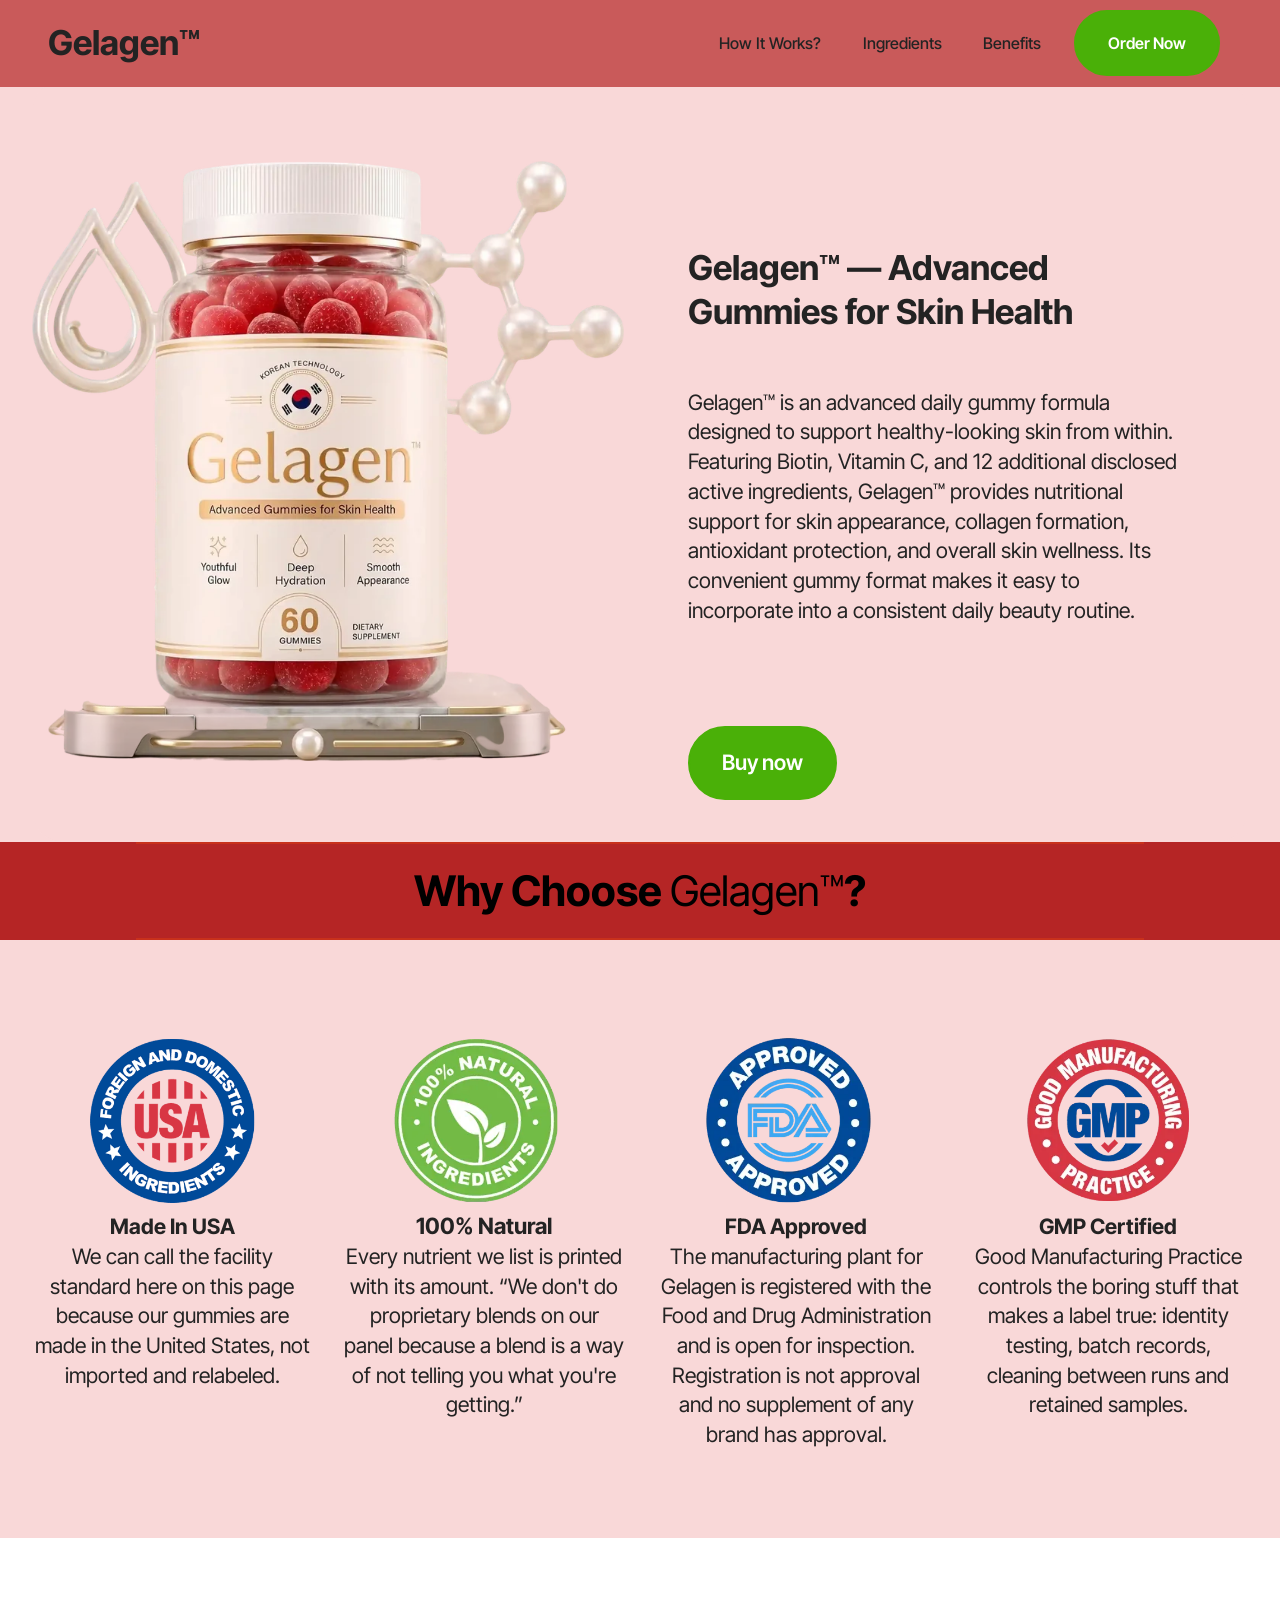
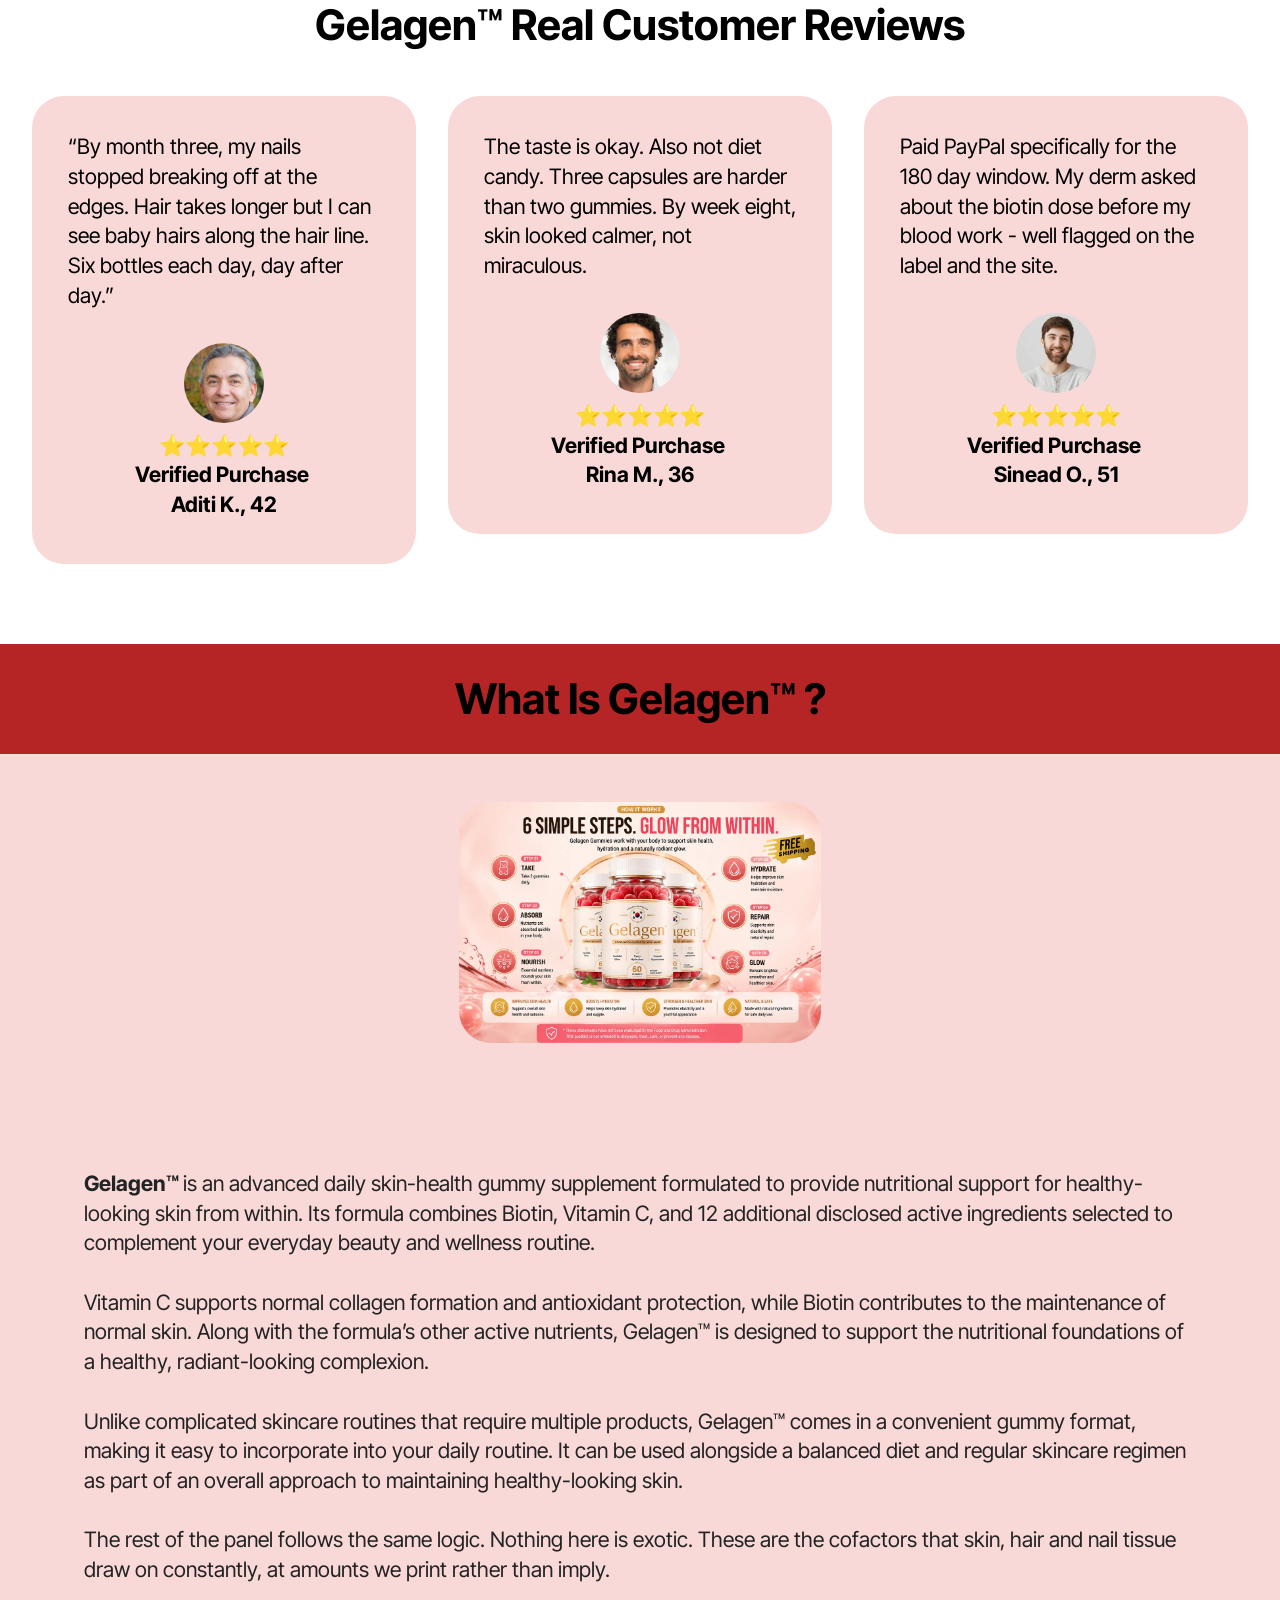
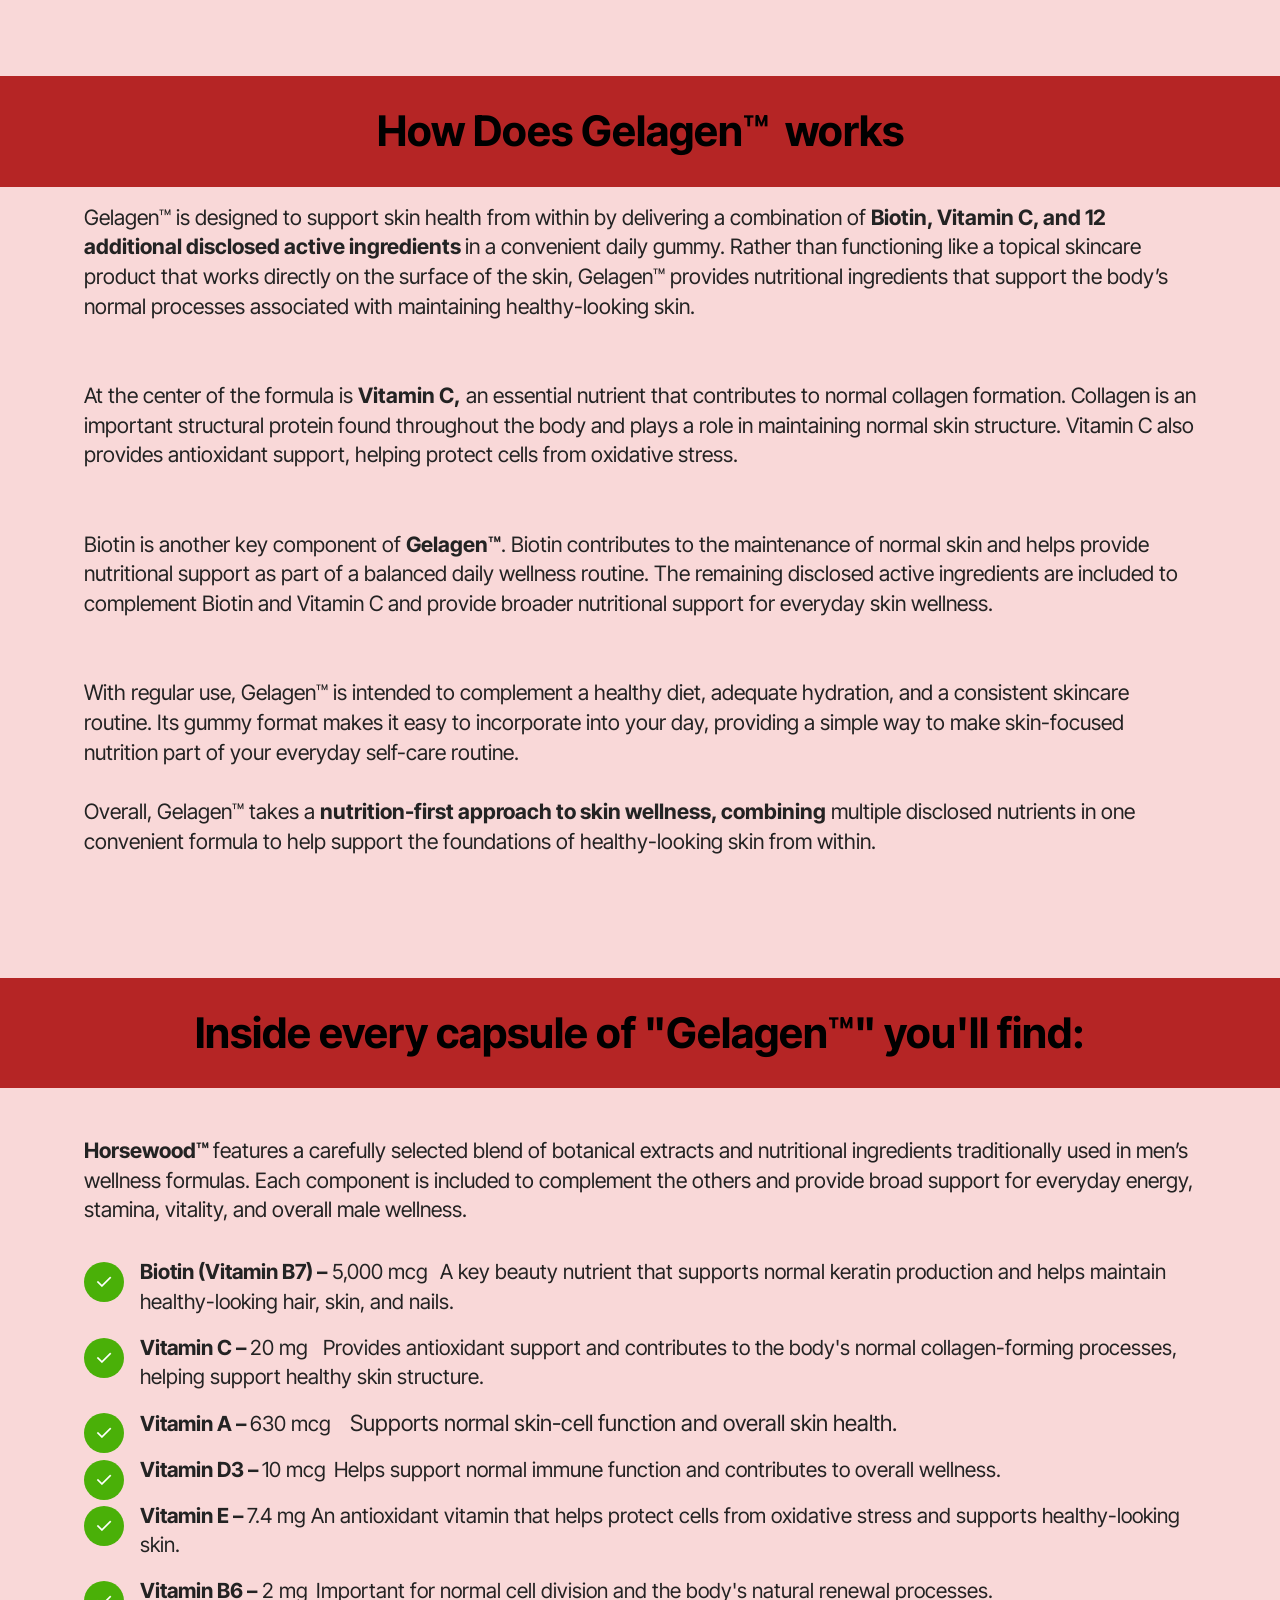
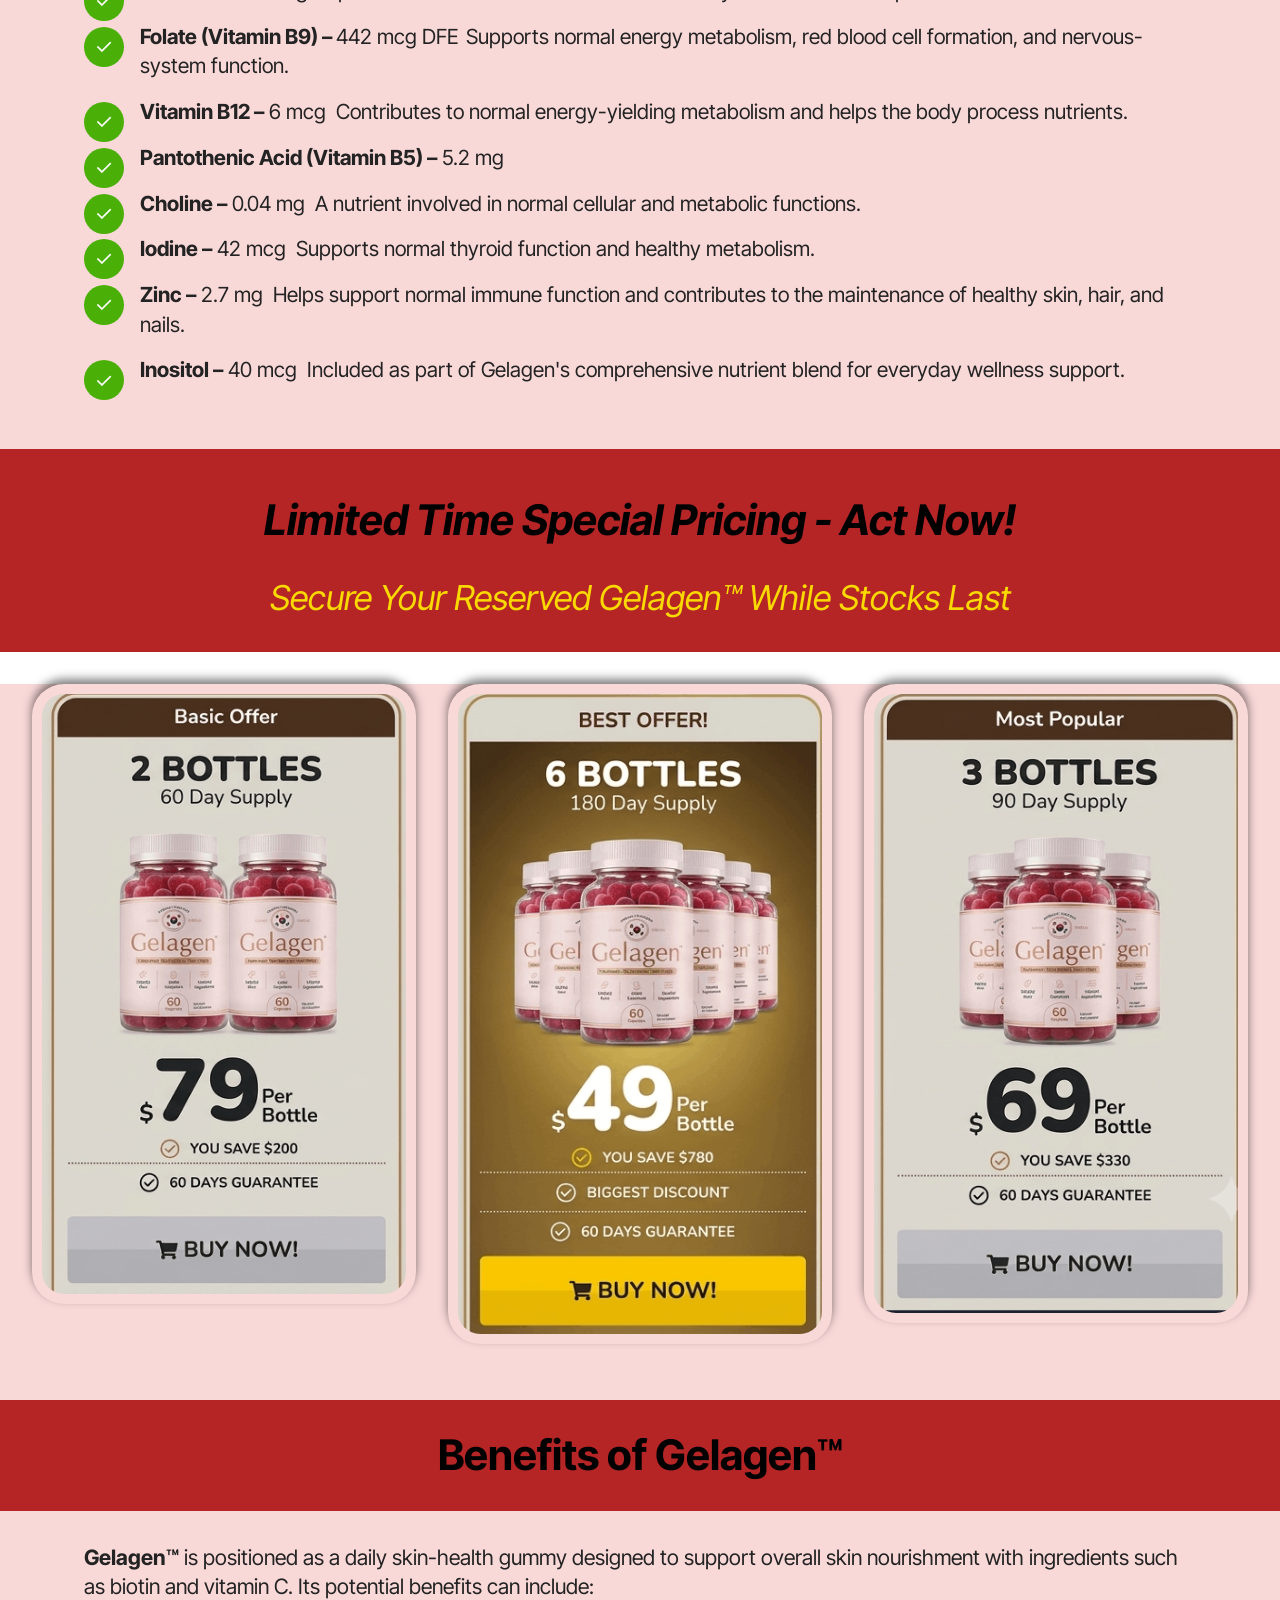
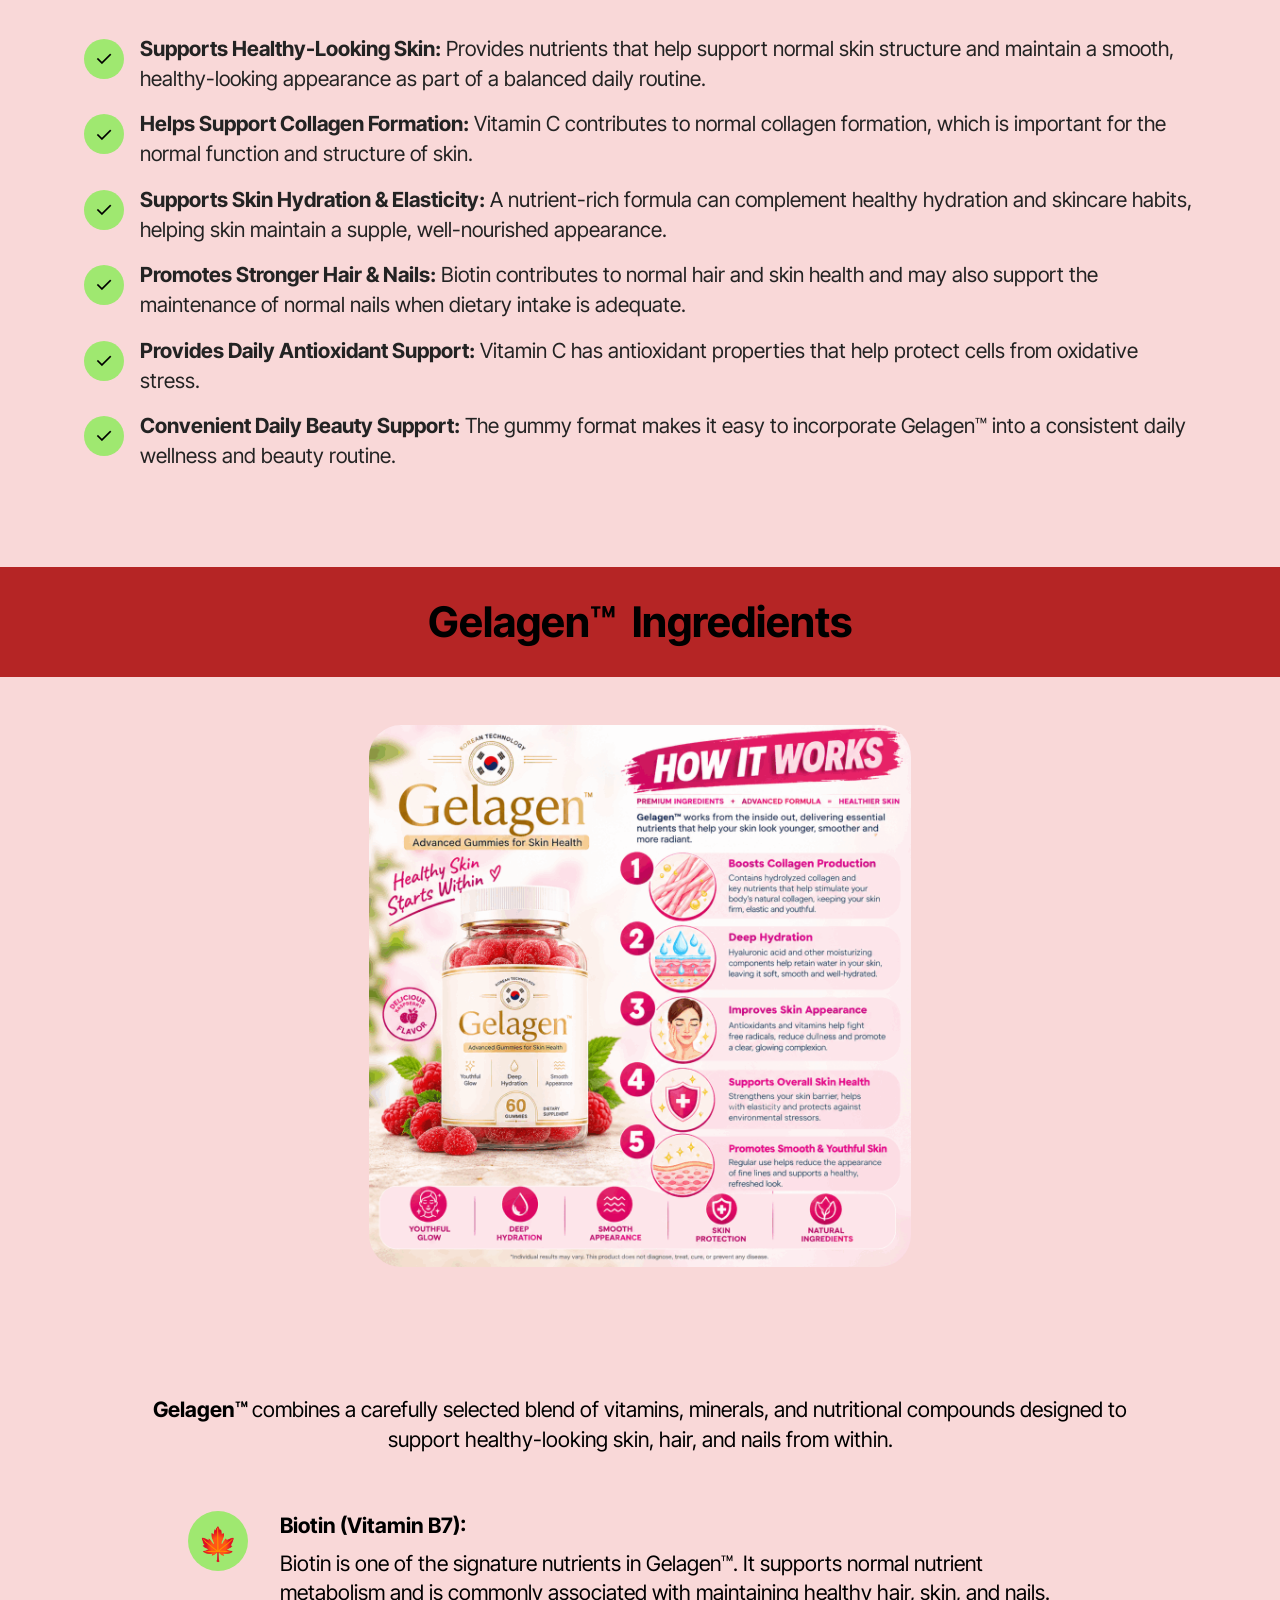
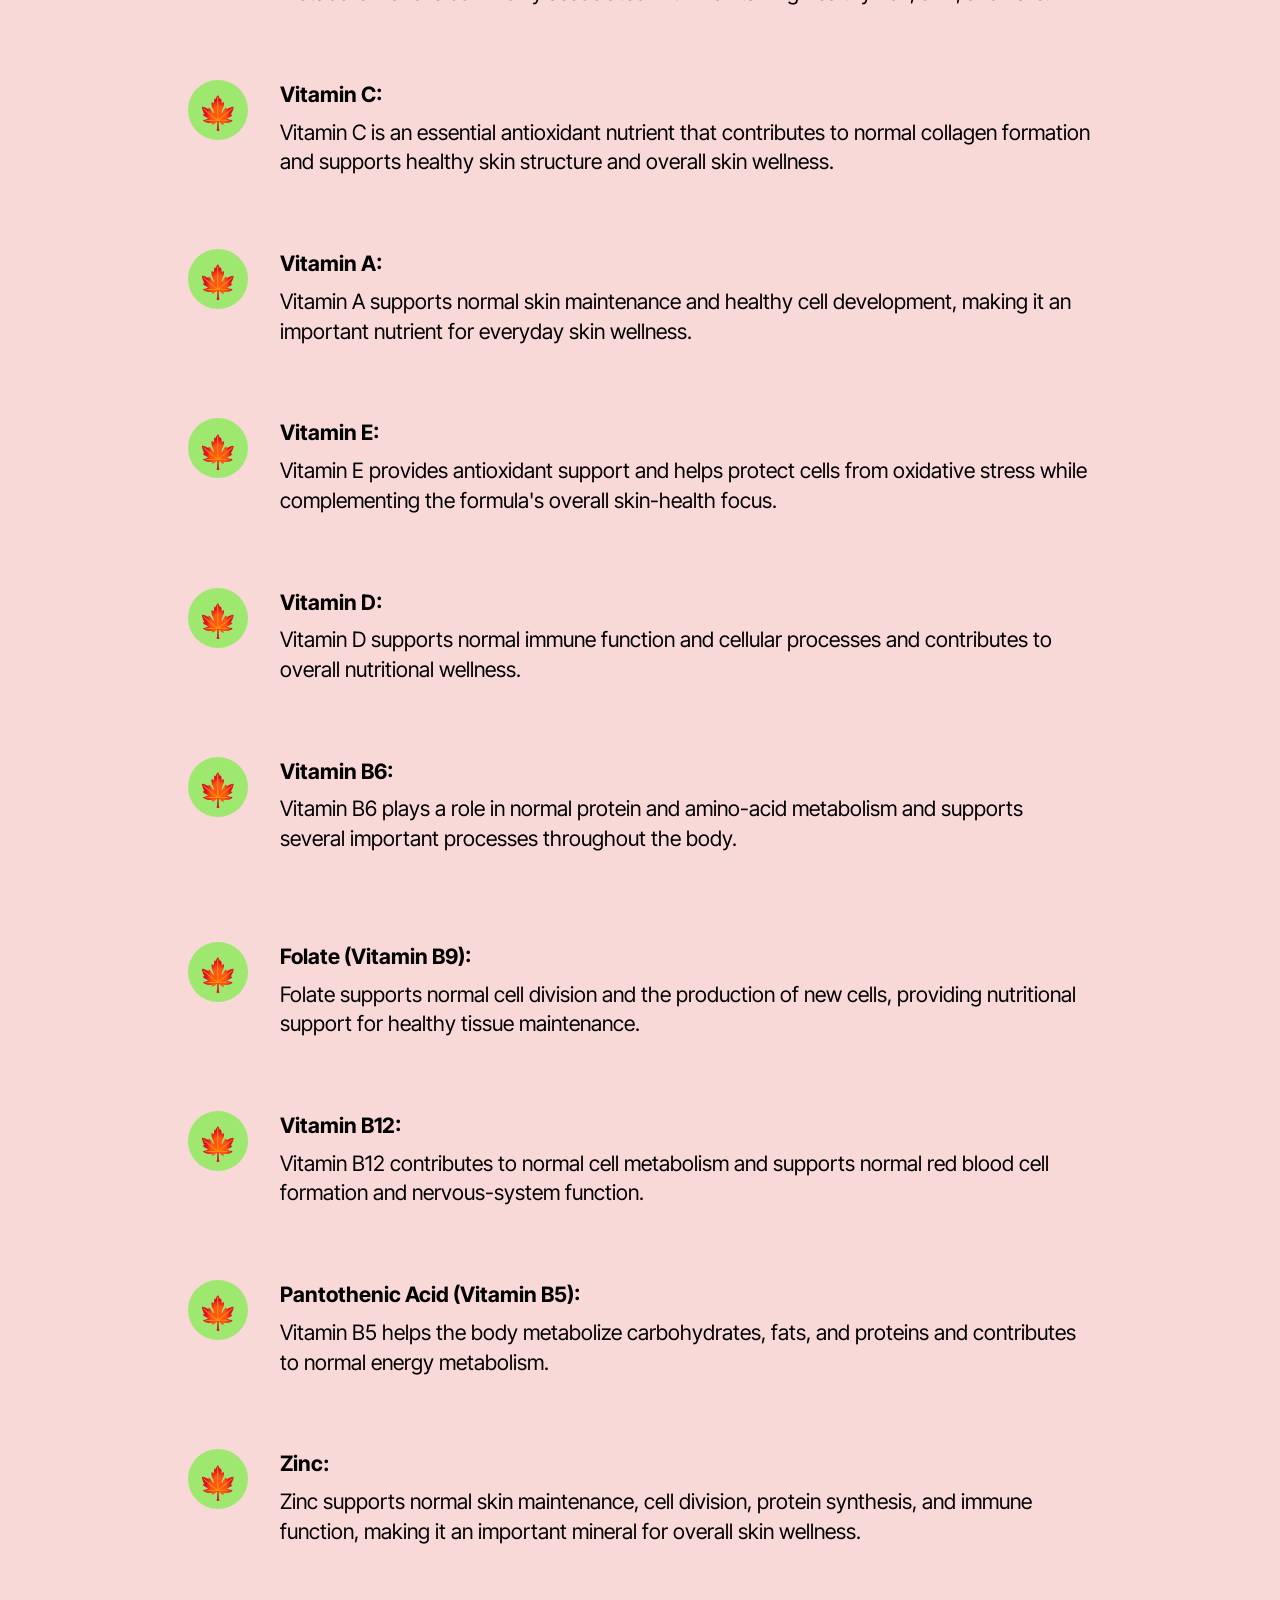
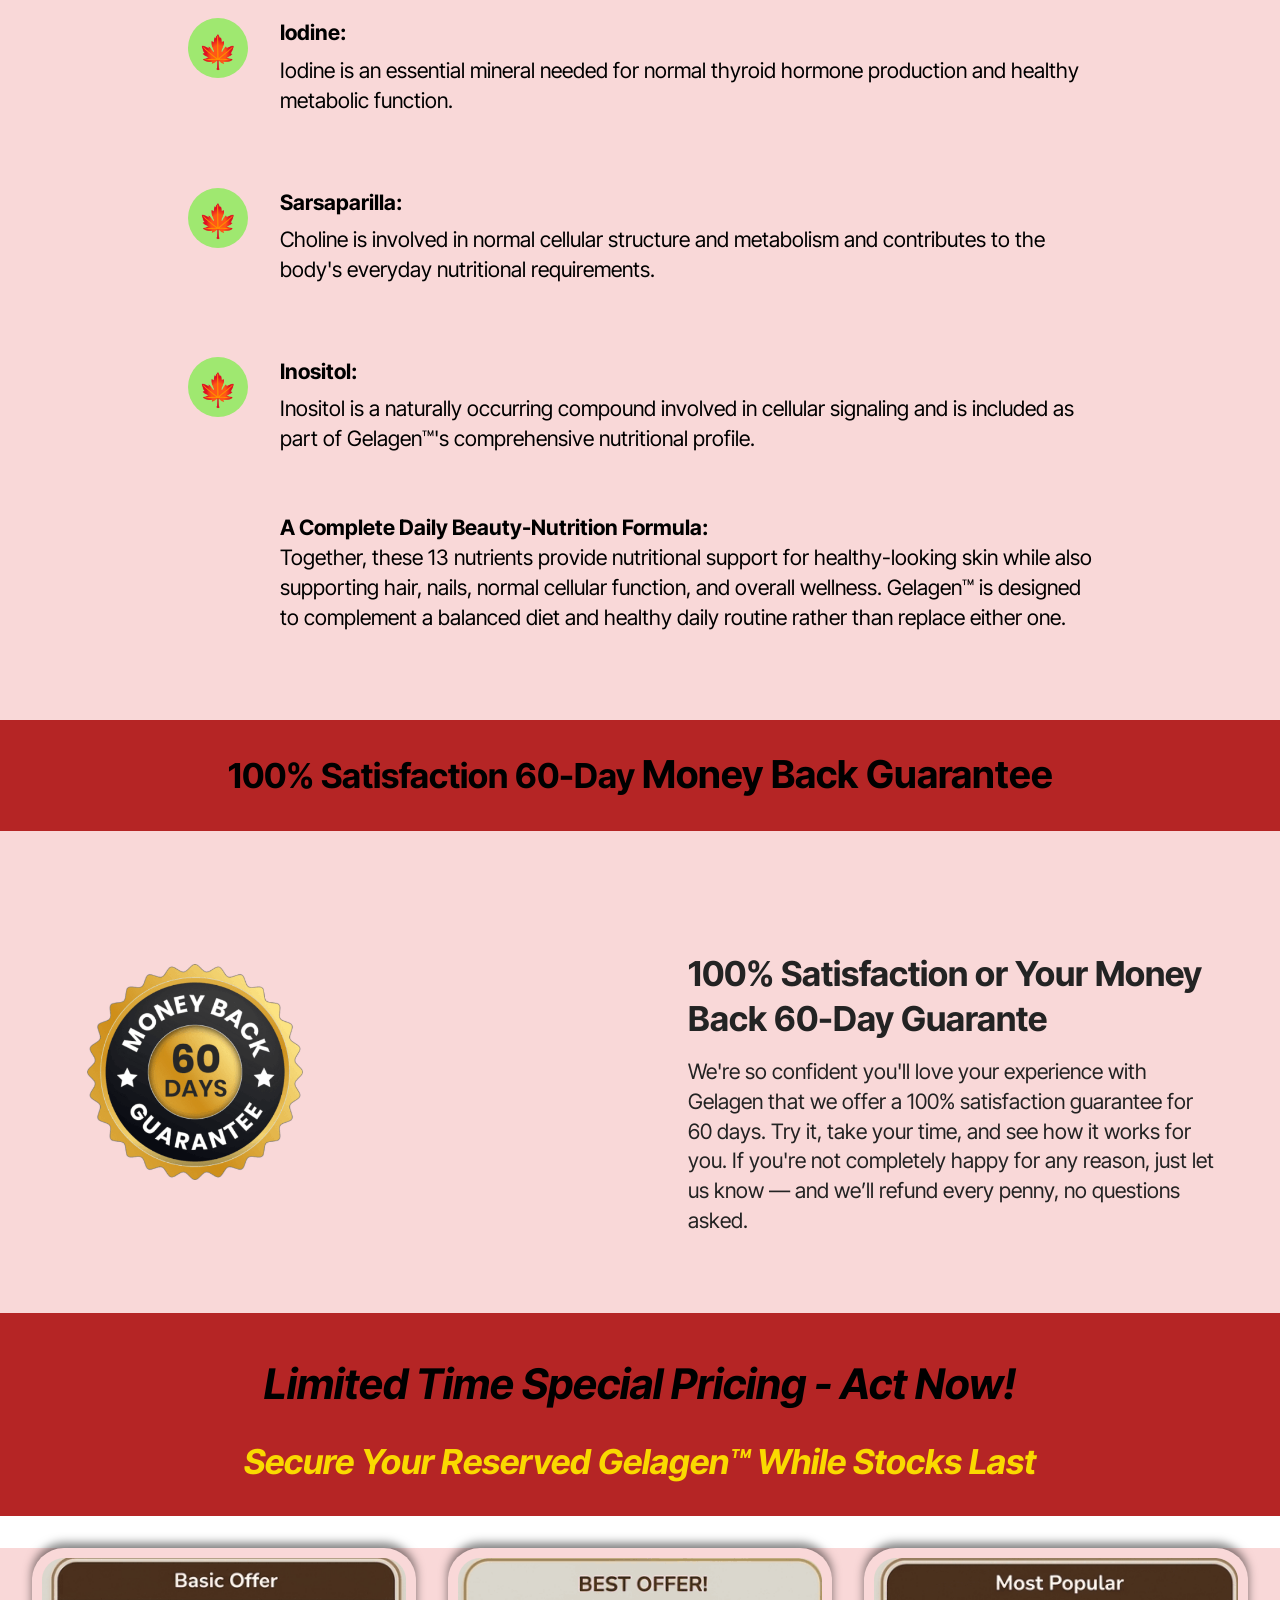
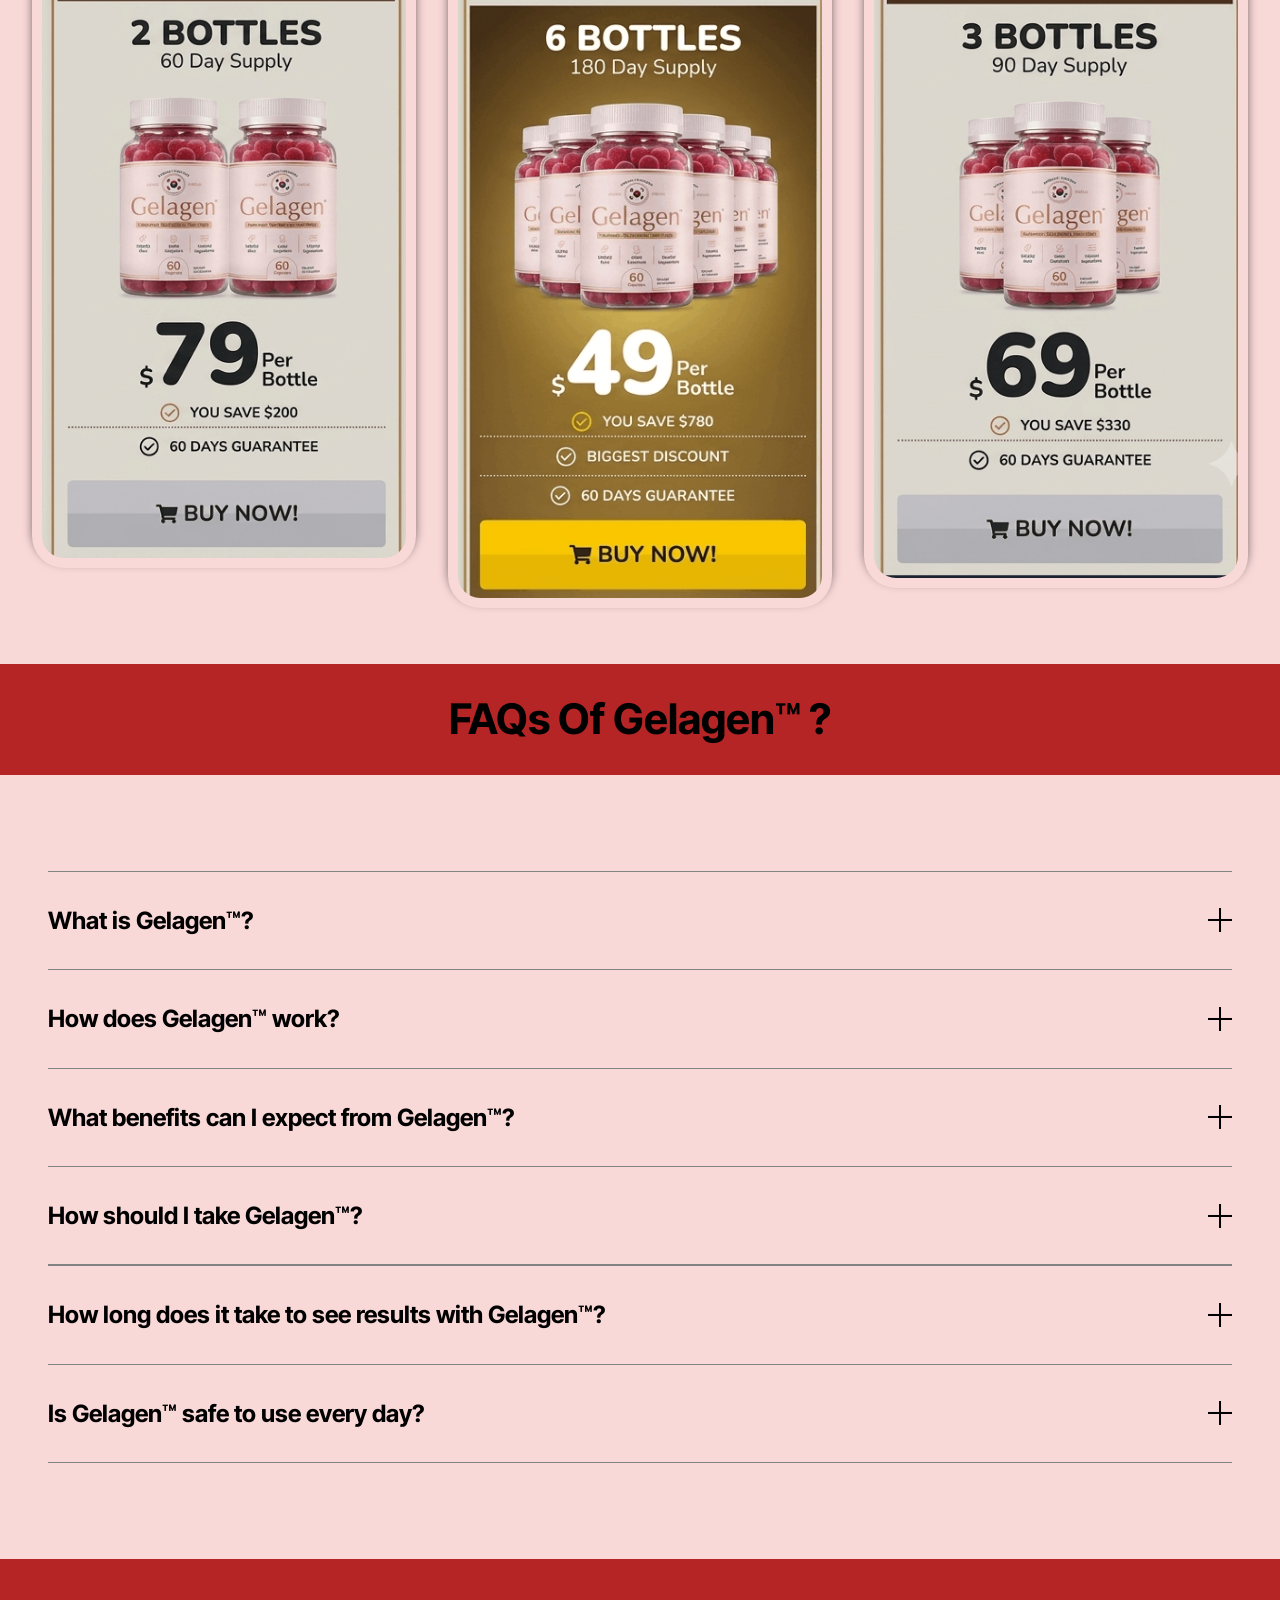
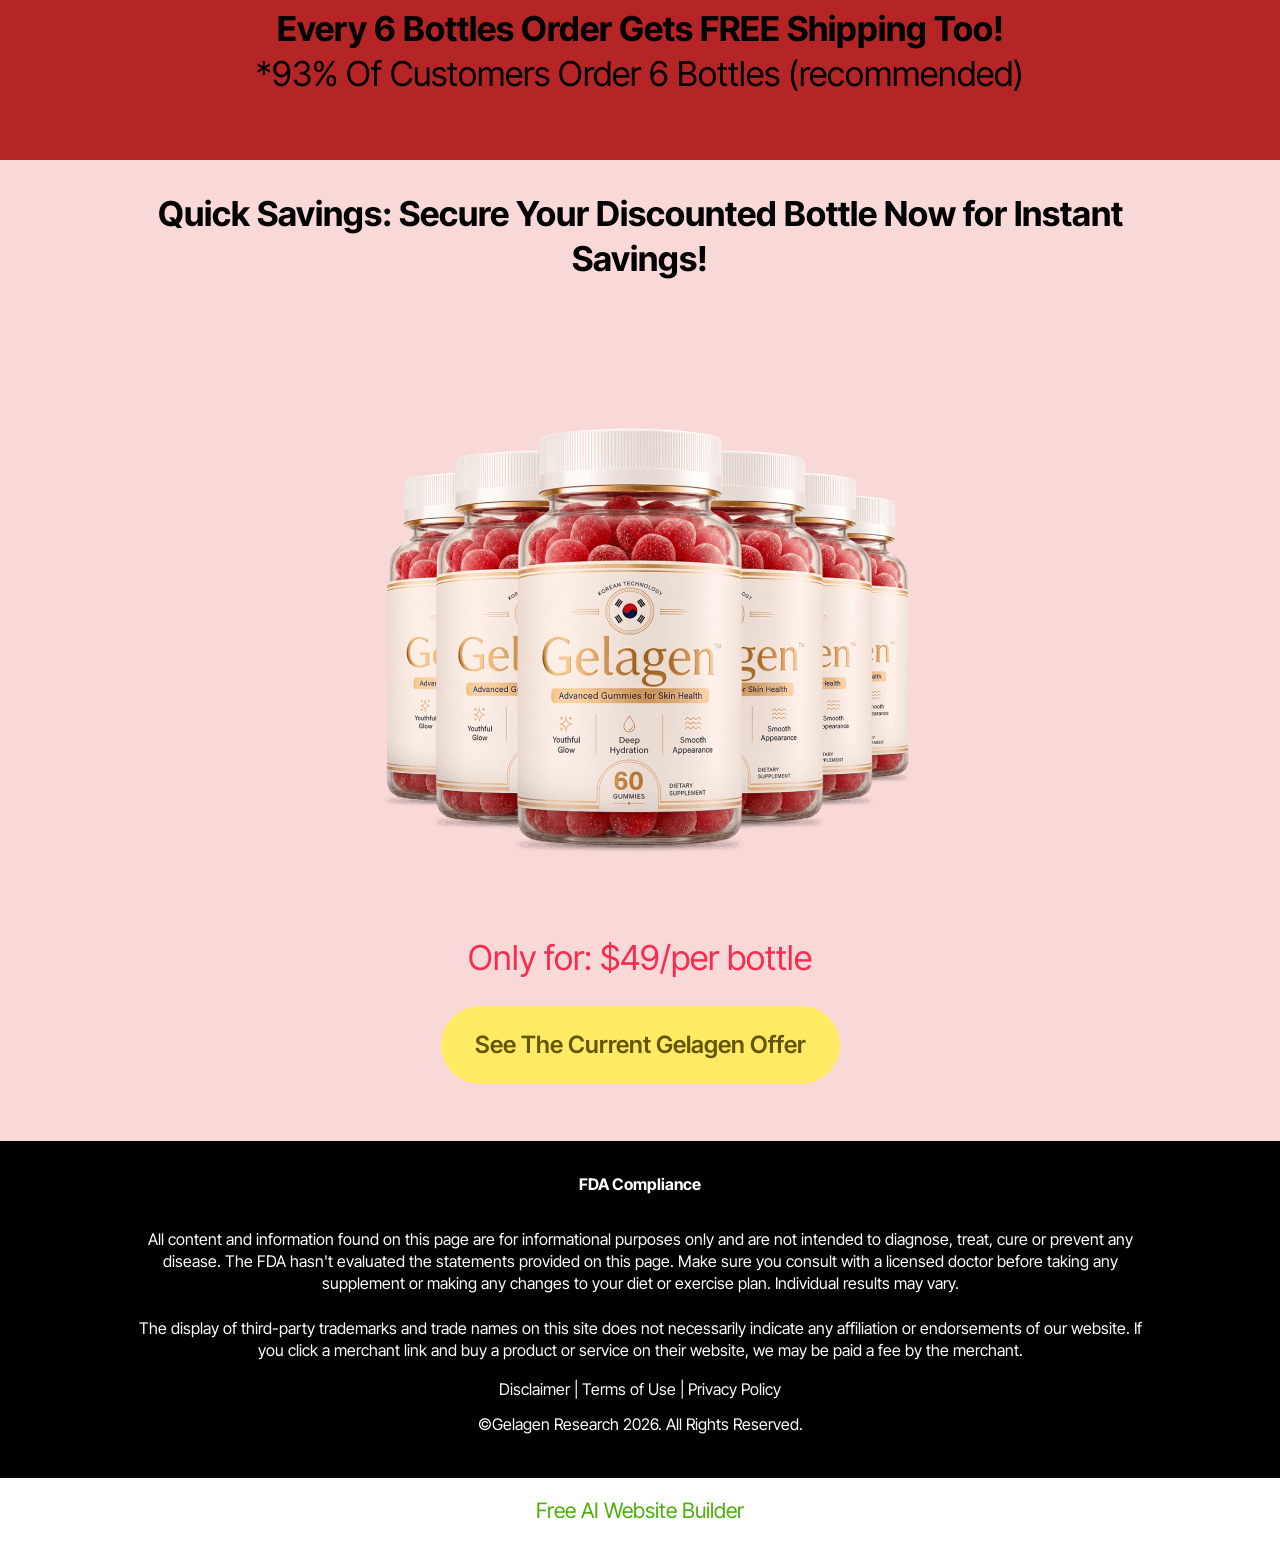
<file: index.html>
<!DOCTYPE html>
<html  lang="en">
<head>
  <!-- Site made with Mobirise Website Builder v6.1.12, https://mobirise.com -->
  <meta charset="UTF-8">
  <meta http-equiv="X-UA-Compatible" content="IE=edge">
  <meta name="generator" content="Mobirise v6.1.12, mobirise.com">
  <meta name="twitter:card" content="summary_large_image"/>
  <meta name="twitter:image:src" content="assets/images/index-meta.webp">
  <meta property="og:image" content="assets/images/index-meta.webp">
  <meta name="twitter:title" content="Gelagen™ — Advanced Collagen & Skin Health Formula">
  <meta name="viewport" content="width=device-width, initial-scale=1, minimum-scale=1">
  <link rel="shortcut icon" href="assets/images/bottle-lead-1.webp" type="image/x-icon">
  <meta name="description" content="Gelagen is a premium supplement designed to boost vitality, hair, skin, and joint wellness. Available in 2, 3, or 6 bottle packs with a 60-day money-back guarantee.">
  <meta name="google-site-verification" content="4bTPPsSgGg9mrN9ppGhdz5BRyaK9BWV9diWJw_Lr8Sk" />
  <meta name="msvalidate.01" content="E1C683F4EFB1ADD5ABCEF03F91AA41EB" />
  <title>Gelagen™ — Advanced Collagen & Skin Health Formula</title>
  <link rel="stylesheet" href="assets/web/assets/mobirise-icons2/mobirise2.css">
  <link rel="stylesheet" href="assets/web/assets/mobirise-icons/mobirise-icons.css">
  <link rel="stylesheet" href="assets/bootstrap/css/bootstrap.min.css">
  <link rel="stylesheet" href="assets/dropdown/css/style.css">
  <link rel="stylesheet" href="assets/socicon/css/styles.css">
  <link rel="stylesheet" href="assets/theme/css/style.css">
  <link rel="preload" href="https://fonts.googleapis.com/css?family=Inter+Tight:100,200,300,400,500,600,700,800,900,100i,200i,300i,400i,500i,600i,700i,800i,900i&display=swap" as="style" onload="this.onload=null;this.rel='stylesheet'">
  <noscript><link rel="stylesheet" href="https://fonts.googleapis.com/css?family=Inter+Tight:100,200,300,400,500,600,700,800,900,100i,200i,300i,400i,500i,600i,700i,800i,900i&display=swap"></noscript>
  <link rel="preload" as="style" href="assets/mobirise/css/mbr-additional.css?v=7f2oYA"><link rel="stylesheet" href="assets/mobirise/css/mbr-additional.css?v=7f2oYA" type="text/css">

  
  
  <meta name="keywords" content="prosta defend, prostadefend, prosta defend supplement, prosta defend pills">
 <meta name="author" content="prosta defend">
		
 <link rel="canonical" href="" >
</head>
<body>
  
  <section data-bs-version="5.1" class="menu menu2 cid-vvjRE5VQ8q" once="menu" id="menu2-21">
    
    <nav class="navbar navbar-dropdown navbar-expand-lg">
        <div class="container">
            <div class="navbar-brand">
                
                <span class="navbar-caption-wrap"><a class="navbar-caption text-black text-primary display-2" href="https://mwebauditly.com/13389/610/2/?">Gelagen™<br></a></span>
            </div>
            <button class="navbar-toggler" type="button" data-toggle="collapse" data-bs-toggle="collapse" data-target="#navbarSupportedContent" data-bs-target="#navbarSupportedContent" aria-controls="navbarNavAltMarkup" aria-expanded="false" aria-label="Toggle navigation">
                <div class="hamburger">
                    <span></span>
                    <span></span>
                    <span></span>
                    <span></span>
                </div>
            </button>
            <div class="collapse navbar-collapse" id="navbarSupportedContent">
                <ul class="navbar-nav nav-dropdown" data-app-modern-menu="true"><li class="nav-item"><a class="nav-link link text-black text-primary display-4" href="index.html#header3-1m">How It Works?</a></li>
                    <li class="nav-item"><a class="nav-link link text-black text-primary display-4" href="index.html#features20-x">
                            Ingredients</a></li>
                    <li class="nav-item"><a class="nav-link link text-black text-primary display-4" href="index.html#header3-1n">Benefits</a>
                    </li></ul>
                
                <div class="navbar-buttons mbr-section-btn"><a class="btn btn-primary display-4" href="https://mwebauditly.com/13389/610/2/?">Order Now</a></div>
            </div>
        </div>
    </nav>
</section>

<section data-bs-version="5.1" class="features7 cid-vvjSD3Nnea" id="features7-22">
    <!---->
    

    
    
    <div class="container">
        <div class="card-wrapper">
            <div class="row align-items-center">
                <div class="col-12 col-lg-6">
                    <div class="image-wrapper">
                        <a href="https://maxwebleads.com/13570/1530/2/?"><img src="assets/images/bottle-lead.webp" alt="Mobirise Website Builder"></a>
                    </div>
                </div>
                <div class="col-12 col-lg">
                    <div class="text-box">
                        <h5 class="mbr-title mbr-fonts-style display-2">
                            <strong><br></strong><strong><br></strong><br><strong>Gelagen™ — Advanced Gummies for Skin Health</strong><br><strong><br></strong>
                        </h5>
                        <p class="mbr-text mbr-fonts-style display-7">Gelagen™ is an advanced daily gummy formula designed to support healthy-looking skin from within. Featuring Biotin, Vitamin C, and 12 additional disclosed active ingredients, Gelagen™ provides nutritional support for skin appearance, collagen formation, antioxidant protection, and overall skin wellness. Its convenient gummy format makes it easy to incorporate into a consistent daily beauty routine.<br><br><br></p>
                        
                        <div class="mbr-section-btn pt-3"><a href="https://mobiri.se" class="btn btn-primary display-7">Buy now</a></div>
                    </div>
                </div>
            </div>
        </div>
    </div>
</section>

<section data-bs-version="5.1" class="content6 cid-vvjX7Km81t" id="content6-24">
    
    <div class="container">
        <div class="row justify-content-center">
            <div class="col-md-12 col-lg-10">
                <hr class="line">
                <p class="mbr-text align-center mbr-fonts-style my-4 display-1"><strong>Why Choose&nbsp;</strong>Gelagen™<strong>?</strong><br></p>
                <hr class="line">
            </div>
        </div>
    </div>
</section>

<section data-bs-version="5.1" class="gallery5 mbr-gallery cid-vvjX5FZ1n5" id="gallery5-23">
    

    
    

    <div class="container">
        
        <div class="row mbr-gallery mt-4">
            <div class="col-12 col-md-6 col-lg-3 item gallery-image active">
                <div class="item-wrapper" data-toggle="modal" data-bs-toggle="modal" data-target="#vwdP2O0kqY-modal" data-bs-target="#vwdP2O0kqY-modal">
                    <img class="w-100" src="assets/images/made-in-usa-1.webp" alt="Mobirise Website Builder" data-slide-to="0" data-bs-slide-to="0" data-target="#lb-vwdP2O0kqY" data-bs-target="#lb-vwdP2O0kqY">
                    <div class="icon-wrapper">
                        <span class="mobi-mbri mobi-mbri-search mbr-iconfont mbr-iconfont-btn"></span>
                    </div>
                </div>
                <h1 class="mbr-item-subtitle mbr-fonts-style align-center mb-2 mt-2 display-7"><div><strong>Made In USA</strong></div><div>We can call the facility standard here on this page because our gummies are made in the United States, not imported and relabeled.</div><div>
</div><div>
</div></h1>
            </div>
            <div class="col-12 col-md-6 col-lg-3 item gallery-image">
                <div class="item-wrapper" data-toggle="modal" data-bs-toggle="modal" data-target="#vwdP2O0kqY-modal" data-bs-target="#vwdP2O0kqY-modal">
                    <img class="w-100" src="assets/images/100-natural-500x300.webp" alt="Mobirise Website Builder" data-slide-to="1" data-bs-slide-to="1" data-target="#lb-vwdP2O0kqY" data-bs-target="#lb-vwdP2O0kqY">
                    <div class="icon-wrapper">
                        <span class="mobi-mbri mobi-mbri-search mbr-iconfont mbr-iconfont-btn"></span>
                    </div>
                </div>
                <h1 class="mbr-item-subtitle mbr-fonts-style align-center mb-2 mt-2 display-7"><div><span style="font-size: 1.4rem;"><strong>100% Natural</strong></span></div><div>Every nutrient we list is printed with its amount. “We don't do proprietary blends on our panel because a blend is a way of not telling you what you're getting.”</div><div>
</div><div>
</div></h1>
            </div>
            
            <div class="col-12 col-md-6 col-lg-3 item gallery-image">
                <div class="item-wrapper" data-toggle="modal" data-bs-toggle="modal" data-target="#vwdP2O0kqY-modal" data-bs-target="#vwdP2O0kqY-modal">
                    <img class="w-100" src="assets/images/fda-approved-500x300.webp" alt="Mobirise Website Builder" data-slide-to="2" data-bs-slide-to="2" data-target="#lb-vwdP2O0kqY" data-bs-target="#lb-vwdP2O0kqY">
                    <div class="icon-wrapper">
                        <span class="mobi-mbri mobi-mbri-search mbr-iconfont mbr-iconfont-btn"></span>
                    </div>
                </div>
                <h1 class="mbr-item-subtitle mbr-fonts-style align-center mb-2 mt-2 display-7"><div><strong>FDA Approved</strong></div><div>The manufacturing plant for Gelagen is registered with the Food and Drug Administration and is open for inspection. Registration is not approval and no supplement of any brand has approval.</div><div>
</div></h1>
            </div><div class="col-12 col-md-6 col-lg-3 item gallery-image">
                <div class="item-wrapper" data-toggle="modal" data-bs-toggle="modal" data-target="#vwdP2O0kqY-modal" data-bs-target="#vwdP2O0kqY-modal">
                    <img class="w-100" src="assets/images/gmp-certified-500x300.webp" alt="Mobirise Website Builder" data-slide-to="3" data-bs-slide-to="3" data-target="#lb-vwdP2O0kqY" data-bs-target="#lb-vwdP2O0kqY">
                    <div class="icon-wrapper">
                        <span class="mobi-mbri mobi-mbri-search mbr-iconfont mbr-iconfont-btn"></span>
                    </div>
                </div>
                <h1 class="mbr-item-subtitle mbr-fonts-style align-center mb-2 mt-2 display-7"><div><strong>GMP Certified</strong></div><div>Good Manufacturing Practice controls the boring stuff that makes a label true: identity testing, batch records, cleaning between runs and retained samples.</div></h1>
            </div>
        </div>

        <div class="modal mbr-slider" tabindex="-1" role="dialog" aria-hidden="true" id="vwdP2O0kqY-modal">
            <div class="modal-dialog" role="document">
                <div class="modal-content">
                    <div class="modal-body">
                        <div class="carousel slide" id="lb-vwdP2O0kqY" data-interval="5000" data-bs-interval="5000">
                            <div class="carousel-inner">
                                <div class="carousel-item active">
                                    <img class="d-block w-100" src="assets/images/made-in-usa-1.webp" alt="Mobirise Website Builder">
                                </div>
                                <div class="carousel-item">
                                    <img class="d-block w-100" src="assets/images/100-natural-500x300.webp" alt="Mobirise Website Builder">
                                </div>
                                
                                <div class="carousel-item">
                                    <img class="d-block w-100" src="assets/images/fda-approved-500x300.webp" alt="Mobirise Website Builder">
                                </div><div class="carousel-item">
                                    <img class="d-block w-100" src="assets/images/gmp-certified-500x300.webp" alt="Mobirise Website Builder">
                                </div>
                            </div>
                            <ol class="carousel-indicators">
                                <li data-slide-to="0" data-bs-slide-to="0" class="active" data-target="#lb-vwdP2O0kqY" data-bs-target="#lb-vwdP2O0kqY"></li>
                                <li data-slide-to="1" data-bs-slide-to="1" data-target="#lb-vwdP2O0kqY" data-bs-target="#lb-vwdP2O0kqY"></li>
                                <li data-slide-to="2" data-bs-slide-to="2" data-target="#lb-vwdP2O0kqY" data-bs-target="#lb-vwdP2O0kqY"></li>
                                <li data-slide-to="3" data-bs-slide-to="3" data-target="#lb-vwdP2O0kqY" data-bs-target="#lb-vwdP2O0kqY"></li>
                            </ol>
                            <a role="button" href="" class="close" data-dismiss="modal" data-bs-dismiss="modal" aria-label="Close">
                            </a>
                            <a class="carousel-control-prev carousel-control" role="button" data-slide="prev" data-bs-slide="prev" href="#lb-vwdP2O0kqY">
                                <span class="mobi-mbri mobi-mbri-arrow-prev" aria-hidden="true"></span>
                                <span class="sr-only visually-hidden">Previous</span>
                            </a>
                            <a class="carousel-control-next carousel-control" role="button" data-slide="next" data-bs-slide="next" href="#lb-vwdP2O0kqY">
                                <span class="mobi-mbri mobi-mbri-arrow-next" aria-hidden="true"></span>
                                <span class="sr-only visually-hidden">Next</span>
                            </a>
                        </div>
                    </div>
                </div>
            </div>
        </div>
    </div>
</section>

<section data-bs-version="5.1" class="people04 cid-vvjZd48blB" id="people04-27">
	
	
	<div class="container">
		<div class="row mb-5 justify-content-center">
			<div class="col-12 mb-0 content-head">
				<h3 class="mbr-section-title mbr-fonts-style align-center mb-0 display-1"><strong>Gelagen™ Real Customer Reviews</strong></h3>
				
			</div>
		</div>
		<div class="row mbr-masonry" data-masonry="{&quot;percentPosition&quot;: true }">
			
			<div class="item features-without-image col-12 col-md-6 col-lg-4 active">
				<div class="item-wrapper">
					<div class="card-box align-left">
						<p class="card-text mbr-fonts-style display-7">
							“By month three, my nails stopped breaking off at the edges. Hair takes longer but I can see baby hairs along the hair line. Six bottles each day, day after day.”
						</p>
						<div class="img-wrapper mt-4 mb-2">
							<img src="assets/images/review-1.webp" data-slide-to="1" data-bs-slide-to="1" alt="Aditi K., 42">
						</div>
						<h5 class="card-title mbr-fonts-style display-7"><strong>⭐⭐⭐⭐⭐</strong><br><strong>Verified Purchase&nbsp;</strong><br><strong>Aditi K., 42</strong></h5>
					</div>
				</div>
			</div>
			<div class="item features-without-image col-12 col-md-6 col-lg-4">
				<div class="item-wrapper">
					<div class="card-box align-left">
						<p class="card-text mbr-fonts-style display-7">The taste is okay. Also not diet candy. Three capsules are harder than two gummies. By week eight, skin looked calmer, not miraculous.<br>
						</p>
						<div class="img-wrapper mt-4 mb-2">
							<img src="assets/images/review-2.webp" data-slide-to="2" data-bs-slide-to="2" alt="Rina M., 36">
						</div>
						<h5 class="card-title mbr-fonts-style display-7">
							<strong>⭐⭐⭐⭐⭐</strong><br><strong>Verified Purchase&nbsp;</strong><br><strong>
</strong>
						<div><strong>Rina M., 36</strong></div></h5>
					</div>
				</div>
			</div>
			
			<div class="item features-without-image col-12 col-md-6 col-lg-4">
				<div class="item-wrapper">
					<div class="card-box align-left">
						<p class="card-text mbr-fonts-style display-7">
							Paid PayPal specifically for the 180 day window. My derm asked about the biotin dose before my blood work - well flagged on the label and the site.
						</p>
						<div class="img-wrapper mt-4 mb-2">
							<img src="assets/images/review-3.webp" data-slide-to="4" data-bs-slide-to="4" alt="Sinead O., 51">
						</div>
						<h5 class="card-title mbr-fonts-style display-7"><strong>⭐⭐⭐⭐⭐</strong><br><strong>Verified Purchase&nbsp;</strong><br><strong>Sinead O., 51</strong></h5>
					</div>
				</div>
			</div>
			
		</div>
	</div>
</section>

<section data-bs-version="5.1" class="header3 cid-uSwx4cJ0TO" id="header3-4">

    

    
    

    <div class="align-center container">
        <div class="row justify-content-center">
            <div class="col-12 col-lg-12">
                
                <h2 class="mbr-section-subtitle mbr-fonts-style mb-3 display-1"><strong>What Is Gelagen™ ?</strong></h2>
                
                
            </div>
        </div>
    </div>
</section>

<section data-bs-version="5.1" class="header9 cid-uSwxo9HcY4" id="header9-6">

    

    
    

    <div class="text-center container">
        <div class="row justify-content-center">
            <div class="col-md-12 col-lg-9">
                <div class="image-wrap mb-4">
                    <a href="https://maxwebleads.com/13570/1530/2/?"><img src="assets/images/gelagen-how-it-works.webp" alt="Gelagen Official"></a>
                </div>
                
                
                
            </div>
        </div>
    </div>
</section>

<section data-bs-version="5.1" class="content4 cid-uSwx5BcQWN" id="content4-5">
    

    
    
    <div class="container">
        <div class="row justify-content-center">
            <div class="title col-md-12 col-lg-11">
                
                <h4 class="mbr-section-subtitle align-center mbr-fonts-style mb-4 display-7"><div><br></div><div><strong>Gelagen™ </strong>is an advanced daily skin-health gummy supplement formulated to provide nutritional support for healthy-looking skin from within. Its formula combines Biotin, Vitamin C, and 12 additional disclosed active ingredients selected to complement your everyday beauty and wellness routine.</div><div><br></div><div>
</div><div>Vitamin C supports normal collagen formation and antioxidant protection, while Biotin contributes to the maintenance of normal skin. Along with the formula’s other active nutrients, Gelagen™ is designed to support the nutritional foundations of a healthy, radiant-looking complexion.</div><div><br></div><div>
</div><div>Unlike complicated skincare routines that require multiple products, Gelagen™ comes in a convenient gummy format, making it easy to incorporate into your daily routine. It can be used alongside a balanced diet and regular skincare regimen as part of an overall approach to maintaining healthy-looking skin.</div><div><br></div><div>The rest of the panel follows the same logic. Nothing here is exotic. These are the cofactors that skin, hair and nail tissue draw on constantly, at amounts we print rather than imply.
</div><div>
</div><div><br></div><div><br></div><div>
</div><div>
</div><div>
</div><div>
</div><div>
</div><div>
</div></h4>
                
            </div>
        </div>
    </div>
</section>

<section data-bs-version="5.1" class="header3 cid-uSwy3EeQp4" id="header3-7">

    

    
    

    <div class="align-center container">
        <div class="row justify-content-center">
            <div class="col-12 col-lg-12">
                
                <h2 class="mbr-section-subtitle mbr-fonts-style mb-3 display-1"><strong>How Does Gelagen™&nbsp; works</strong></h2>
                
                
            </div>
        </div>
    </div>
</section>

<section data-bs-version="5.1" class="content4 cid-uSwy4P6KjC" id="content4-8">
    

    
    
    <div class="container">
        <div class="row justify-content-center">
            <div class="title col-md-12 col-lg-11">
                
                <h4 class="mbr-section-subtitle align-center mbr-fonts-style mb-4 display-7"><div>Gelagen™ is designed to support skin health from within by delivering a combination of <strong>Biotin, Vitamin C, and 12 additional disclosed active ingredients </strong>in a convenient daily gummy. Rather than functioning like a topical skincare product that works directly on the surface of the skin, Gelagen™ provides nutritional ingredients that support the body’s normal processes associated with maintaining healthy-looking skin.</div><br><div><br></div><div>At the center of the formula is <strong>Vitamin C,</strong> an essential nutrient that contributes to normal collagen formation. Collagen is an important structural protein found throughout the body and plays a role in maintaining normal skin structure. Vitamin C also provides antioxidant support, helping protect cells from oxidative stress.</div><br><div><br></div><div><span style="font-size: 1.4rem;">
</span></div><div>Biotin is another key component of <strong>Gelagen™</strong>. Biotin contributes to the maintenance of normal skin and helps provide nutritional support as part of a balanced daily wellness routine. The remaining disclosed active ingredients are included to complement Biotin and Vitamin C and provide broader nutritional support for everyday skin wellness.</div><br><div><br></div><div><span style="font-size: 1.4rem;">
</span></div><div>With regular use, Gelagen™ is intended to complement a healthy diet, adequate hydration, and a consistent skincare routine. Its gummy format makes it easy to incorporate into your day, providing a simple way to make skin-focused nutrition part of your everyday self-care routine.</div><br><div>Overall, Gelagen™ takes a <strong>nutrition-first approach to skin wellness, combining</strong> multiple disclosed nutrients in one convenient formula to help support the foundations of healthy-looking skin from within.</div><div><br></div><div><br></div><div><br></div><div><span style="font-size: 1.4rem;">
</span></div><div><span style="font-size: 1.4rem;">
</span></div><div><span style="font-size: 1.4rem;">
</span></div><div><span style="font-size: 1.4rem;">
</span></div></h4>
                
            </div>
        </div>
    </div>
</section>

<section data-bs-version="5.1" class="header3 cid-v9Z7cN19hR" id="header3-1v">

    

    
    

    <div class="align-center container">
        <div class="row justify-content-center">
            <div class="col-12 col-lg-12">
                
                <h2 class="mbr-section-subtitle mbr-fonts-style mb-3 display-1"><strong>Inside every capsule of "Gelagen™" you'll find:</strong></h2>
                
                
            </div>
        </div>
    </div>
</section>

<section data-bs-version="5.1" class="content8 cid-v1XUQZJSzF" id="content8-1l">
    
    <div class="container">
        <div class="row justify-content-center">
            <div class="counter-container col-md-12 col-lg-11">
                <h4 class="mbr-section-title mbr-fonts-style mb-4 display-7"><strong>Horsewood™ </strong>features a carefully selected blend of botanical extracts and nutritional ingredients traditionally used in men’s wellness formulas. Each component is included to complement the others and provide broad support for everyday energy, stamina, vitality, and overall male wellness.</h4>
                <div class="mbr-text mbr-fonts-style display-7">
                    <ul>
                        <li><span style="font-size: 20.8px;"><strong>Biotin (Vitamin B7) –</strong> 5,000 mcg<strong>&nbsp; &nbsp;</strong>A key beauty nutrient that supports normal keratin production and helps maintain healthy-looking hair, skin, and nails.</span><br></li><li><span style="font-size: 20.8px;"><strong>Vitamin C – </strong>20 mg&nbsp; &nbsp;Provides antioxidant support and contributes to the body's normal collagen-forming processes, helping support healthy skin structure.</span></li><li><span style="font-size: 20.8px;"><strong>Vitamin A – </strong>630 mcg&nbsp; &nbsp;</span><strong style="font-size: 1.4rem;">&nbsp;</strong><span style="font-size: 1.4rem;">Supports normal skin-cell function and overall skin health.</span></li><li><span style="font-size: 20.8px;"><strong>Vitamin D3 – </strong>10 mcg<strong>&nbsp; </strong>Helps support normal immune function and contributes to overall wellness.</span></li><li><span style="font-size: 20.8px;"><strong>Vitamin E – </strong>7.4 mg&nbsp;An antioxidant vitamin that helps protect cells from oxidative stress and supports healthy-looking skin.</span></li><li><span style="font-size: 20.8px;"><strong>Vitamin B6 –</strong> 2 mg<strong>&nbsp; </strong>Important for normal cell division and the body's natural renewal processes.</span></li><li><span style="font-size: 20.8px;"><strong>Folate (Vitamin B9) – </strong>442 mcg DFE<strong>&nbsp; </strong>Supports normal energy metabolism, red blood cell formation, and nervous-system function.</span></li><li><span style="font-size: 20.8px;"><strong>Vitamin B12 –</strong> 6 mcg&nbsp; Contributes to normal energy-yielding metabolism and helps the body process nutrients.</span></li><li><span style="font-size: 20.8px;"><strong>Pantothenic Acid (Vitamin B5) –</strong> 5.2 mg&nbsp;</span></li><li><span style="font-size: 20.8px;"><strong>Choline –</strong> 0.04 mg&nbsp; A nutrient involved in normal cellular and metabolic functions.</span></li><li><span style="font-size: 20.8px;"><strong>Iodine –</strong> 42 mcg&nbsp; Supports normal thyroid function and healthy metabolism.</span></li><li><span style="font-size: 20.8px;"><strong>Zinc –</strong> 2.7 mg&nbsp; Helps support normal immune function and contributes to the maintenance of healthy skin, hair, and nails.</span></li><li><span style="font-size: 20.8px;"><strong>Inositol –</strong> 40 mcg&nbsp; Included as part of Gelagen's comprehensive nutrient blend for everyday wellness support.</span></li>
                    </ul>
                </div>
            </div>
        </div>
    </div>
</section>

<section data-bs-version="5.1" class="content4 cid-uSwyrY4N6k" id="content4-9">
    

    
    
    <div class="container">
        <div class="row justify-content-center">
            <div class="title col-md-12 col-lg-11">
                <h3 class="mbr-section-title mbr-fonts-style align-center mb-4 display-1"><strong><em>Limited Time Special Pricing - Act Now!</em></strong></h3>
                <h4 class="mbr-section-subtitle align-center mbr-fonts-style mb-4 display-2"><em>Secure Your Reserved Gelagen™ While Stocks Last</em></h4>
                
            </div>
        </div>
    </div>
</section>

<section data-bs-version="5.1" class="gallery5 mbr-gallery cid-uSwyss5Anb" id="image1-a">
    

    

    <div class="container">
        
        <div class="row mbr-gallery mt-4">
            <div class="col-12 col-md-6 col-lg-4 item gallery-image">
                
                    <a href="https://maxwebleads.com/13570/1530/2/?"><img class="w-100 JCB_Price" src="assets/images/screenshot202026-09-2520131618-401x661.webp" alt="Gelagen buy now 1 bottle" data-slide-to="0" data-bs-slide-to="0" title="Ikaria Lean Belly Juice"><br></a>
                   
                
               
            </div>
             <div class="col-12 col-md-6 col-lg-4 item gallery-image">
                
                   <a href="https://maxwebleads.com/13570/1530/2/?"> <img class="w-100 JCB_Price" src="assets/images/screenshot202026-09-2520131634-385x677.webp" alt="Gelagen buy now 6 bottles" data-slide-to="1" data-bs-slide-to="1" title="Ikaria Lean Belly Juice"><br></a>
                    
                
               
            </div>
             <div class="col-12 col-md-6 col-lg-4 item gallery-image">
                
                   <a href="https://maxwebleads.com/13570/1530/2/?"> <img class="w-100 JCB_Price" src="assets/images/screenshot202026-09-2520131653-392x667.webp" alt="Gelagen buy now 3 bottles" data-slide-to="2" data-bs-slide-to="2" title="Ikaria Lean Belly Juice"><br>
                    
               
                
            </a></div></div><div class="modal mbr-slider" tabindex="-1" role="dialog" aria-hidden="true" id="vwdP2UekHC-modal"><div class="modal-dialog" role="document"><a href="/">
                </a><div class="modal-content"><div class="modal-body"><div class="carousel slide carousel-fade" id="lb-vwdP2UekHC" data-ride="carousel" data-bs-ride="carousel" data-interval="4000" data-bs-interval="4000"><a href="/">
                            <div class="carousel-inner">
                                <div class="carousel-item active">
                                    <img class="d-block w-100" src="assets/images/screenshot202026-09-2520131618-401x661.webp" alt="">
                                </div>
                                <div class="carousel-item">
                                    <img class="d-block w-100" src="assets/images/screenshot202026-09-2520131634-385x677.webp" alt="">
                                </div>
                                <div class="carousel-item">
                                    <img class="d-block w-100" src="assets/images/screenshot202026-09-2520131653-392x667.webp" alt="">
                                </div>
                                
                            </div>
                            <ol class="carousel-indicators">
                                <li data-slide-to="0" data-bs-slide-to="0" class="active" data-target="#lb-vwdP2UekHC" data-bs-target="#lb-vwdP2UekHC"></li>
                                <li data-slide-to="1" data-bs-slide-to="1" data-target="#lb-vwdP2UekHC" data-bs-target="#lb-vwdP2UekHC"></li>
                                <li data-slide-to="2" data-bs-slide-to="2" data-target="#lb-vwdP2UekHC" data-bs-target="#lb-vwdP2UekHC"></li>
                                
                            </ol>
                            </a><a role="button" href="" class="close" data-dismiss="modal" data-bs-dismiss="modal" aria-label="Close">
                            </a>
                            <a class="carousel-control-prev carousel-control" role="button" data-slide="prev" data-bs-slide="prev" href="#lb-vwdP2UekHC">
                                <span class="mobi-mbri mobi-mbri-arrow-prev" aria-hidden="true"></span>
                                <span class="sr-only visually-hidden">Previous</span>
                            </a>
                            <a class="carousel-control-next carousel-control" role="button" data-slide="next" data-bs-slide="next" href="#lb-vwdP2UekHC">
                                <span class="mobi-mbri mobi-mbri-arrow-next" aria-hidden="true"></span>
                                <span class="sr-only visually-hidden">Next</span>
                            </a>
                        </div>
                    </div>
                </div>
            </div>
        </div>
    </div>
</section>

<section data-bs-version="5.1" class="header3 cid-v1XV2cMDDJ" id="header3-1m">

    

    
    

    <div class="align-center container">
        <div class="row justify-content-center">
            <div class="col-12 col-lg-12">
                
                <h2 class="mbr-section-subtitle mbr-fonts-style mb-3 display-1"><strong>Benefits of Gelagen™</strong></h2>
                
                
            </div>
        </div>
    </div>
</section>

<section data-bs-version="5.1" class="content5 cid-v1XUQbpUqO" id="content5-1k">
    
    <div class="container">
        <div class="row justify-content-center">
            <div class="col-md-12 col-lg-11">
                
                
                <p class="mbr-text mbr-fonts-style display-7"><strong>Gelagen™</strong> is positioned as a daily skin-health gummy designed to support overall skin nourishment with ingredients such as biotin and vitamin C. Its potential benefits can include:<br></p>                
         </div>
        </div>
    </div>
</section>

<section data-bs-version="5.1" class="content8 cid-v9Z7uphgOG" id="content8-1x">
    
    <div class="container">
        <div class="row justify-content-center">
            <div class="counter-container col-md-12 col-lg-11">
                
                <div class="mbr-text mbr-fonts-style display-7">
                    <ul>
                        <li><span style="font-size: 20.8px;"><strong>Supports Healthy-Looking Skin:</strong>&nbsp;Provides nutrients that help support normal skin structure and maintain a smooth, healthy-looking appearance as part of a balanced daily routine.</span></li><li><span style="font-size: 20.8px;"><strong>Helps Support Collagen Formation:</strong>&nbsp;Vitamin C contributes to normal collagen formation, which is important for the normal function and structure of skin.</span></li><li><span style="font-size: 20.8px;"><strong>Supports Skin Hydration &amp; Elasticity:</strong>&nbsp;A nutrient-rich formula can complement healthy hydration and skincare habits, helping skin maintain a supple, well-nourished appearance.</span></li><li><span style="font-size: 20.8px;"><strong>Promotes Stronger Hair &amp; Nails:</strong>&nbsp;Biotin contributes to normal hair and skin health and may also support the maintenance of normal nails when dietary intake is adequate.</span></li><li><span style="font-size: 20.8px;"><strong>Provides Daily Antioxidant Support:</strong>&nbsp;Vitamin C has antioxidant properties that help protect cells from oxidative stress.</span></li><li><span style="font-size: 20.8px;"><strong>Convenient Daily Beauty Support:</strong>&nbsp;The gummy format makes it easy to incorporate Gelagen™ into a consistent daily wellness and beauty routine.</span></li>
                    </ul>
                </div>
            </div>
        </div>
    </div>
</section>

<section data-bs-version="5.1" class="header3 cid-uSxYnXWoLH" id="header3-e">

    

    
    

    <div class="align-center container">
        <div class="row justify-content-center">
            <div class="col-12 col-lg-12">
                
                <h2 class="mbr-section-subtitle mbr-fonts-style mb-3 display-1"><strong>Gelagen™&nbsp; Ingredients</strong></h2>
                
                
            </div>
        </div>
    </div>
</section>

<section data-bs-version="5.1" class="header9 cid-uSy0CneZC3" id="header9-h">

    

    
    

    <div class="text-center container">
        <div class="row justify-content-center">
            <div class="col-md-12 col-lg-9">
                <div class="image-wrap mb-4">
                    <a href="https://maxwebleads.com/13570/1530/2/?"><img src="assets/images/how-it-works-574x574.webp" alt="Gelagen™ ingredients"></a>
                </div>
                
                
                
            </div>
        </div>
    </div>
</section>

<section data-bs-version="5.1" class="features19 cid-uSxZQNMPuo" id="features20-g">

    
    
    <div class="container">
        <div class="row justify-content-center">
            <div class="col-md-12 col-lg-10">
                <div class="card-wrapper pb-4">
                    <div class="card-box align-center">
                        <h4 class="card-title mbr-fonts-style mb-4 display-7"><strong>Gelagen™ </strong>combines a carefully selected blend of vitamins, minerals, and nutritional compounds designed to support healthy-looking skin, hair, and nails from within.</h4>
                        
                        
                    </div>
                </div>
            </div>
            <div class="col-12 col-md-9">
                <div class="item mbr-flex">
                    <div class="icon-box">
                        <span class="step-number mbr-fonts-style display-5">🍁</span>
                    </div>
                    <div class="text-box">
                        <h4 class="icon-title card-title mbr-black mbr-fonts-style display-7"><strong>Biotin (Vitamin B7):</strong></h4>
                        <h5 class="icon-text mbr-black mbr-fonts-style display-7">Biotin is one of the signature nutrients in Gelagen™. It supports normal nutrient metabolism and is commonly associated with maintaining healthy hair, skin, and nails.</h5>
                    </div>
                </div>
                <div class="item mbr-flex">
                    <div class="icon-box">
                        <span class="step-number mbr-fonts-style display-5">🍁</span>
                    </div>
                    <div class="text-box">
                        <h4 class="icon-title card-title mbr-black mbr-fonts-style display-7"><div><strong>Vitamin C:</strong></div></h4>
                        <h5 class="icon-text mbr-black mbr-fonts-style display-7">Vitamin C is an essential antioxidant nutrient that contributes to normal collagen formation and supports healthy skin structure and overall skin wellness.</h5>
                    </div>
                </div>
                <div class="item mbr-flex">
                    <div class="icon-box">
                        <span class="step-number mbr-fonts-style display-5">🍁</span>
                    </div>
                    <div class="text-box">
                        <h4 class="icon-title card-title mbr-black mbr-fonts-style display-7"><strong>Vitamin A:</strong></h4>
                        <h5 class="icon-text mbr-black mbr-fonts-style display-7">Vitamin A supports normal skin maintenance and healthy cell development, making it an important nutrient for everyday skin wellness.</h5>
                    </div>
                </div>
                <div class="item mbr-flex">
                    <div class="icon-box">
                        <span class="step-number mbr-fonts-style display-5">🍁</span>
                    </div>
                    <div class="text-box">
                        <h4 class="icon-title card-title mbr-black mbr-fonts-style display-7"><strong>
</strong><div><strong>Vitamin E:</strong></div></h4>
                        <h5 class="icon-text mbr-black mbr-fonts-style display-7"><div>
</div><div>Vitamin E provides antioxidant support and helps protect cells from oxidative stress while complementing the formula's overall skin-health focus.</div></h5>
                    </div>
                </div>
                <div class="item mbr-flex">
                    <div class="icon-box">
                        <span class="step-number mbr-fonts-style display-5">🍁</span>
                    </div>
                    <div class="text-box">
                        <h4 class="icon-title card-title mbr-black mbr-fonts-style display-7"><strong>Vitamin D:</strong></h4>
                        <h5 class="icon-text mbr-black mbr-fonts-style display-7">Vitamin D supports normal immune function and cellular processes and contributes to overall nutritional wellness.</h5>
                    </div>
                </div>
                <div class="item mbr-flex last">
                    <div class="icon-box">
                        <span class="step-number mbr-fonts-style display-5">🍁</span>
                    </div>
                    <div class="text-box">
                        <h4 class="icon-title card-title mbr-black mbr-fonts-style display-7"><strong>Vitamin B6:</strong></h4>
                        <h5 class="icon-text mbr-black mbr-fonts-style display-7">Vitamin B6 plays a role in normal protein and amino-acid metabolism and supports several important processes throughout the body.</h5>
                    </div>
                </div>
                
                
                
                
            </div>
        </div>
    </div>
</section>

<section data-bs-version="5.1" class="features19 cid-vwdvkeSLyT" id="features20-28">

    
    
    <div class="container">
        <div class="row justify-content-center">
            
            <div class="col-12 col-md-9">
                <div class="item mbr-flex">
                    <div class="icon-box">
                        <span class="step-number mbr-fonts-style display-5">🍁</span>
                    </div>
                    <div class="text-box">
                        <h4 class="icon-title card-title mbr-black mbr-fonts-style display-7"><strong>Folate (Vitamin B9):</strong></h4>
                        <h5 class="icon-text mbr-black mbr-fonts-style display-7">Folate supports normal cell division and the production of new cells, providing nutritional support for healthy tissue maintenance.</h5>
                    </div>
                </div>
                <div class="item mbr-flex">
                    <div class="icon-box">
                        <span class="step-number mbr-fonts-style display-5">🍁</span>
                    </div>
                    <div class="text-box">
                        <h4 class="icon-title card-title mbr-black mbr-fonts-style display-7"><div><strong>Vitamin B12:</strong></div></h4>
                        <h5 class="icon-text mbr-black mbr-fonts-style display-7">Vitamin B12 contributes to normal cell metabolism and supports normal red blood cell formation and nervous-system function.</h5>
                    </div>
                </div>
                <div class="item mbr-flex">
                    <div class="icon-box">
                        <span class="step-number mbr-fonts-style display-5">🍁</span>
                    </div>
                    <div class="text-box">
                        <h4 class="icon-title card-title mbr-black mbr-fonts-style display-7"><strong>Pantothenic Acid (Vitamin B5):</strong></h4>
                        <h5 class="icon-text mbr-black mbr-fonts-style display-7">Vitamin B5 helps the body metabolize carbohydrates, fats, and proteins and contributes to normal energy metabolism.</h5>
                    </div>
                </div>
                <div class="item mbr-flex">
                    <div class="icon-box">
                        <span class="step-number mbr-fonts-style display-5">🍁</span>
                    </div>
                    <div class="text-box">
                        <h4 class="icon-title card-title mbr-black mbr-fonts-style display-7"><strong>
</strong><div><strong>Zinc:</strong></div></h4>
                        <h5 class="icon-text mbr-black mbr-fonts-style display-7"><div>
</div><div>Zinc supports normal skin maintenance, cell division, protein synthesis, and immune function, making it an important mineral for overall skin wellness.</div></h5>
                    </div>
                </div>
                <div class="item mbr-flex">
                    <div class="icon-box">
                        <span class="step-number mbr-fonts-style display-5">🍁</span>
                    </div>
                    <div class="text-box">
                        <h4 class="icon-title card-title mbr-black mbr-fonts-style display-7"><strong>Iodine:</strong></h4>
                        <h5 class="icon-text mbr-black mbr-fonts-style display-7">Iodine is an essential mineral needed for normal thyroid hormone production and healthy metabolic function.</h5>
                    </div>
                </div>
                <div class="item mbr-flex">
                    <div class="icon-box">
                        <span class="step-number mbr-fonts-style display-5">🍁</span>
                    </div>
                    <div class="text-box">
                        <h4 class="icon-title card-title mbr-black mbr-fonts-style display-7"><strong>Sarsaparilla:</strong></h4>
                        <h5 class="icon-text mbr-black mbr-fonts-style display-7">Choline is involved in normal cellular structure and metabolism and contributes to the body's everyday nutritional requirements.</h5>
                    </div>
                </div>
                <div class="item mbr-flex last">
                    <div class="icon-box">
                        <span class="step-number mbr-fonts-style display-5">🍁</span>
                    </div>
                    <div class="text-box">
                        <h4 class="icon-title card-title mbr-black mbr-fonts-style display-7"><strong>Inositol:</strong></h4>
                        <h5 class="icon-text mbr-black mbr-fonts-style display-7"><div>Inositol is a naturally occurring compound involved in cellular signaling and is included as part of Gelagen™'s comprehensive nutritional profile.</div><br><div><br></div><div><strong>A Complete Daily Beauty-Nutrition Formula:</strong></div><div>Together, these 13 nutrients provide nutritional support for healthy-looking skin while also supporting hair, nails, normal cellular function, and overall wellness. Gelagen™ is designed to complement a balanced diet and healthy daily routine rather than replace either one.</div></h5>
                    </div>
                </div>
                
                
                
            </div>
        </div>
    </div>
</section>

<section data-bs-version="5.1" class="header3 cid-uSy3f9Iyqy" id="header3-k">

    

    
    

    <div class="align-center container">
        <div class="row justify-content-center">
            <div class="col-12 col-lg-12">
                
                <h2 class="mbr-section-subtitle mbr-fonts-style mb-3 display-2"><strong>100% Satisfaction 60-Day&nbsp;</strong><strong style="font-size: 2.4rem;">Money Back Guarantee</strong></h2>
                
                
            </div>
        </div>
    </div>
</section>

<section data-bs-version="5.1" class="image1 cid-uSy4b2rZim" id="image1-l">
    

    
    

    <div class="container">
        <div class="row align-items-center">
            <div class="col-12 col-lg-6">
                <div class="image-wrapper">
                    <img src="assets/images/horsewood-moneyback-569x377.webp" alt="60 days money back guarantee">
                    
                </div>
            </div>
            <div class="col-12 col-lg">
                <div class="text-wrapper">
                    <h2 class="mbr-section-title mbr-fonts-style mb-3 display-2"><strong><br></strong><br><strong>100% Satisfaction or Your Money Back 60-Day Guarante</strong><strong><br></strong></h2>
                    <p class="mbr-text mbr-fonts-style display-7">We're so confident you'll love your experience with Gelagen that we offer a 100% satisfaction guarantee for 60 days. Try it, take your time, and see how it works for you. If you're not completely happy for any reason, just let us know — and we’ll refund every penny, no questions asked.<br><br></p>
                </div>
            </div>
        </div>
    </div>
</section>

<section data-bs-version="5.1" class="content4 cid-uSy6zLDx7Z" id="content4-n">
    

    
    
    <div class="container">
        <div class="row justify-content-center">
            <div class="title col-md-12 col-lg-11">
                <h3 class="mbr-section-title mbr-fonts-style align-center mb-4 display-1"><strong><em>Limited Time Special Pricing - Act Now!</em></strong></h3>
                <h4 class="mbr-section-subtitle align-center mbr-fonts-style mb-4 display-2"><strong><em>Secure Your Reserved Gelagen™ While Stocks Last</em></strong></h4>
                
            </div>
        </div>
    </div>
</section>

<section data-bs-version="5.1" class="gallery5 mbr-gallery cid-uSy79isOmz" id="image1-o">
    

    

    <div class="container">
        
        <div class="row mbr-gallery mt-4">
            <div class="col-12 col-md-6 col-lg-4 item gallery-image">
                
                    <a href="https://maxwebleads.com/13570/1530/2/?"><img class="w-100 JCB_Price" src="assets/images/screenshot202026-09-2520131618-401x661.webp" alt="Gelagen™ buy now 1 bottle" data-slide-to="0" data-bs-slide-to="0" title="Ikaria Lean Belly Juice"><br></a>
                   
                
               
            </div>
             <div class="col-12 col-md-6 col-lg-4 item gallery-image">
                
                   <a href="https://maxwebleads.com/13570/1530/2/?"> <img class="w-100 JCB_Price" src="assets/images/screenshot202026-09-2520131634-385x677.webp" alt="Gelagen buy now 6 bottles" data-slide-to="1" data-bs-slide-to="1" title="Ikaria Lean Belly Juice"><br></a>
                    
                
               
            </div>
             <div class="col-12 col-md-6 col-lg-4 item gallery-image">
                
                   <a href="https://maxwebleads.com/13570/1530/2/?"> <img class="w-100 JCB_Price" src="assets/images/screenshot202026-09-2520131653-392x667.webp" alt="Gelagen buy now 3 bottles" data-slide-to="2" data-bs-slide-to="2" title="Ikaria Lean Belly Juice"><br>
                    
               
                
            </a></div></div><div class="modal mbr-slider" tabindex="-1" role="dialog" aria-hidden="true" id="vwdP31QJDa-modal"><div class="modal-dialog" role="document"><a href="/">
                </a><div class="modal-content"><div class="modal-body"><div class="carousel slide carousel-fade" id="lb-vwdP31QJDa" data-ride="carousel" data-bs-ride="carousel" data-interval="4000" data-bs-interval="4000"><a href="/">
                            <div class="carousel-inner">
                                <div class="carousel-item active">
                                    <img class="d-block w-100" src="assets/images/screenshot202026-09-2520131618-401x661.webp" alt="">
                                </div>
                                <div class="carousel-item">
                                    <img class="d-block w-100" src="assets/images/screenshot202026-09-2520131634-385x677.webp" alt="">
                                </div>
                                <div class="carousel-item">
                                    <img class="d-block w-100" src="assets/images/screenshot202026-09-2520131653-392x667.webp" alt="">
                                </div>
                                
                            </div>
                            <ol class="carousel-indicators">
                                <li data-slide-to="0" data-bs-slide-to="0" class="active" data-target="#lb-vwdP31QJDa" data-bs-target="#lb-vwdP31QJDa"></li>
                                <li data-slide-to="1" data-bs-slide-to="1" data-target="#lb-vwdP31QJDa" data-bs-target="#lb-vwdP31QJDa"></li>
                                <li data-slide-to="2" data-bs-slide-to="2" data-target="#lb-vwdP31QJDa" data-bs-target="#lb-vwdP31QJDa"></li>
                                
                            </ol>
                            </a><a role="button" href="" class="close" data-dismiss="modal" data-bs-dismiss="modal" aria-label="Close">
                            </a>
                            <a class="carousel-control-prev carousel-control" role="button" data-slide="prev" data-bs-slide="prev" href="#lb-vwdP31QJDa">
                                <span class="mobi-mbri mobi-mbri-arrow-prev" aria-hidden="true"></span>
                                <span class="sr-only visually-hidden">Previous</span>
                            </a>
                            <a class="carousel-control-next carousel-control" role="button" data-slide="next" data-bs-slide="next" href="#lb-vwdP31QJDa">
                                <span class="mobi-mbri mobi-mbri-arrow-next" aria-hidden="true"></span>
                                <span class="sr-only visually-hidden">Next</span>
                            </a>
                        </div>
                    </div>
                </div>
            </div>
        </div>
    </div>
</section>

<section data-bs-version="5.1" class="header3 cid-uSAZF0QlCi" id="header3-19">

    

    
    

    <div class="align-center container">
        <div class="row justify-content-center">
            <div class="col-12 col-lg-12">
                
                <h2 class="mbr-section-subtitle mbr-fonts-style mb-3 display-1"><strong>FAQs Of Gelagen™ ?</strong></h2>
                
                
            </div>
        </div>
    </div>
</section>

<section data-bs-version="5.1" class="tutorm5 list2 cid-uSyixu0mvQ" id="list2-10">

	

	
	

	<div class="container">
		<div class="row">
			<div class="col-12">
				<div class="title-wrapper">
					
				</div>
				<div id="bootstrap-accordion_25" class="panel-group accordionStyles accordion" role="tablist" aria-multiselectable="true">
					<div class="card">
						<div class="card-header" role="tab" id="headingOne">
							<a role="button" class="panel-title collapsed" data-toggle="collapse" data-bs-toggle="collapse" data-core="" href="#collapse1_25" aria-expanded="false" aria-controls="collapse1">
								<h4 class="panel-title-edit mbr-fonts-style display-5"><strong>What is Gelagen™?</strong></h4>
								<span class="sign mbr-iconfont mobi-mbri-plus mobi-mbri"></span>
							</a>
						</div>
						<div id="collapse1_25" class="panel-collapse noScroll collapse" role="tabpanel" aria-labelledby="headingOne" data-parent="#accordion" data-bs-parent="#bootstrap-accordion_25">
							<div class="panel-body">
								<p class="mbr-fonts-style mbr-text display-7">Gelagen™ is a daily beauty-nutrition gummy formulated with a blend of vitamins, minerals, and nutritional compounds designed to support healthy-looking skin, hair, and nails from within. Its formula includes nutrients such as biotin, vitamin C, vitamin A, vitamin E, zinc, folate, and other vitamins and minerals involved in normal cellular and nutritional functions. Gelagen™ is intended to complement a balanced diet and healthy lifestyle by providing targeted nutritional support for everyday beauty and wellness.<br></p>
							</div>
						</div>
					</div>
					<div class="card">
						<div class="card-header" role="tab" id="headingTwo">
							<a role="button" class="panel-title collapsed" data-toggle="collapse" data-bs-toggle="collapse" data-core="" href="#collapse2_25" aria-expanded="false" aria-controls="collapse2">
								<h4 class="panel-title-edit mbr-fonts-style display-5"><strong>How does Gelagen™ work?</strong></h4>
								<span class="sign mbr-iconfont mobi-mbri-plus mobi-mbri"></span>
							</a>
						</div>
						<div id="collapse2_25" class="panel-collapse noScroll collapse" role="tabpanel" aria-labelledby="headingTwo" data-parent="#accordion" data-bs-parent="#bootstrap-accordion_25">
							<div class="panel-body">
								<p class="mbr-fonts-style mbr-text display-7">Gelagen™ provides a combination of nutrients that contribute to normal physiological processes associated with skin, hair, nails, and overall wellness. Biotin and zinc support normal nutrient metabolism and protein-related processes, while vitamin C contributes to normal collagen formation. Vitamins A and E also play important roles in normal skin maintenance and antioxidant protection. By providing these nutrients in a convenient gummy format, Gelagen™ is designed to make daily nutritional support simple and easy to incorporate into a regular wellness routine.<br></p>
							</div>
						</div>
					</div>
					<div class="card">
						<div class="card-header" role="tab" id="headingThree">
							<a role="button" class="panel-title collapsed" data-toggle="collapse" data-bs-toggle="collapse" data-core="" href="#collapse3_25" aria-expanded="false" aria-controls="collapse3">
								<h4 class="panel-title-edit mbr-fonts-style display-5"><strong>What benefits can I expect from Gelagen™?</strong></h4>
								<span class="sign mbr-iconfont mobi-mbri-plus mobi-mbri"></span>
							</a>
						</div>
						<div id="collapse3_25" class="panel-collapse noScroll collapse" role="tabpanel" aria-labelledby="headingThree" data-parent="#accordion" data-bs-parent="#bootstrap-accordion_25">
							<div class="panel-body">
								<p class="mbr-fonts-style mbr-text display-7">Gelagen™ is designed to support healthy-looking skin, hair, and nails while providing broader nutritional support. Its ingredients may help support normal skin maintenance, collagen formation, antioxidant protection, healthy nail structure, and normal cellular function. The formula also provides nutrients involved in normal metabolism and immune function. Individual experiences can vary depending on diet, lifestyle, nutritional status, and other factors, so Gelagen™ should be viewed as nutritional support rather than a guaranteed solution for specific cosmetic or medical concerns.<br></p>
							</div>
						</div>
					</div>
					<div class="card">
						<div class="card-header" role="tab" id="headingFour">
							<a role="button" class="panel-title collapsed" data-toggle="collapse" data-bs-toggle="collapse" data-core="" href="#collapse4_25" aria-expanded="false" aria-controls="collapse4">
								<h4 class="panel-title-edit mbr-fonts-style display-5"><strong>How should I take Gelagen™?</strong></h4>
								<span class="sign mbr-iconfont mobi-mbri-plus mobi-mbri"></span>
							</a>
						</div>
						<div id="collapse4_25" class="panel-collapse noScroll collapse" role="tabpanel" aria-labelledby="headingFour" data-parent="#accordion" data-bs-parent="#bootstrap-accordion_25">
							<div class="panel-body">
								<p class="mbr-fonts-style mbr-text display-7">Gelagen™ should be taken according to the serving instructions provided on the current product label. The published formula identifies 2 gummies as a serving. Taking the recommended amount consistently as part of a balanced daily routine is preferable to exceeding the suggested serving. You can incorporate Gelagen™ into your routine alongside a nutritious diet, adequate hydration, regular physical activity, and good skin-care habits. Always read the current label for the most accurate serving instructions and ingredient information.</p>
							</div>
						</div>
					</div>
					
				</div>
			</div>
		</div>
	</div>
</section>

<section data-bs-version="5.1" class="tutorm5 list2 cid-v248D5YhRK" id="list2-1n">

	

	
	

	<div class="container">
		<div class="row">
			<div class="col-12">
				<div class="title-wrapper">
					
				</div>
				<div id="bootstrap-accordion_26" class="panel-group accordionStyles accordion" role="tablist" aria-multiselectable="true">
					<div class="card">
						<div class="card-header" role="tab" id="headingOne">
							<a role="button" class="panel-title collapsed" data-toggle="collapse" data-bs-toggle="collapse" data-core="" href="#collapse1_26" aria-expanded="false" aria-controls="collapse1">
								<h4 class="panel-title-edit mbr-fonts-style display-5"><strong>How long does it take to see results with Gelagen™?</strong></h4>
								<span class="sign mbr-iconfont mobi-mbri-plus mobi-mbri"></span>
							</a>
						</div>
						<div id="collapse1_26" class="panel-collapse noScroll collapse" role="tabpanel" aria-labelledby="headingOne" data-parent="#accordion" data-bs-parent="#bootstrap-accordion_26">
							<div class="panel-body">
								<p class="mbr-fonts-style mbr-text display-7">The time required to notice changes can vary from person to person. Skin, hair, and nails naturally change over time, and nutritional support is not expected to produce instant results. Factors such as diet, lifestyle, age, genetics, existing nutritional status, and consistency of use may influence individual experiences. For this reason, Gelagen™ is best considered as part of a consistent long-term wellness routine rather than something expected to create overnight changes. If you have persistent concerns involving your skin, hair, or nails, consider speaking with a qualified healthcare professional.</p>
							</div>
						</div>
					</div>
					<div class="card">
						<div class="card-header" role="tab" id="headingTwo">
							<a role="button" class="panel-title collapsed" data-toggle="collapse" data-bs-toggle="collapse" data-core="" href="#collapse2_26" aria-expanded="false" aria-controls="collapse2">
								<h4 class="panel-title-edit mbr-fonts-style display-5"><strong>Is Gelagen™ safe to use every day?</strong></h4>
								<span class="sign mbr-iconfont mobi-mbri-plus mobi-mbri"></span>
							</a>
						</div>
						<div id="collapse2_26" class="panel-collapse noScroll collapse" role="tabpanel" aria-labelledby="headingTwo" data-parent="#accordion" data-bs-parent="#bootstrap-accordion_26">
							<div class="panel-body">
								<p class="mbr-fonts-style mbr-text display-7">Gelagen™ should be used according to the manufacturer's current label directions. Because it contains multiple vitamins and minerals, it is important not to exceed the recommended serving. Anyone who is pregnant or breastfeeding, taking medications, managing a medical condition, or considering combining Gelagen™ with other vitamin or mineral supplements should consult a qualified healthcare professional before use. Check the ingredient panel carefully if you have known allergies or sensitivities. Dietary supplements are intended to complement a healthy diet and should not replace professional medical advice or treatment.</p>
							</div>
						</div>
					</div>
					
					
					
				</div>
			</div>
		</div>
	</div>
</section>

<section data-bs-version="5.1" class="header3 cid-uSyiQjcLWb" id="header3-11">

    

    
    

    <div class="align-center container">
        <div class="row justify-content-center">
            <div class="col-12 col-lg-12">
                
                <h2 class="mbr-section-subtitle mbr-fonts-style mb-3 display-2"><strong>Every 6 Bottles Order Gets FREE Shipping Too!
</strong><div><strong>
</strong></div><div>*93% Of Customers Order 6 Bottles (recommended)</div></h2>
                
                
            </div>
        </div>
    </div>
</section>

<section data-bs-version="5.1" class="content4 cid-uSykCEaVFv" id="content4-13">
    

    
    
    <div class="container">
        <div class="row justify-content-center">
            <div class="title col-md-12 col-lg-10">
                <h3 class="mbr-section-title mbr-fonts-style align-center mb-4 display-2"><strong>Quick Savings: Secure Your Discounted Bottle Now for Instant Savings!</strong></h3>
                
                
            </div>
        </div>
    </div>
</section>

<section data-bs-version="5.1" class="header9 cid-uSyjWdld8c" id="header9-12">

    

    
    

    <div class="text-center container">
        <div class="row justify-content-center">
            <div class="col-md-12 col-lg-9">
                <div class="image-wrap mb-4">
                    <a href="https://maxwebleads.com/13570/1530/2/?"><img src="assets/images/6-frascos-2026-07-17t123003.732-1024x1024.webp" alt="Gelagen support prostate health"></a>
                </div>
                
                <p class="mbr-text mbr-fonts-style display-2">Only for: $49/per bottle</p>
                <div class="mbr-section-btn mt-3"><a class="btn btn-danger display-5" href="https://maxwebleads.com/13570/1530/2/?">See The Current Gelagen Offer</a></div>
            </div>
        </div>
    </div>
</section>

<section data-bs-version="5.1" class="article11 cid-uSyxFnyi0a" id="article11-15">
    

    
    
    <div class="container">
        <div class="row justify-content-center">
            <div class="title col-md-12 col-lg-10">
                <h3 class="mbr-section-title mbr-fonts-style align-center mt-0 mb-0 display-4"><strong>FDA Compliance</strong></h3>
                <h4 class="mbr-section-subtitle align-center mbr-fonts-style mt-4 display-4">All content and information found on this page are for informational purposes only and are not intended to diagnose, treat, cure or prevent any disease. The FDA hasn't evaluated the statements provided on this page. Make sure you consult with a licensed doctor before taking any supplement or making any changes to your diet or exercise plan. Individual results may vary.<br><br>The display of third-party trademarks and trade names on this site does not necessarily indicate any affiliation or endorsements of our website. If you click a merchant link and buy a product or service on their website, we may be paid a fee by the merchant.</h4>
                
            </div>
        </div>
    </div>
</section>

<section data-bs-version="5.1" class="footer3 cid-uSDDWmb6KM" once="footers" id="footer3-1h">

    

    

    <div class="container">
        <div class="media-container-row align-center mbr-white">
            
            
            <div class="JCB row row-copirayt">
            <p><a href="https://yourorderwasconfirmed.com/disclaimer/" class="text-white text-primary" target="_blank">Disclaimer</a> | <a href="https://yourorderwasconfirmed.com/terms-of-service/" class="text-white text-primary" target="_blank">Terms of Use</a>&nbsp;| <a href="https://yourorderwasconfirmed.com/privacy-policies/" class="text-white text-primary" target="_blank">Privacy&nbsp;Policy</a></p>
            
            <p class="mbr-text mb-0 mbr-fonts-style mbr-white align-center display-4">©Gelagen Research 2026. All Rights Reserved.</p>
                
                
            </div>
        </div>
    </div>
</section><section class="display-7" style="padding: 0;align-items: center;justify-content: center;flex-wrap: wrap;    align-content: center;display: flex;position: relative;height: 4rem;"><a href="https://mobiri.se/4429519" style="flex: 1 1;height: 4rem;position: absolute;width: 100%;z-index: 1;"><img alt="" style="height: 4rem;" src="[data-uri]"></a><p style="margin: 0;text-align: center;" class="display-7">&#8204;</p><a style="z-index:1" href="https://mobirise.com/builder/ai-website-builder.html">Free AI Website Builder</a></section><script src="assets/bootstrap/js/bootstrap.bundle.min.js"></script>  <script src="assets/smoothscroll/smooth-scroll.js"></script>  <script src="assets/ytplayer/index.js"></script>  <script src="assets/dropdown/js/navbar-dropdown.js"></script>  <script src="assets/masonry/masonry.pkgd.min.js"></script>  <script src="assets/imagesloaded/imagesloaded.pkgd.min.js"></script>  <script src="assets/mbr-switch-arrow/mbr-switch-arrow.js"></script>  <script src="assets/theme/js/script.js"></script>  
  
  
</body>
</html>
</file>
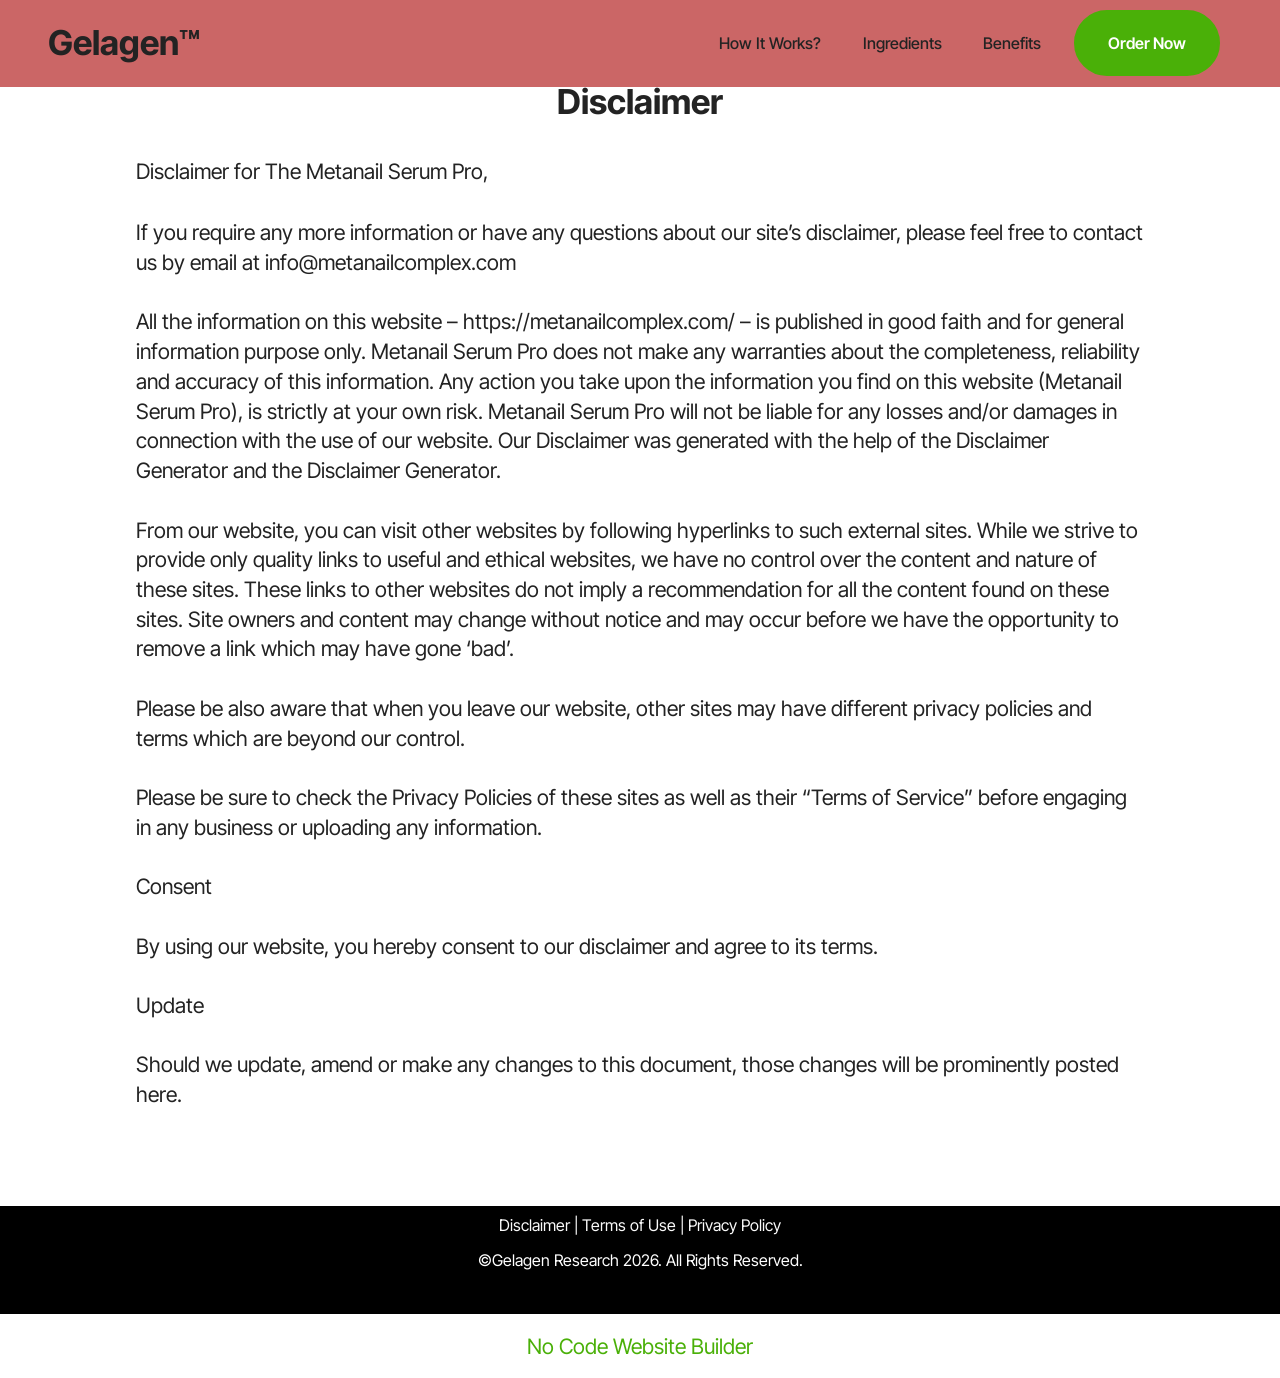
<file: disclaimer.html>
<!DOCTYPE html>
<html  lang="en">
<head>
  <!-- Site made with Mobirise Website Builder v6.1.12, https://mobirise.com -->
  <meta charset="UTF-8">
  <meta http-equiv="X-UA-Compatible" content="IE=edge">
  <meta name="generator" content="Mobirise v6.1.12, mobirise.com">
  <meta name="viewport" content="width=device-width, initial-scale=1, minimum-scale=1">
  <link rel="shortcut icon" href="assets/images/bottle-lead-1.webp" type="image/x-icon">
  <meta name="description" content="Disclaimer">
  
  
  <title>Disclaimer</title>
  <link rel="stylesheet" href="assets/bootstrap/css/bootstrap.min.css">
  <link rel="stylesheet" href="assets/dropdown/css/style.css">
  <link rel="stylesheet" href="assets/socicon/css/styles.css">
  <link rel="stylesheet" href="assets/theme/css/style.css">
  <link rel="preload" href="https://fonts.googleapis.com/css?family=Inter+Tight:100,200,300,400,500,600,700,800,900,100i,200i,300i,400i,500i,600i,700i,800i,900i&display=swap" as="style" onload="this.onload=null;this.rel='stylesheet'">
  <noscript><link rel="stylesheet" href="https://fonts.googleapis.com/css?family=Inter+Tight:100,200,300,400,500,600,700,800,900,100i,200i,300i,400i,500i,600i,700i,800i,900i&display=swap"></noscript>
  <link rel="preload" as="style" href="assets/mobirise/css/mbr-additional.css?v=axIFJK"><link rel="stylesheet" href="assets/mobirise/css/mbr-additional.css?v=axIFJK" type="text/css">

  
  
  
</head>
<body>
  
  <section data-bs-version="5.1" class="menu menu2 cid-vvjRE5VQ8q" once="menu" id="menu2-21">
    
    <nav class="navbar navbar-dropdown navbar-expand-lg">
        <div class="container">
            <div class="navbar-brand">
                
                <span class="navbar-caption-wrap"><a class="navbar-caption text-black text-primary display-2" href="https://mwebauditly.com/13389/610/2/?">Gelagen™<br></a></span>
            </div>
            <button class="navbar-toggler" type="button" data-toggle="collapse" data-bs-toggle="collapse" data-target="#navbarSupportedContent" data-bs-target="#navbarSupportedContent" aria-controls="navbarNavAltMarkup" aria-expanded="false" aria-label="Toggle navigation">
                <div class="hamburger">
                    <span></span>
                    <span></span>
                    <span></span>
                    <span></span>
                </div>
            </button>
            <div class="collapse navbar-collapse" id="navbarSupportedContent">
                <ul class="navbar-nav nav-dropdown" data-app-modern-menu="true"><li class="nav-item"><a class="nav-link link text-black text-primary display-4" href="index.html#header3-1m">How It Works?</a></li>
                    <li class="nav-item"><a class="nav-link link text-black text-primary display-4" href="index.html#features20-x">
                            Ingredients</a></li>
                    <li class="nav-item"><a class="nav-link link text-black text-primary display-4" href="index.html#header3-1n">Benefits</a>
                    </li></ul>
                
                <div class="navbar-buttons mbr-section-btn"><a class="btn btn-primary display-4" href="https://mwebauditly.com/13389/610/2/?">Order Now</a></div>
            </div>
        </div>
    </nav>
</section>

<section data-bs-version="5.1" class="content5 cid-v9iTd79zZ8" id="content5-1t">
    
    <div class="container">
        <div class="row justify-content-center">
            <div class="col-md-12 col-lg-10">
                <h3 class="mbr-section-title mbr-fonts-style mb-4 display-2">
                    <strong>Disclaimer</strong>
                </h3>
                <h4 class="mbr-section-subtitle mbr-fonts-style mb-4 display-7">Disclaimer for The Metanail Serum Pro,</h4>
                <p class="mbr-text mbr-fonts-style display-7">If you require any more information or have any questions about our site’s disclaimer, please feel free to contact us by email at info@metanailcomplex.com<br>
<br>All the information on this website – https://metanailcomplex.com/ – is published in good faith and for general information purpose only. Metanail Serum Pro does not make any warranties about the completeness, reliability and accuracy of this information. Any action you take upon the information you find on this website (Metanail Serum Pro), is strictly at your own risk. Metanail Serum Pro will not be liable for any losses and/or damages in connection with the use of our website. Our Disclaimer was generated with the help of the Disclaimer Generator and the Disclaimer Generator.
<br>
<br>From our website, you can visit other websites by following hyperlinks to such external sites. While we strive to provide only quality links to useful and ethical websites, we have no control over the content and nature of these sites. These links to other websites do not imply a recommendation for all the content found on these sites. Site owners and content may change without notice and may occur before we have the opportunity to remove a link which may have gone ‘bad’.
<br>
<br>Please be also aware that when you leave our website, other sites may have different privacy policies and terms which are beyond our control.
<br>
<br>Please be sure to check the Privacy Policies of these sites as well as their “Terms of Service” before engaging in any business or uploading any information.
<br>
<br>Consent
<br>
<br>By using our website, you hereby consent to our disclaimer and agree to its terms.
<br>
<br>Update
<br>
<br>Should we update, amend or make any changes to this document, those changes will be prominently posted here.</p>
            </div>
        </div>
    </div>
</section>

<section data-bs-version="5.1" class="footer3 cid-uSDDWmb6KM" once="footers" id="footer3-1s">

    

    

    <div class="container">
        <div class="media-container-row align-center mbr-white">
            
            
            <div class="JCB row row-copirayt">
            <p><a href="https://yourorderwasconfirmed.com/disclaimer/" class="text-white text-primary" target="_blank">Disclaimer</a> | <a href="https://yourorderwasconfirmed.com/terms-of-service/" class="text-white text-primary" target="_blank">Terms of Use</a>&nbsp;| <a href="https://yourorderwasconfirmed.com/privacy-policies/" class="text-white text-primary" target="_blank">Privacy&nbsp;Policy</a></p>
            
            <p class="mbr-text mb-0 mbr-fonts-style mbr-white align-center display-4">©Gelagen Research 2026. All Rights Reserved.</p>
                
                
            </div>
        </div>
    </div>
</section><section class="display-7" style="padding: 0;align-items: center;justify-content: center;flex-wrap: wrap;    align-content: center;display: flex;position: relative;height: 4rem;"><a href="https://mobiri.se/4429519" style="flex: 1 1;height: 4rem;position: absolute;width: 100%;z-index: 1;"><img alt="" style="height: 4rem;" src="[data-uri]"></a><p style="margin: 0;text-align: center;" class="display-7">&#8204;</p><a style="z-index:1" href="https://mobirise.com/builder/no-code-website-builder.html">No Code Website Builder</a></section><script src="assets/bootstrap/js/bootstrap.bundle.min.js"></script>  <script src="assets/smoothscroll/smooth-scroll.js"></script>  <script src="assets/ytplayer/index.js"></script>  <script src="assets/dropdown/js/navbar-dropdown.js"></script>  <script src="assets/theme/js/script.js"></script>  
  
  
</body>
</html>
</file>
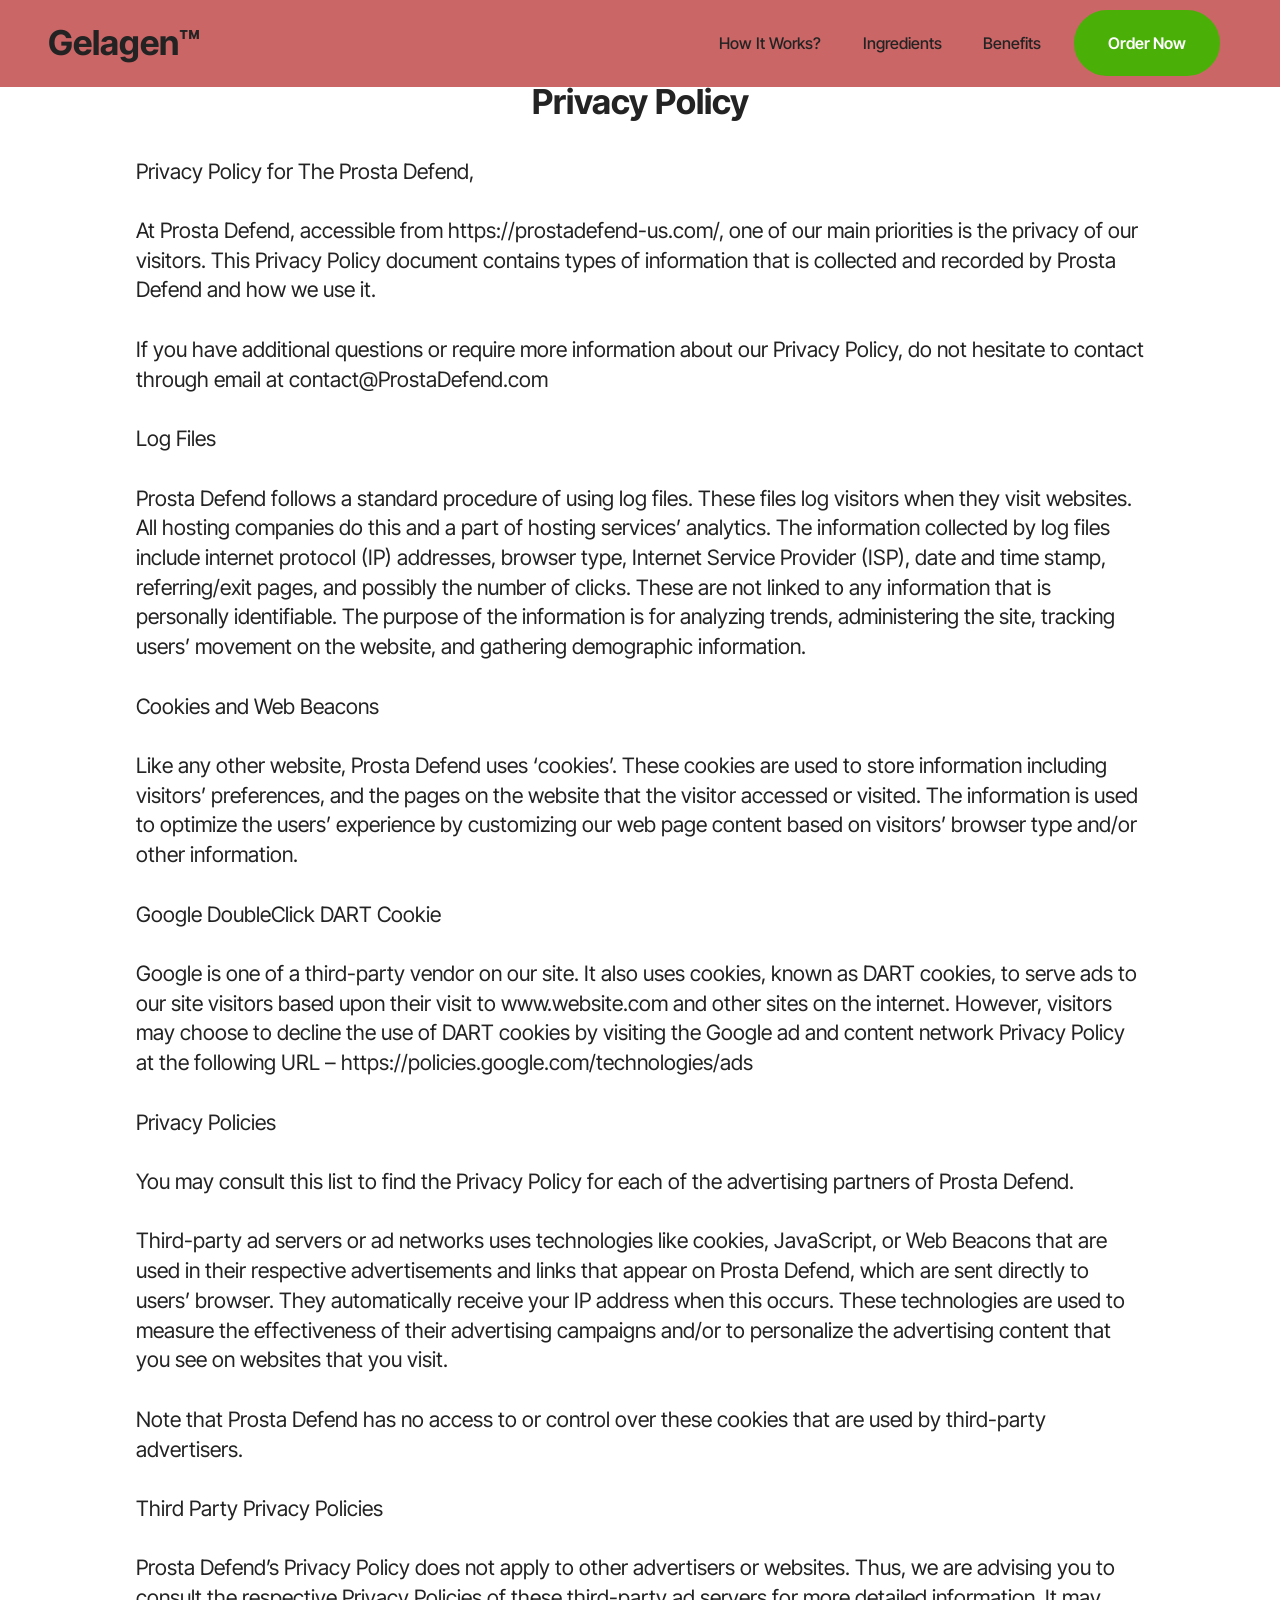
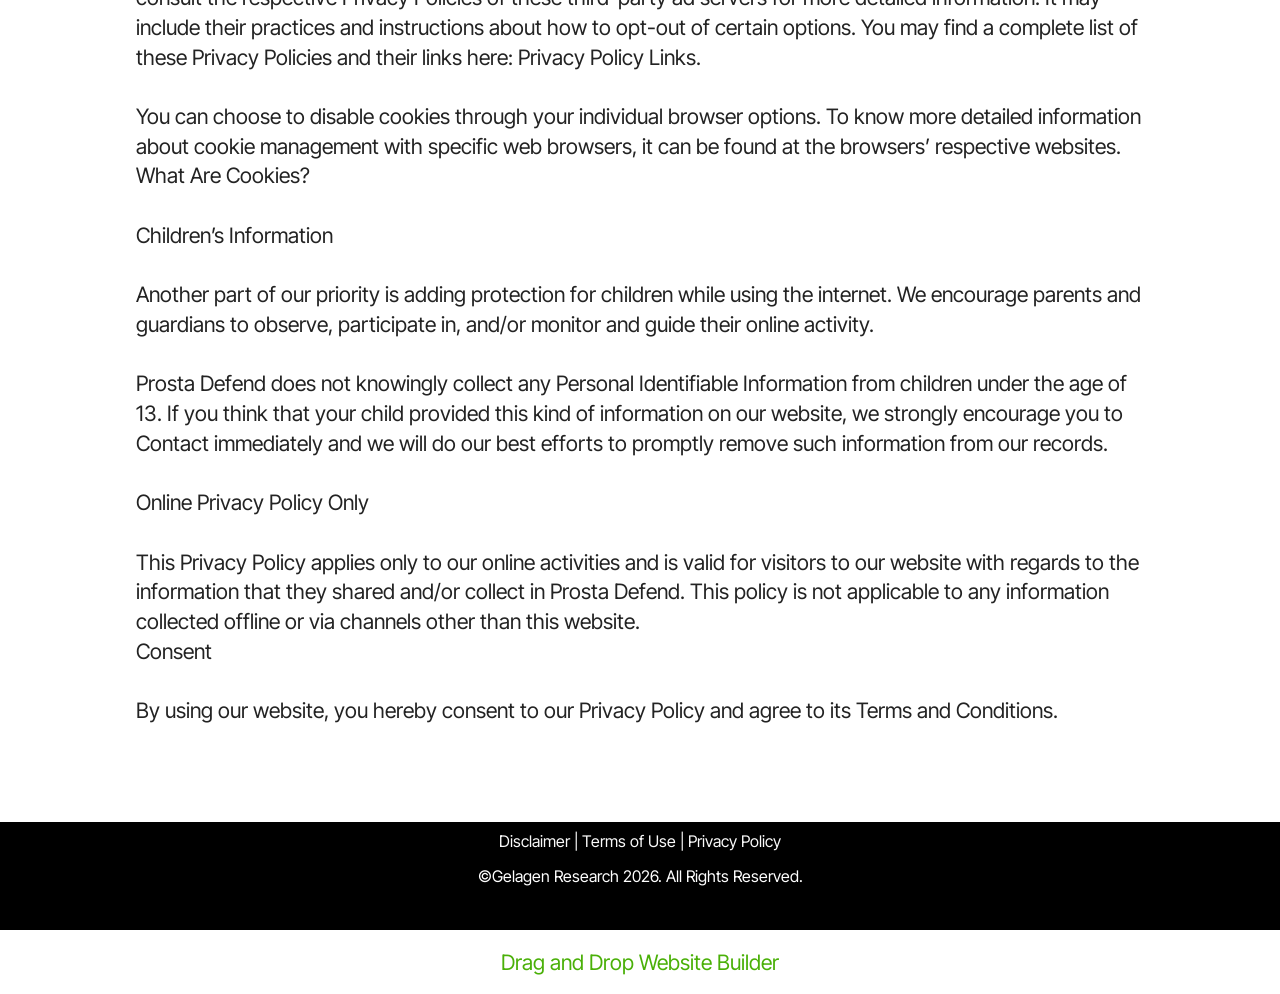
<file: privacy-policy.html>
<!DOCTYPE html>
<html  lang="en">
<head>
  <!-- Site made with Mobirise Website Builder v6.1.12, https://mobirise.com -->
  <meta charset="UTF-8">
  <meta http-equiv="X-UA-Compatible" content="IE=edge">
  <meta name="generator" content="Mobirise v6.1.12, mobirise.com">
  <meta name="viewport" content="width=device-width, initial-scale=1, minimum-scale=1">
  <link rel="shortcut icon" href="assets/images/bottle-lead-1.webp" type="image/x-icon">
  <meta name="description" content="Privacy Policy">
  
  
  <title>Privacy Policy</title>
  <link rel="stylesheet" href="assets/bootstrap/css/bootstrap.min.css">
  <link rel="stylesheet" href="assets/dropdown/css/style.css">
  <link rel="stylesheet" href="assets/socicon/css/styles.css">
  <link rel="stylesheet" href="assets/theme/css/style.css">
  <link rel="preload" href="https://fonts.googleapis.com/css?family=Inter+Tight:100,200,300,400,500,600,700,800,900,100i,200i,300i,400i,500i,600i,700i,800i,900i&display=swap" as="style" onload="this.onload=null;this.rel='stylesheet'">
  <noscript><link rel="stylesheet" href="https://fonts.googleapis.com/css?family=Inter+Tight:100,200,300,400,500,600,700,800,900,100i,200i,300i,400i,500i,600i,700i,800i,900i&display=swap"></noscript>
  <link rel="preload" as="style" href="assets/mobirise/css/mbr-additional.css?v=c9i2xP"><link rel="stylesheet" href="assets/mobirise/css/mbr-additional.css?v=c9i2xP" type="text/css">

  
  
  
</head>
<body>
  
  <section data-bs-version="5.1" class="menu menu2 cid-vvjRE5VQ8q" once="menu" id="menu2-21">
    
    <nav class="navbar navbar-dropdown navbar-expand-lg">
        <div class="container">
            <div class="navbar-brand">
                
                <span class="navbar-caption-wrap"><a class="navbar-caption text-black text-primary display-2" href="https://mwebauditly.com/13389/610/2/?">Gelagen™<br></a></span>
            </div>
            <button class="navbar-toggler" type="button" data-toggle="collapse" data-bs-toggle="collapse" data-target="#navbarSupportedContent" data-bs-target="#navbarSupportedContent" aria-controls="navbarNavAltMarkup" aria-expanded="false" aria-label="Toggle navigation">
                <div class="hamburger">
                    <span></span>
                    <span></span>
                    <span></span>
                    <span></span>
                </div>
            </button>
            <div class="collapse navbar-collapse" id="navbarSupportedContent">
                <ul class="navbar-nav nav-dropdown" data-app-modern-menu="true"><li class="nav-item"><a class="nav-link link text-black text-primary display-4" href="index.html#header3-1m">How It Works?</a></li>
                    <li class="nav-item"><a class="nav-link link text-black text-primary display-4" href="index.html#features20-x">
                            Ingredients</a></li>
                    <li class="nav-item"><a class="nav-link link text-black text-primary display-4" href="index.html#header3-1n">Benefits</a>
                    </li></ul>
                
                <div class="navbar-buttons mbr-section-btn"><a class="btn btn-primary display-4" href="https://mwebauditly.com/13389/610/2/?">Order Now</a></div>
            </div>
        </div>
    </nav>
</section>

<section data-bs-version="5.1" class="content5 cid-v9iSN8Kppa" id="content5-1r">
    
    <div class="container">
        <div class="row justify-content-center">
            <div class="col-md-12 col-lg-10">
                <h3 class="mbr-section-title mbr-fonts-style mb-4 display-2"><strong>Privacy Policy</strong></h3>
                
                <p class="mbr-text mbr-fonts-style display-7">Privacy Policy for The Prosta Defend,
<br>
<br>At Prosta Defend, accessible from https://prostadefend-us.com/, one of our main priorities is the privacy of our visitors. This Privacy Policy document contains types of information that is collected and recorded by Prosta Defend and how we use it.
<br>
<br>If you have additional questions or require more information about our Privacy Policy, do not hesitate to contact through email at contact@ProstaDefend.com
<br>
<br>Log Files
<br>
<br>Prosta Defend follows a standard procedure of using log files. These files log visitors when they visit websites. All hosting companies do this and a part of hosting services’ analytics. The information collected by log files include internet protocol (IP) addresses, browser type, Internet Service Provider (ISP), date and time stamp, referring/exit pages, and possibly the number of clicks. These are not linked to any information that is personally identifiable. The purpose of the information is for analyzing trends, administering the site, tracking users’ movement on the website, and gathering demographic information.
<br>
<br>Cookies and Web Beacons
<br>
<br>Like any other website, Prosta Defend uses ‘cookies’. These cookies are used to store information including visitors’ preferences, and the pages on the website that the visitor accessed or visited. The information is used to optimize the users’ experience by customizing our web page content based on visitors’ browser type and/or other information.
<br>
<br>Google DoubleClick DART Cookie
<br>
<br>Google is one of a third-party vendor on our site. It also uses cookies, known as DART cookies, to serve ads to our site visitors based upon their visit to www.website.com and other sites on the internet. However, visitors may choose to decline the use of DART cookies by visiting the Google ad and content network Privacy Policy at the following URL – https://policies.google.com/technologies/ads
<br>
<br>Privacy Policies
<br>
<br>You may consult this list to find the Privacy Policy for each of the advertising partners of Prosta Defend.
<br>
<br>Third-party ad servers or ad networks uses technologies like cookies, JavaScript, or Web Beacons that are used in their respective advertisements and links that appear on Prosta Defend, which are sent directly to users’ browser. They automatically receive your IP address when this occurs. These technologies are used to measure the effectiveness of their advertising campaigns and/or to personalize the advertising content that you see on websites that you visit.
<br>
<br>Note that Prosta Defend has no access to or control over these cookies that are used by third-party advertisers.
<br>
<br>Third Party Privacy Policies
<br>
<br>Prosta Defend’s Privacy Policy does not apply to other advertisers or websites. Thus, we are advising you to consult the respective Privacy Policies of these third-party ad servers for more detailed information. It may include their practices and instructions about how to opt-out of certain options. You may find a complete list of these Privacy Policies and their links here: Privacy Policy Links.
<br>
<br>You can choose to disable cookies through your individual browser options. To know more detailed information about cookie management with specific web browsers, it can be found at the browsers’ respective websites. What Are Cookies?
<br>
<br>Children’s Information
<br>
<br>Another part of our priority is adding protection for children while using the internet. We encourage parents and guardians to observe, participate in, and/or monitor and guide their online activity.
<br>
<br>Prosta Defend does not knowingly collect any Personal Identifiable Information from children under the age of 13. If you think that your child provided this kind of information on our website, we strongly encourage you to Contact immediately and we will do our best efforts to promptly remove such information from our records.
<br>
<br>Online Privacy Policy Only
<br>
<br>This Privacy Policy applies only to our online activities and is valid for visitors to our website with regards to the information that they shared and/or collect in Prosta Defend. This policy is not applicable to any information collected offline or via channels other than this website.
<br>Consent
<br>
<br>By using our website, you hereby consent to our Privacy Policy and agree to its Terms and Conditions.</p>
            </div>
        </div>
    </div>
</section>

<section data-bs-version="5.1" class="footer3 cid-uSDDWmb6KM" once="footers" id="footer3-1q">

    

    

    <div class="container">
        <div class="media-container-row align-center mbr-white">
            
            
            <div class="JCB row row-copirayt">
            <p><a href="https://yourorderwasconfirmed.com/disclaimer/" class="text-white text-primary" target="_blank">Disclaimer</a> | <a href="https://yourorderwasconfirmed.com/terms-of-service/" class="text-white text-primary" target="_blank">Terms of Use</a>&nbsp;| <a href="https://yourorderwasconfirmed.com/privacy-policies/" class="text-white text-primary" target="_blank">Privacy&nbsp;Policy</a></p>
            
            <p class="mbr-text mb-0 mbr-fonts-style mbr-white align-center display-4">©Gelagen Research 2026. All Rights Reserved.</p>
                
                
            </div>
        </div>
    </div>
</section><section class="display-7" style="padding: 0;align-items: center;justify-content: center;flex-wrap: wrap;    align-content: center;display: flex;position: relative;height: 4rem;"><a href="https://mobiri.se/4429519" style="flex: 1 1;height: 4rem;position: absolute;width: 100%;z-index: 1;"><img alt="" style="height: 4rem;" src="[data-uri]"></a><p style="margin: 0;text-align: center;" class="display-7">&#8204;</p><a style="z-index:1" href="https://mobirise.com/drag-drop-website-builder.html">Drag and Drop Website Builder</a></section><script src="assets/bootstrap/js/bootstrap.bundle.min.js"></script>  <script src="assets/smoothscroll/smooth-scroll.js"></script>  <script src="assets/ytplayer/index.js"></script>  <script src="assets/dropdown/js/navbar-dropdown.js"></script>  <script src="assets/theme/js/script.js"></script>  
  
  
</body>
</html>
</file>
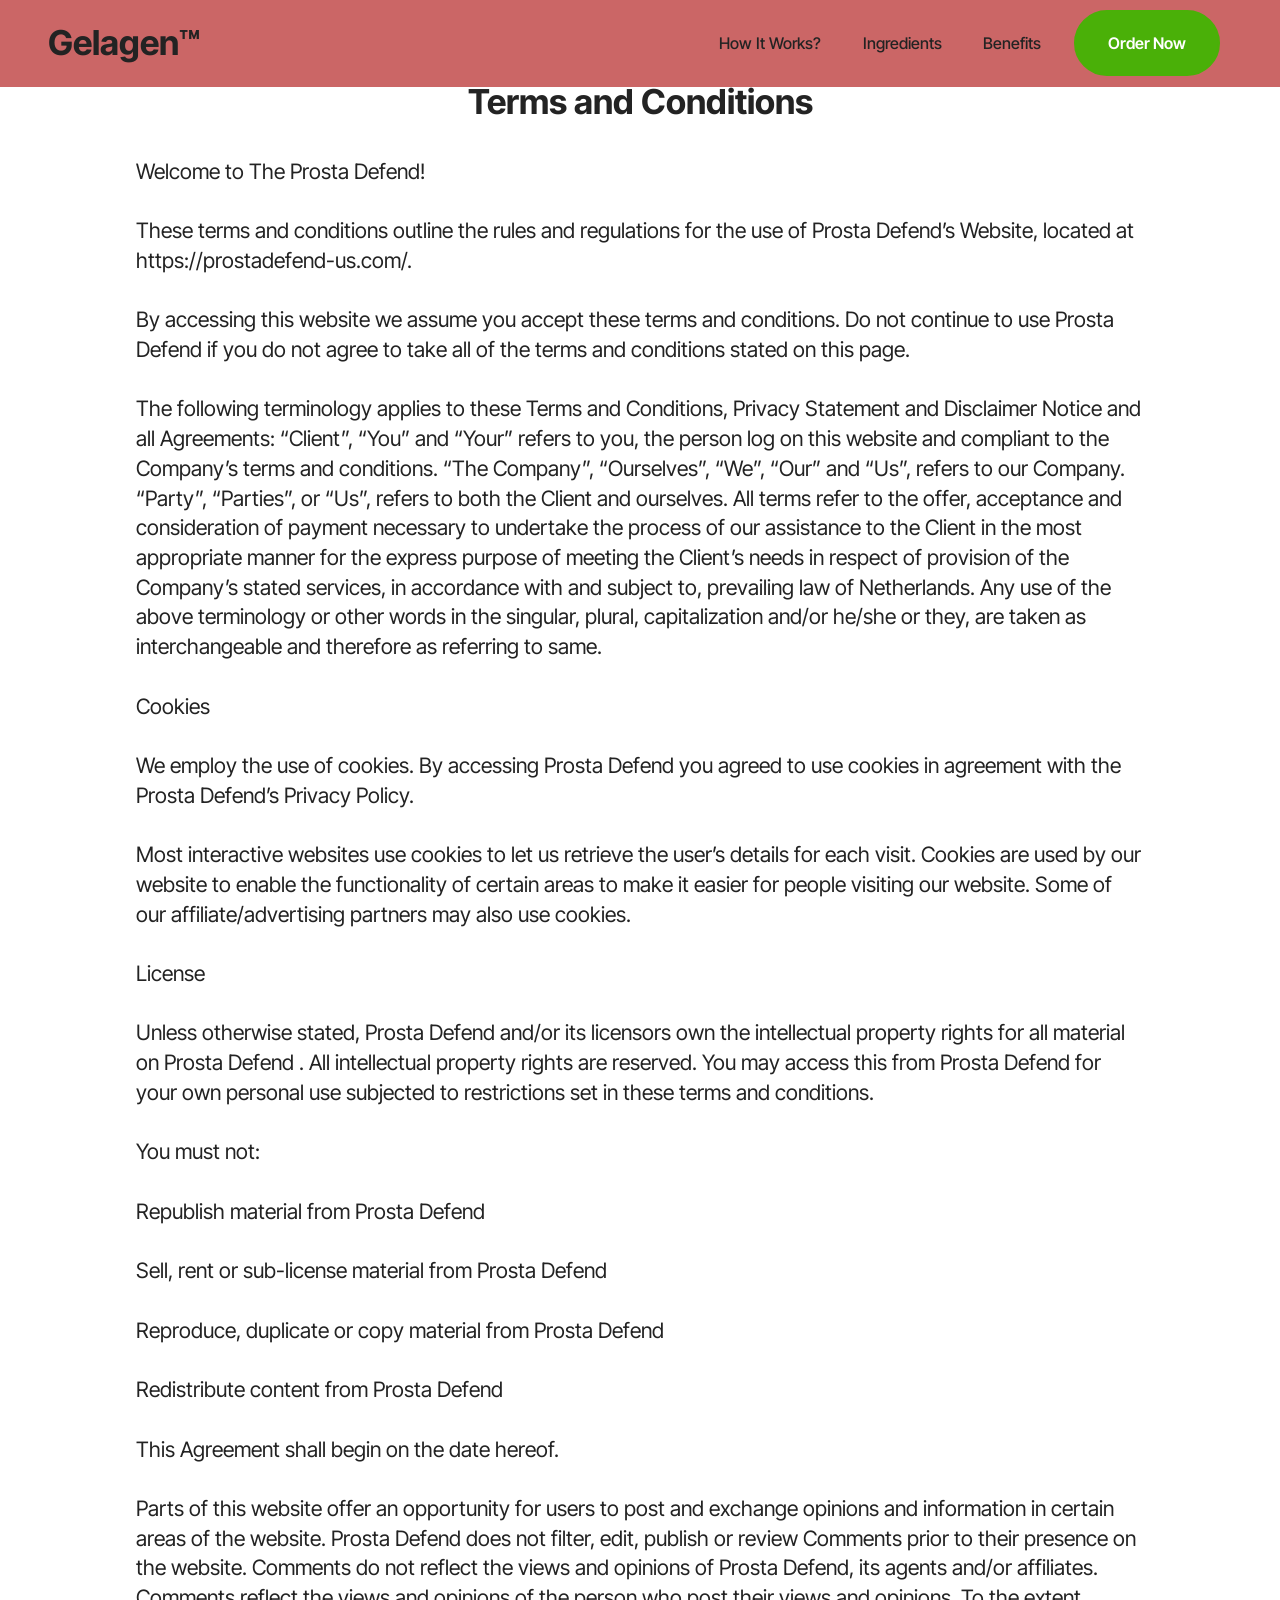
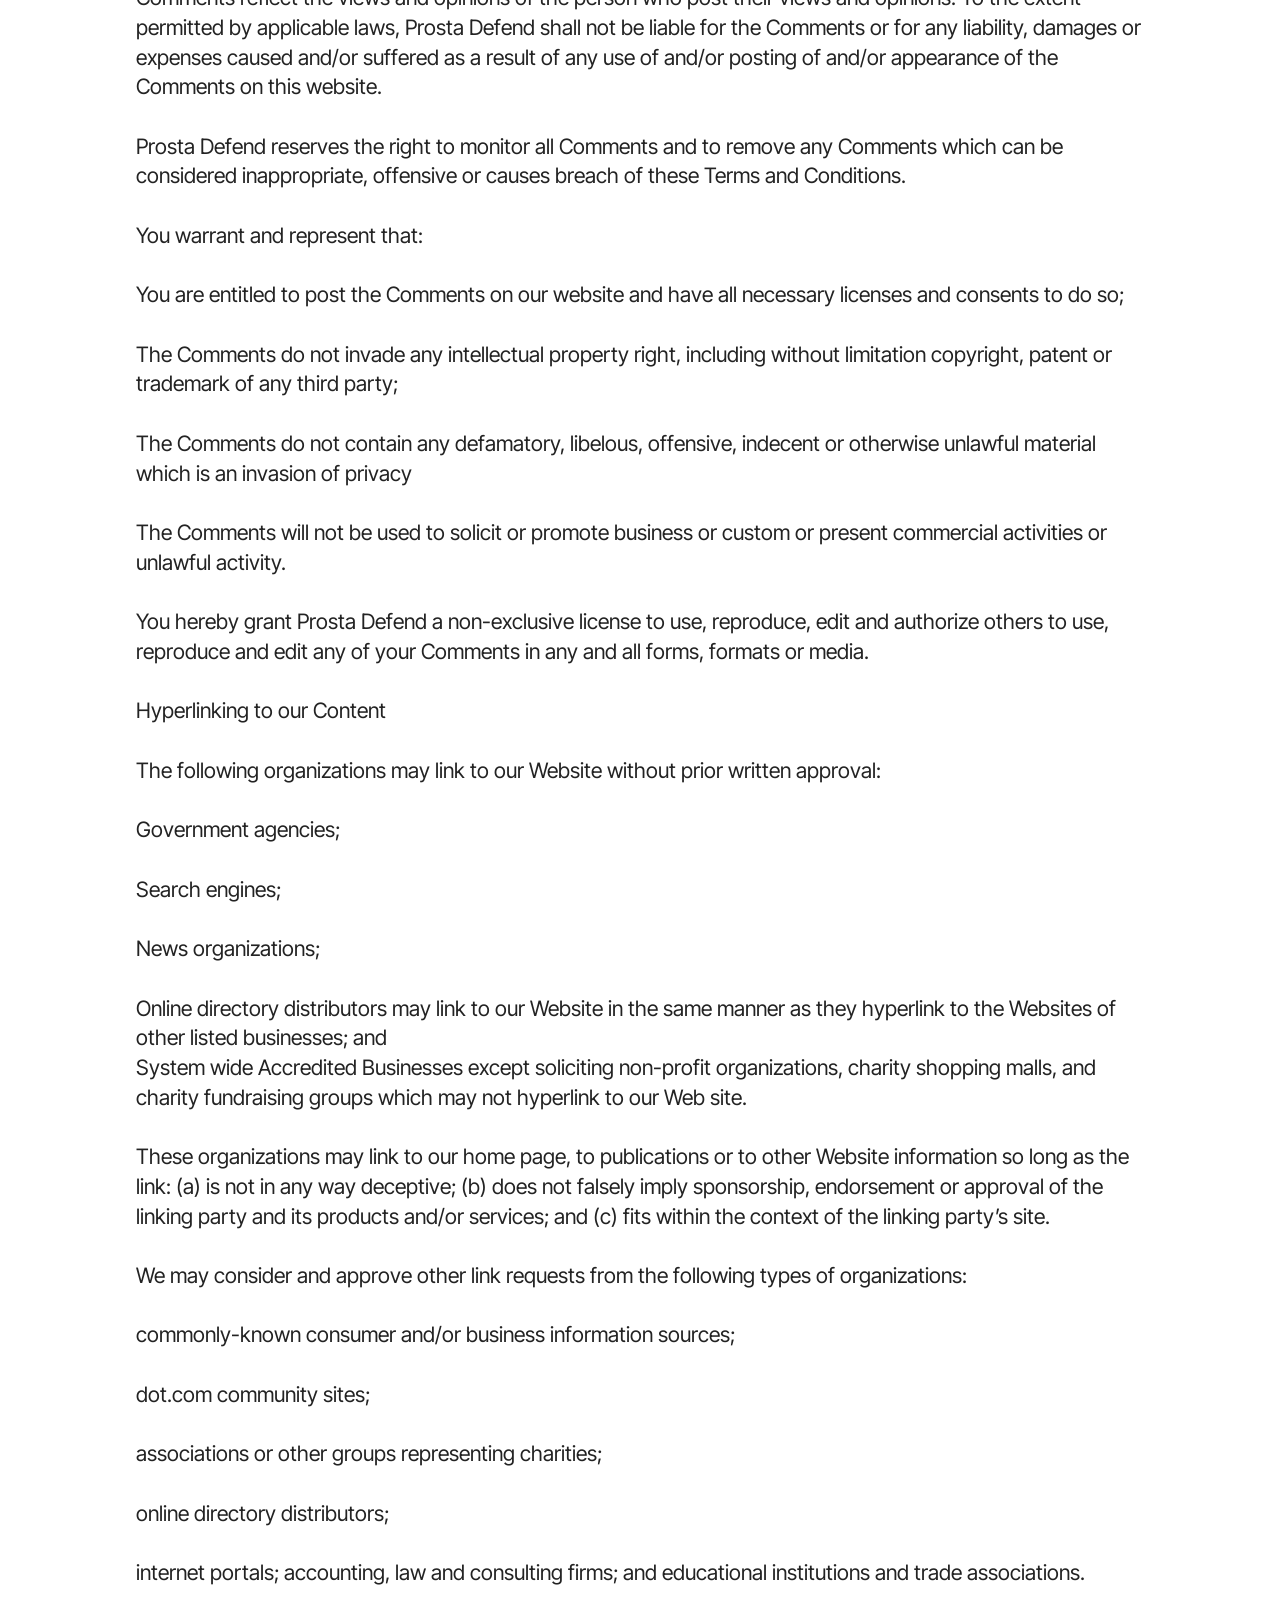
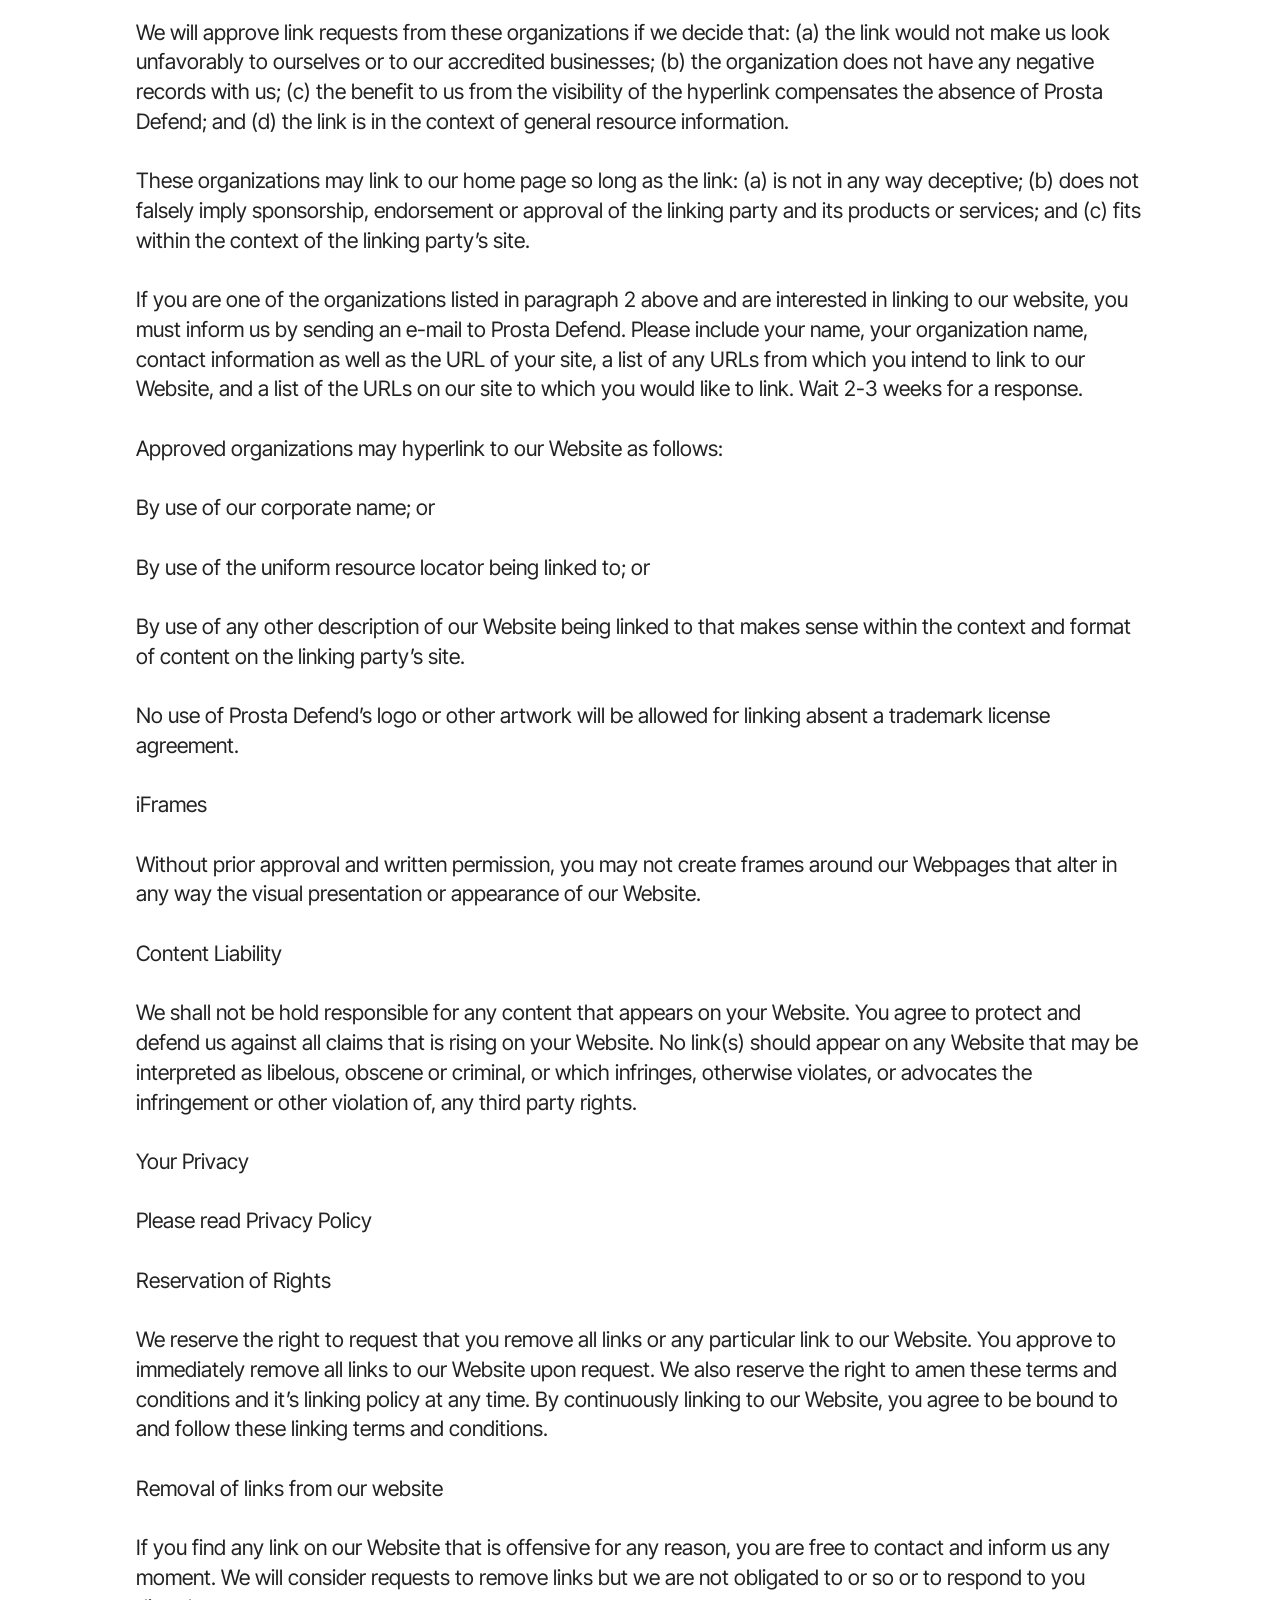
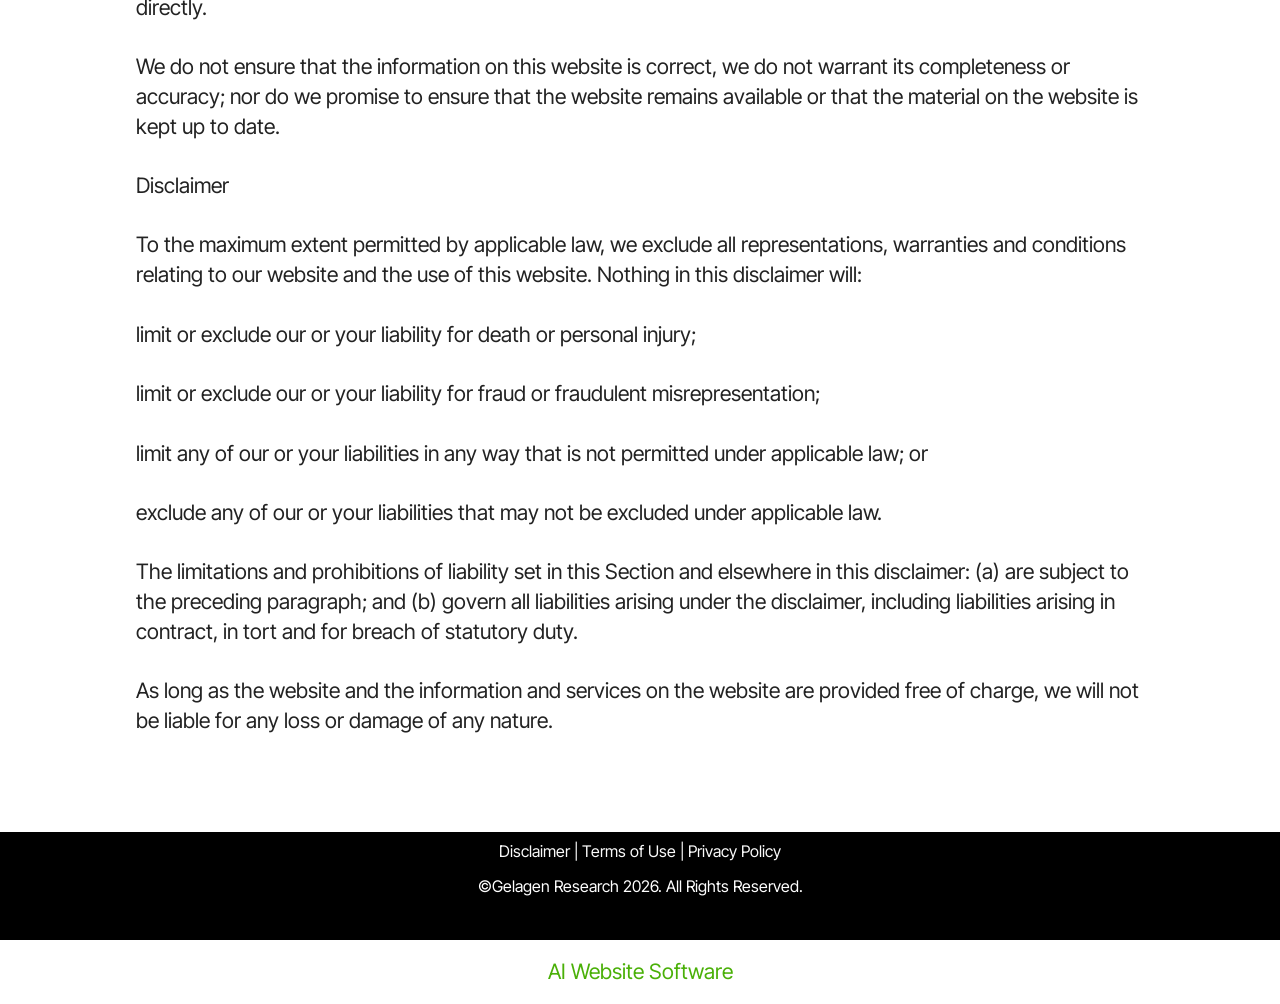
<file: terms.html>
<!DOCTYPE html>
<html  lang="en">
<head>
  <!-- Site made with Mobirise Website Builder v6.1.12, https://mobirise.com -->
  <meta charset="UTF-8">
  <meta http-equiv="X-UA-Compatible" content="IE=edge">
  <meta name="generator" content="Mobirise v6.1.12, mobirise.com">
  <meta name="viewport" content="width=device-width, initial-scale=1, minimum-scale=1">
  <link rel="shortcut icon" href="assets/images/bottle-lead-1.webp" type="image/x-icon">
  <meta name="description" content="Terms and Conditions">
  
  
  <title>Terms and Conditions</title>
  <link rel="stylesheet" href="assets/bootstrap/css/bootstrap.min.css">
  <link rel="stylesheet" href="assets/dropdown/css/style.css">
  <link rel="stylesheet" href="assets/socicon/css/styles.css">
  <link rel="stylesheet" href="assets/theme/css/style.css">
  <link rel="preload" href="https://fonts.googleapis.com/css?family=Inter+Tight:100,200,300,400,500,600,700,800,900,100i,200i,300i,400i,500i,600i,700i,800i,900i&display=swap" as="style" onload="this.onload=null;this.rel='stylesheet'">
  <noscript><link rel="stylesheet" href="https://fonts.googleapis.com/css?family=Inter+Tight:100,200,300,400,500,600,700,800,900,100i,200i,300i,400i,500i,600i,700i,800i,900i&display=swap"></noscript>
  <link rel="preload" as="style" href="assets/mobirise/css/mbr-additional.css?v=Akkgib"><link rel="stylesheet" href="assets/mobirise/css/mbr-additional.css?v=Akkgib" type="text/css">

  
  
  
</head>
<body>
  
  <section data-bs-version="5.1" class="menu menu2 cid-vvjRE5VQ8q" once="menu" id="menu2-21">
    
    <nav class="navbar navbar-dropdown navbar-expand-lg">
        <div class="container">
            <div class="navbar-brand">
                
                <span class="navbar-caption-wrap"><a class="navbar-caption text-black text-primary display-2" href="https://mwebauditly.com/13389/610/2/?">Gelagen™<br></a></span>
            </div>
            <button class="navbar-toggler" type="button" data-toggle="collapse" data-bs-toggle="collapse" data-target="#navbarSupportedContent" data-bs-target="#navbarSupportedContent" aria-controls="navbarNavAltMarkup" aria-expanded="false" aria-label="Toggle navigation">
                <div class="hamburger">
                    <span></span>
                    <span></span>
                    <span></span>
                    <span></span>
                </div>
            </button>
            <div class="collapse navbar-collapse" id="navbarSupportedContent">
                <ul class="navbar-nav nav-dropdown" data-app-modern-menu="true"><li class="nav-item"><a class="nav-link link text-black text-primary display-4" href="index.html#header3-1m">How It Works?</a></li>
                    <li class="nav-item"><a class="nav-link link text-black text-primary display-4" href="index.html#features20-x">
                            Ingredients</a></li>
                    <li class="nav-item"><a class="nav-link link text-black text-primary display-4" href="index.html#header3-1n">Benefits</a>
                    </li></ul>
                
                <div class="navbar-buttons mbr-section-btn"><a class="btn btn-primary display-4" href="https://mwebauditly.com/13389/610/2/?">Order Now</a></div>
            </div>
        </div>
    </nav>
</section>

<section data-bs-version="5.1" class="content5 cid-v9iRNTFE0Z" id="content5-1p">
    
    <div class="container">
        <div class="row justify-content-center">
            <div class="col-md-12 col-lg-10">
                <h3 class="mbr-section-title mbr-fonts-style mb-4 display-2"><strong>Terms and Conditions</strong></h3>
                
                <p class="mbr-text mbr-fonts-style display-7">Welcome to The Prosta Defend!
<br>
<br>These terms and conditions outline the rules and regulations for the use of Prosta Defend’s Website, located at https://prostadefend-us.com/.
<br>
<br>By accessing this website we assume you accept these terms and conditions. Do not continue to use Prosta Defend if you do not agree to take all of the terms and conditions stated on this page.
<br>
<br>The following terminology applies to these Terms and Conditions, Privacy Statement and Disclaimer Notice and all Agreements: “Client”, “You” and “Your” refers to you, the person log on this website and compliant to the Company’s terms and conditions. “The Company”, “Ourselves”, “We”, “Our” and “Us”, refers to our Company. “Party”, “Parties”, or “Us”, refers to both the Client and ourselves. All terms refer to the offer, acceptance and consideration of payment necessary to undertake the process of our assistance to the Client in the most appropriate manner for the express purpose of meeting the Client’s needs in respect of provision of the Company’s stated services, in accordance with and subject to, prevailing law of Netherlands. Any use of the above terminology or other words in the singular, plural, capitalization and/or he/she or they, are taken as interchangeable and therefore as referring to same.
<br>
<br>Cookies
<br>
<br>We employ the use of cookies. By accessing Prosta Defend you agreed to use cookies in agreement with the Prosta Defend’s Privacy Policy.
<br>
<br>Most interactive websites use cookies to let us retrieve the user’s details for each visit. Cookies are used by our website to enable the functionality of certain areas to make it easier for people visiting our website. Some of our affiliate/advertising partners may also use cookies.
<br>
<br>License
<br>
<br>Unless otherwise stated, Prosta Defend and/or its licensors own the intellectual property rights for all material on Prosta Defend . All intellectual property rights are reserved. You may access this from Prosta Defend for your own personal use subjected to restrictions set in these terms and conditions.
<br>
<br>You must not:
<br>
<br>Republish material from Prosta Defend
<br>
<br>Sell, rent or sub-license material from Prosta Defend
<br>
<br>Reproduce, duplicate or copy material from Prosta Defend
<br>
<br>Redistribute content from Prosta Defend
<br>
<br>This Agreement shall begin on the date hereof.
<br>
<br>Parts of this website offer an opportunity for users to post and exchange opinions and information in certain areas of the website. Prosta Defend does not filter, edit, publish or review Comments prior to their presence on the website. Comments do not reflect the views and opinions of Prosta Defend, its agents and/or affiliates. Comments reflect the views and opinions of the person who post their views and opinions. To the extent permitted by applicable laws, Prosta Defend shall not be liable for the Comments or for any liability, damages or expenses caused and/or suffered as a result of any use of and/or posting of and/or appearance of the Comments on this website.
<br>
<br>Prosta Defend reserves the right to monitor all Comments and to remove any Comments which can be considered inappropriate, offensive or causes breach of these Terms and Conditions.
<br>
<br>You warrant and represent that:
<br>
<br>You are entitled to post the Comments on our website and have all necessary licenses and consents to do so;
<br>
<br>The Comments do not invade any intellectual property right, including without limitation copyright, patent or trademark of any third party;
<br>
<br>The Comments do not contain any defamatory, libelous, offensive, indecent or otherwise unlawful material which is an invasion of privacy
<br>
<br>The Comments will not be used to solicit or promote business or custom or present commercial activities or unlawful activity.
<br>
<br>You hereby grant Prosta Defend a non-exclusive license to use, reproduce, edit and authorize others to use, reproduce and edit any of your Comments in any and all forms, formats or media.
<br>
<br>Hyperlinking to our Content
<br>
<br>The following organizations may link to our Website without prior written approval:
<br>
<br>Government agencies;
<br>
<br>Search engines;
<br>
<br>News organizations;
<br>
<br>Online directory distributors may link to our Website in the same manner as they hyperlink to the Websites of other listed businesses; and
<br>System wide Accredited Businesses except soliciting non-profit organizations, charity shopping malls, and charity fundraising groups which may not hyperlink to our Web site.
<br>
<br>These organizations may link to our home page, to publications or to other Website information so long as the link: (a) is not in any way deceptive; (b) does not falsely imply sponsorship, endorsement or approval of the linking party and its products and/or services; and (c) fits within the context of the linking party’s site.
<br>
<br>We may consider and approve other link requests from the following types of organizations:
<br>
<br>commonly-known consumer and/or business information sources;
<br>
<br>dot.com community sites;
<br>
<br>associations or other groups representing charities;
<br>
<br>online directory distributors;
<br>
<br>internet portals; accounting, law and consulting firms; and educational institutions and trade associations.
<br>
<br>We will approve link requests from these organizations if we decide that: (a) the link would not make us look unfavorably to ourselves or to our accredited businesses; (b) the organization does not have any negative records with us; (c) the benefit to us from the visibility of the hyperlink compensates the absence of Prosta Defend; and (d) the link is in the context of general resource information.
<br>
<br>These organizations may link to our home page so long as the link: (a) is not in any way deceptive; (b) does not falsely imply sponsorship, endorsement or approval of the linking party and its products or services; and (c) fits within the context of the linking party’s site.
<br>
<br>If you are one of the organizations listed in paragraph 2 above and are interested in linking to our website, you must inform us by sending an e-mail to Prosta Defend. Please include your name, your organization name, contact information as well as the URL of your site, a list of any URLs from which you intend to link to our Website, and a list of the URLs on our site to which you would like to link. Wait 2-3 weeks for a response.
<br>
<br>Approved organizations may hyperlink to our Website as follows:
<br>
<br>By use of our corporate name; or
<br>
<br>By use of the uniform resource locator being linked to; or
<br>
<br>By use of any other description of our Website being linked to that makes sense within the context and format of content on the linking party’s site.
<br>
<br>No use of Prosta Defend’s logo or other artwork will be allowed for linking absent a trademark license agreement.
<br>
<br>iFrames
<br>
<br>Without prior approval and written permission, you may not create frames around our Webpages that alter in any way the visual presentation or appearance of our Website.
<br>
<br>Content Liability
<br>
<br>We shall not be hold responsible for any content that appears on your Website. You agree to protect and defend us against all claims that is rising on your Website. No link(s) should appear on any Website that may be interpreted as libelous, obscene or criminal, or which infringes, otherwise violates, or advocates the infringement or other violation of, any third party rights.
<br>
<br>Your Privacy
<br>
<br>Please read Privacy Policy
<br>
<br>Reservation of Rights
<br>
<br>We reserve the right to request that you remove all links or any particular link to our Website. You approve to immediately remove all links to our Website upon request. We also reserve the right to amen these terms and conditions and it’s linking policy at any time. By continuously linking to our Website, you agree to be bound to and follow these linking terms and conditions.
<br>
<br>Removal of links from our website
<br>
<br>If you find any link on our Website that is offensive for any reason, you are free to contact and inform us any moment. We will consider requests to remove links but we are not obligated to or so or to respond to you directly.
<br>
<br>We do not ensure that the information on this website is correct, we do not warrant its completeness or accuracy; nor do we promise to ensure that the website remains available or that the material on the website is kept up to date.
<br>
<br>Disclaimer
<br>
<br>To the maximum extent permitted by applicable law, we exclude all representations, warranties and conditions relating to our website and the use of this website. Nothing in this disclaimer will:
<br>
<br>limit or exclude our or your liability for death or personal injury;
<br>
<br>limit or exclude our or your liability for fraud or fraudulent misrepresentation;
<br>
<br>limit any of our or your liabilities in any way that is not permitted under applicable law; or
<br>
<br>exclude any of our or your liabilities that may not be excluded under applicable law.
<br>
<br>The limitations and prohibitions of liability set in this Section and elsewhere in this disclaimer: (a) are subject to the preceding paragraph; and (b) govern all liabilities arising under the disclaimer, including liabilities arising in contract, in tort and for breach of statutory duty.
<br>
<br>As long as the website and the information and services on the website are provided free of charge, we will not be liable for any loss or damage of any nature.</p>
            </div>
        </div>
    </div>
</section>

<section data-bs-version="5.1" class="footer3 cid-uSDDWmb6KM" once="footers" id="footer3-1o">

    

    

    <div class="container">
        <div class="media-container-row align-center mbr-white">
            
            
            <div class="JCB row row-copirayt">
            <p><a href="https://yourorderwasconfirmed.com/disclaimer/" class="text-white text-primary" target="_blank">Disclaimer</a> | <a href="https://yourorderwasconfirmed.com/terms-of-service/" class="text-white text-primary" target="_blank">Terms of Use</a>&nbsp;| <a href="https://yourorderwasconfirmed.com/privacy-policies/" class="text-white text-primary" target="_blank">Privacy&nbsp;Policy</a></p>
            
            <p class="mbr-text mb-0 mbr-fonts-style mbr-white align-center display-4">©Gelagen Research 2026. All Rights Reserved.</p>
                
                
            </div>
        </div>
    </div>
</section><section class="display-7" style="padding: 0;align-items: center;justify-content: center;flex-wrap: wrap;    align-content: center;display: flex;position: relative;height: 4rem;"><a href="https://mobiri.se/4429519" style="flex: 1 1;height: 4rem;position: absolute;width: 100%;z-index: 1;"><img alt="" style="height: 4rem;" src="[data-uri]"></a><p style="margin: 0;text-align: center;" class="display-7">&#8204;</p><a style="z-index:1" href="https://mobirise.com/builder/ai-website-builder.html">AI Website Software</a></section><script src="assets/bootstrap/js/bootstrap.bundle.min.js"></script>  <script src="assets/smoothscroll/smooth-scroll.js"></script>  <script src="assets/ytplayer/index.js"></script>  <script src="assets/dropdown/js/navbar-dropdown.js"></script>  <script src="assets/theme/js/script.js"></script>  
  
  
</body>
</html>
</file>
<file: assets/web/assets/mobirise-icons2/mobirise2.css>
@font-face {
  font-family: 'Moririse2';
  font-display: swap;
  src:  url('mobirise2.eot?f2bix4');
  src:  url('mobirise2.eot?f2bix4#iefix') format('embedded-opentype'),
    url('mobirise2.woff2?f2bix4') format('woff2'),
    url('mobirise2.woff?f2bix4') format('woff'),
    url('mobirise2.ttf?f2bix4') format('truetype'),
    url('mobirise2.svg?f2bix4#mobirise2') format('svg');
  font-weight: normal;
  font-style: normal;
}

[class^="mobi-"], [class*=" mobi-"] {
  /* use !important to prevent issues with browser extensions that change fonts */
  font-family: 'Moririse2' !important;
  speak: none;
  font-style: normal;
  font-weight: normal;
  font-variant: normal;
  text-transform: none;
  line-height: 1;

  /* Better Font Rendering =========== */
  -webkit-font-smoothing: antialiased;
  -moz-osx-font-smoothing: grayscale;
}

.mobi-mbri-add-submenu:before {
  content: "\e900";
}
.mobi-mbri-alert:before {
  content: "\e901";
}
.mobi-mbri-align-center:before {
  content: "\e902";
}
.mobi-mbri-align-justify:before {
  content: "\e903";
}
.mobi-mbri-align-left:before {
  content: "\e904";
}
.mobi-mbri-align-right:before {
  content: "\e905";
}
.mobi-mbri-android:before {
  content: "\e906";
}
.mobi-mbri-apple:before {
  content: "\e907";
}
.mobi-mbri-arrow-down:before {
  content: "\e908";
}
.mobi-mbri-arrow-next:before {
  content: "\e909";
}
.mobi-mbri-arrow-prev:before {
  content: "\e90a";
}
.mobi-mbri-arrow-up:before {
  content: "\e90b";
}
.mobi-mbri-bold:before {
  content: "\e90c";
}
.mobi-mbri-bookmark:before {
  content: "\e90d";
}
.mobi-mbri-bootstrap:before {
  content: "\e90e";
}
.mobi-mbri-briefcase:before {
  content: "\e90f";
}
.mobi-mbri-browse:before {
  content: "\e910";
}
.mobi-mbri-bulleted-list:before {
  content: "\e911";
}
.mobi-mbri-calendar:before {
  content: "\e912";
}
.mobi-mbri-camera:before {
  content: "\e913";
}
.mobi-mbri-cart-add:before {
  content: "\e914";
}
.mobi-mbri-cart-full:before {
  content: "\e915";
}
.mobi-mbri-cash:before {
  content: "\e916";
}
.mobi-mbri-change-style:before {
  content: "\e917";
}
.mobi-mbri-chat:before {
  content: "\e918";
}
.mobi-mbri-clock:before {
  content: "\e919";
}
.mobi-mbri-close:before {
  content: "\e91a";
}
.mobi-mbri-cloud:before {
  content: "\e91b";
}
.mobi-mbri-code:before {
  content: "\e91c";
}
.mobi-mbri-contact-form:before {
  content: "\e91d";
}
.mobi-mbri-credit-card:before {
  content: "\e91e";
}
.mobi-mbri-cursor-click:before {
  content: "\e91f";
}
.mobi-mbri-cust-feedback:before {
  content: "\e920";
}
.mobi-mbri-database:before {
  content: "\e921";
}
.mobi-mbri-delivery:before {
  content: "\e922";
}
.mobi-mbri-desktop:before {
  content: "\e923";
}
.mobi-mbri-devices:before {
  content: "\e924";
}
.mobi-mbri-down:before {
  content: "\e925";
}
.mobi-mbri-download-2:before {
  content: "\e926";
}
.mobi-mbri-download:before {
  content: "\e927";
}
.mobi-mbri-drag-n-drop-2:before {
  content: "\e928";
}
.mobi-mbri-drag-n-drop:before {
  content: "\e929";
}
.mobi-mbri-edit-2:before {
  content: "\e92a";
}
.mobi-mbri-edit:before {
  content: "\e92b";
}
.mobi-mbri-error:before {
  content: "\e92c";
}
.mobi-mbri-extension:before {
  content: "\e92d";
}
.mobi-mbri-features:before {
  content: "\e92e";
}
.mobi-mbri-file:before {
  content: "\e92f";
}
.mobi-mbri-flag:before {
  content: "\e930";
}
.mobi-mbri-folder:before {
  content: "\e931";
}
.mobi-mbri-gift:before {
  content: "\e932";
}
.mobi-mbri-github:before {
  content: "\e933";
}
.mobi-mbri-globe-2:before {
  content: "\e934";
}
.mobi-mbri-globe:before {
  content: "\e935";
}
.mobi-mbri-growing-chart:before {
  content: "\e936";
}
.mobi-mbri-hearth:before {
  content: "\e937";
}
.mobi-mbri-help:before {
  content: "\e938";
}
.mobi-mbri-home:before {
  content: "\e939";
}
.mobi-mbri-hot-cup:before {
  content: "\e93a";
}
.mobi-mbri-idea:before {
  content: "\e93b";
}
.mobi-mbri-image-gallery:before {
  content: "\e93c";
}
.mobi-mbri-image-slider:before {
  content: "\e93d";
}
.mobi-mbri-info:before {
  content: "\e93e";
}
.mobi-mbri-italic:before {
  content: "\e93f";
}
.mobi-mbri-key:before {
  content: "\e940";
}
.mobi-mbri-laptop:before {
  content: "\e941";
}
.mobi-mbri-layers:before {
  content: "\e942";
}
.mobi-mbri-left-right:before {
  content: "\e943";
}
.mobi-mbri-left:before {
  content: "\e944";
}
.mobi-mbri-letter:before {
  content: "\e945";
}
.mobi-mbri-like:before {
  content: "\e946";
}
.mobi-mbri-link:before {
  content: "\e947";
}
.mobi-mbri-lock:before {
  content: "\e948";
}
.mobi-mbri-login:before {
  content: "\e949";
}
.mobi-mbri-logout:before {
  content: "\e94a";
}
.mobi-mbri-magic-stick:before {
  content: "\e94b";
}
.mobi-mbri-map-pin:before {
  content: "\e94c";
}
.mobi-mbri-menu:before {
  content: "\e94d";
}
.mobi-mbri-mobile-2:before {
  content: "\e94e";
}
.mobi-mbri-mobile-horizontal:before {
  content: "\e94f";
}
.mobi-mbri-mobile:before {
  content: "\e950";
}
.mobi-mbri-mobirise:before {
  content: "\e951";
}
.mobi-mbri-more-horizontal:before {
  content: "\e952";
}
.mobi-mbri-more-vertical:before {
  content: "\e953";
}
.mobi-mbri-music:before {
  content: "\e954";
}
.mobi-mbri-new-file:before {
  content: "\e955";
}
.mobi-mbri-numbered-list:before {
  content: "\e956";
}
.mobi-mbri-opened-folder:before {
  content: "\e957";
}
.mobi-mbri-pages:before {
  content: "\e958";
}
.mobi-mbri-paper-plane:before {
  content: "\e959";
}
.mobi-mbri-paperclip:before {
  content: "\e95a";
}
.mobi-mbri-phone:before {
  content: "\e95b";
}
.mobi-mbri-photo:before {
  content: "\e95c";
}
.mobi-mbri-photos:before {
  content: "\e95d";
}
.mobi-mbri-pin:before {
  content: "\e95e";
}
.mobi-mbri-play:before {
  content: "\e95f";
}
.mobi-mbri-plus:before {
  content: "\e960";
}
.mobi-mbri-preview:before {
  content: "\e961";
}
.mobi-mbri-print:before {
  content: "\e962";
}
.mobi-mbri-protect:before {
  content: "\e963";
}
.mobi-mbri-question:before {
  content: "\e964";
}
.mobi-mbri-quote-left:before {
  content: "\e965";
}
.mobi-mbri-quote-right:before {
  content: "\e966";
}
.mobi-mbri-redo:before {
  content: "\e967";
}
.mobi-mbri-refresh:before {
  content: "\e968";
}
.mobi-mbri-responsive-2:before {
  content: "\e969";
}
.mobi-mbri-responsive:before {
  content: "\e96a";
}
.mobi-mbri-right:before {
  content: "\e96b";
}
.mobi-mbri-rocket:before {
  content: "\e96c";
}
.mobi-mbri-sad-face:before {
  content: "\e96d";
}
.mobi-mbri-sale:before {
  content: "\e96e";
}
.mobi-mbri-save:before {
  content: "\e96f";
}
.mobi-mbri-search:before {
  content: "\e970";
}
.mobi-mbri-setting-2:before {
  content: "\e971";
}
.mobi-mbri-setting-3:before {
  content: "\e972";
}
.mobi-mbri-setting:before {
  content: "\e973";
}
.mobi-mbri-share:before {
  content: "\e974";
}
.mobi-mbri-shopping-bag:before {
  content: "\e975";
}
.mobi-mbri-shopping-basket:before {
  content: "\e976";
}
.mobi-mbri-shopping-cart:before {
  content: "\e977";
}
.mobi-mbri-sites:before {
  content: "\e978";
}
.mobi-mbri-smile-face:before {
  content: "\e979";
}
.mobi-mbri-speed:before {
  content: "\e97a";
}
.mobi-mbri-star:before {
  content: "\e97b";
}
.mobi-mbri-success:before {
  content: "\e97c";
}
.mobi-mbri-sun:before {
  content: "\e97d";
}
.mobi-mbri-sun2:before {
  content: "\e97e";
}
.mobi-mbri-tablet-vertical:before {
  content: "\e97f";
}
.mobi-mbri-tablet:before {
  content: "\e980";
}
.mobi-mbri-target:before {
  content: "\e981";
}
.mobi-mbri-timer:before {
  content: "\e982";
}
.mobi-mbri-to-ftp:before {
  content: "\e983";
}
.mobi-mbri-to-local-drive:before {
  content: "\e984";
}
.mobi-mbri-touch-swipe:before {
  content: "\e985";
}
.mobi-mbri-touch:before {
  content: "\e986";
}
.mobi-mbri-trash:before {
  content: "\e987";
}
.mobi-mbri-underline:before {
  content: "\e988";
}
.mobi-mbri-undo:before {
  content: "\e989";
}
.mobi-mbri-unlink:before {
  content: "\e98a";
}
.mobi-mbri-unlock:before {
  content: "\e98b";
}
.mobi-mbri-up-down:before {
  content: "\e98c";
}
.mobi-mbri-up:before {
  content: "\e98d";
}
.mobi-mbri-update:before {
  content: "\e98e";
}
.mobi-mbri-upload-2:before {
  content: "\e98f";
}
.mobi-mbri-upload:before {
  content: "\e990";
}
.mobi-mbri-user-2:before {
  content: "\e991";
}
.mobi-mbri-user:before {
  content: "\e992";
}
.mobi-mbri-users:before {
  content: "\e993";
}
.mobi-mbri-video-play:before {
  content: "\e994";
}
.mobi-mbri-video:before {
  content: "\e995";
}
.mobi-mbri-watch:before {
  content: "\e996";
}
.mobi-mbri-website-theme-2:before {
  content: "\e997";
}
.mobi-mbri-website-theme:before {
  content: "\e998";
}
.mobi-mbri-wifi:before {
  content: "\e999";
}
.mobi-mbri-windows:before {
  content: "\e99a";
}
.mobi-mbri-zoom-in:before {
  content: "\e99b";
}
.mobi-mbri-zoom-out:before {
  content: "\e99c";
}
</file>
<file: assets/web/assets/mobirise-icons/mobirise-icons.css>
@font-face {
  font-family: 'MobiriseIcons';
  src:  url('mobirise-icons.eot?spat4u');
  src:  url('mobirise-icons.eot?spat4u#iefix') format('embedded-opentype'),
    url('mobirise-icons.woff2?spat4u') format('woff2'),
    url('mobirise-icons.woff?spat4u') format('woff'),
    url('mobirise-icons.ttf?spat4u') format('truetype'),
    url('mobirise-icons.svg?spat4u#MobiriseIcons') format('svg');
  font-weight: normal;
  font-style: normal;
  font-display: swap;
}

[class^="mbri-"], [class*=" mbri-"] {
  /* use !important to prevent issues with browser extensions that change fonts */
  font-family: MobiriseIcons !important;
  speak: none;
  font-style: normal;
  font-weight: normal;
  font-variant: normal;
  text-transform: none;
  line-height: 1;

  /* Better Font Rendering =========== */
  -webkit-font-smoothing: antialiased;
  -moz-osx-font-smoothing: grayscale;
}

.mbri-add-submenu:before {
  content: "\e900";
}
.mbri-alert:before {
  content: "\e901";
}
.mbri-align-center:before {
  content: "\e902";
}
.mbri-align-justify:before {
  content: "\e903";
}
.mbri-align-left:before {
  content: "\e904";
}
.mbri-align-right:before {
  content: "\e905";
}
.mbri-android:before {
  content: "\e906";
}
.mbri-apple:before {
  content: "\e907";
}
.mbri-arrow-down:before {
  content: "\e908";
}
.mbri-arrow-next:before {
  content: "\e909";
}
.mbri-arrow-prev:before {
  content: "\e90a";
}
.mbri-arrow-up:before {
  content: "\e90b";
}
.mbri-bold:before {
  content: "\e90c";
}
.mbri-bookmark:before {
  content: "\e90d";
}
.mbri-bootstrap:before {
  content: "\e90e";
}
.mbri-briefcase:before {
  content: "\e90f";
}
.mbri-browse:before {
  content: "\e910";
}
.mbri-bulleted-list:before {
  content: "\e911";
}
.mbri-calendar:before {
  content: "\e912";
}
.mbri-camera:before {
  content: "\e913";
}
.mbri-cart-add:before {
  content: "\e914";
}
.mbri-cart-full:before {
  content: "\e915";
}
.mbri-cash:before {
  content: "\e916";
}
.mbri-change-style:before {
  content: "\e917";
}
.mbri-chat:before {
  content: "\e918";
}
.mbri-clock:before {
  content: "\e919";
}
.mbri-close:before {
  content: "\e91a";
}
.mbri-cloud:before {
  content: "\e91b";
}
.mbri-code:before {
  content: "\e91c";
}
.mbri-contact-form:before {
  content: "\e91d";
}
.mbri-credit-card:before {
  content: "\e91e";
}
.mbri-cursor-click:before {
  content: "\e91f";
}
.mbri-cust-feedback:before {
  content: "\e920";
}
.mbri-database:before {
  content: "\e921";
}
.mbri-delivery:before {
  content: "\e922";
}
.mbri-desktop:before {
  content: "\e923";
}
.mbri-devices:before {
  content: "\e924";
}
.mbri-down:before {
  content: "\e925";
}
.mbri-download:before {
  content: "\e989";
}
.mbri-drag-n-drop:before {
  content: "\e927";
}
.mbri-drag-n-drop2:before {
  content: "\e928";
}
.mbri-edit:before {
  content: "\e929";
}
.mbri-edit2:before {
  content: "\e92a";
}
.mbri-error:before {
  content: "\e92b";
}
.mbri-extension:before {
  content: "\e92c";
}
.mbri-features:before {
  content: "\e92d";
}
.mbri-file:before {
  content: "\e92e";
}
.mbri-flag:before {
  content: "\e92f";
}
.mbri-folder:before {
  content: "\e930";
}
.mbri-gift:before {
  content: "\e931";
}
.mbri-github:before {
  content: "\e932";
}
.mbri-globe:before {
  content: "\e933";
}
.mbri-globe-2:before {
  content: "\e934";
}
.mbri-growing-chart:before {
  content: "\e935";
}
.mbri-hearth:before {
  content: "\e936";
}
.mbri-help:before {
  content: "\e937";
}
.mbri-home:before {
  content: "\e938";
}
.mbri-hot-cup:before {
  content: "\e939";
}
.mbri-idea:before {
  content: "\e93a";
}
.mbri-image-gallery:before {
  content: "\e93b";
}
.mbri-image-slider:before {
  content: "\e93c";
}
.mbri-info:before {
  content: "\e93d";
}
.mbri-italic:before {
  content: "\e93e";
}
.mbri-key:before {
  content: "\e93f";
}
.mbri-laptop:before {
  content: "\e940";
}
.mbri-layers:before {
  content: "\e941";
}
.mbri-left-right:before {
  content: "\e942";
}
.mbri-left:before {
  content: "\e943";
}
.mbri-letter:before {
  content: "\e944";
}
.mbri-like:before {
  content: "\e945";
}
.mbri-link:before {
  content: "\e946";
}
.mbri-lock:before {
  content: "\e947";
}
.mbri-login:before {
  content: "\e948";
}
.mbri-logout:before {
  content: "\e949";
}
.mbri-magic-stick:before {
  content: "\e94a";
}
.mbri-map-pin:before {
  content: "\e94b";
}
.mbri-menu:before {
  content: "\e94c";
}
.mbri-mobile:before {
  content: "\e94d";
}
.mbri-mobile2:before {
  content: "\e94e";
}
.mbri-mobirise:before {
  content: "\e94f";
}
.mbri-more-horizontal:before {
  content: "\e950";
}
.mbri-more-vertical:before {
  content: "\e951";
}
.mbri-music:before {
  content: "\e952";
}
.mbri-new-file:before {
  content: "\e953";
}
.mbri-numbered-list:before {
  content: "\e954";
}
.mbri-opened-folder:before {
  content: "\e955";
}
.mbri-pages:before {
  content: "\e956";
}
.mbri-paper-plane:before {
  content: "\e957";
}
.mbri-paperclip:before {
  content: "\e958";
}
.mbri-photo:before {
  content: "\e959";
}
.mbri-photos:before {
  content: "\e95a";
}
.mbri-pin:before {
  content: "\e95b";
}
.mbri-play:before {
  content: "\e95c";
}
.mbri-plus:before {
  content: "\e95d";
}
.mbri-preview:before {
  content: "\e95e";
}
.mbri-print:before {
  content: "\e95f";
}
.mbri-protect:before {
  content: "\e960";
}
.mbri-question:before {
  content: "\e961";
}
.mbri-quote-left:before {
  content: "\e962";
}
.mbri-quote-right:before {
  content: "\e963";
}
.mbri-refresh:before {
  content: "\e964";
}
.mbri-responsive:before {
  content: "\e965";
}
.mbri-right:before {
  content: "\e966";
}
.mbri-rocket:before {
  content: "\e967";
}
.mbri-sad-face:before {
  content: "\e968";
}
.mbri-sale:before {
  content: "\e969";
}
.mbri-save:before {
  content: "\e96a";
}
.mbri-search:before {
  content: "\e96b";
}
.mbri-setting:before {
  content: "\e96c";
}
.mbri-setting2:before {
  content: "\e96d";
}
.mbri-setting3:before {
  content: "\e96e";
}
.mbri-share:before {
  content: "\e96f";
}
.mbri-shopping-bag:before {
  content: "\e970";
}
.mbri-shopping-basket:before {
  content: "\e971";
}
.mbri-shopping-cart:before {
  content: "\e972";
}
.mbri-sites:before {
  content: "\e973";
}
.mbri-smile-face:before {
  content: "\e974";
}
.mbri-speed:before {
  content: "\e975";
}
.mbri-star:before {
  content: "\e976";
}
.mbri-success:before {
  content: "\e977";
}
.mbri-sun:before {
  content: "\e978";
}
.mbri-sun2:before {
  content: "\e979";
}
.mbri-tablet:before {
  content: "\e97a";
}
.mbri-tablet-vertical:before {
  content: "\e97b";
}
.mbri-target:before {
  content: "\e97c";
}
.mbri-timer:before {
  content: "\e97d";
}
.mbri-to-ftp:before {
  content: "\e97e";
}
.mbri-to-local-drive:before {
  content: "\e97f";
}
.mbri-touch-swipe:before {
  content: "\e980";
}
.mbri-touch:before {
  content: "\e981";
}
.mbri-trash:before {
  content: "\e982";
}
.mbri-underline:before {
  content: "\e983";
}
.mbri-unlink:before {
  content: "\e984";
}
.mbri-unlock:before {
  content: "\e985";
}
.mbri-up-down:before {
  content: "\e986";
}
.mbri-up:before {
  content: "\e987";
}
.mbri-update:before {
  content: "\e988";
}
.mbri-upload:before {
 content: "\e926"; 
}
.mbri-user:before {
  content: "\e98a";
}
.mbri-user2:before {
  content: "\e98b";
}
.mbri-users:before {
  content: "\e98c";
}
.mbri-video:before {
  content: "\e98d";
}
.mbri-video-play:before {
  content: "\e98e";
}
.mbri-watch:before {
  content: "\e98f";
}
.mbri-website-theme:before {
  content: "\e990";
}
.mbri-wifi:before {
  content: "\e991";
}
.mbri-windows:before {
  content: "\e992";
}
.mbri-zoom-out:before {
  content: "\e993";
}
.mbri-redo:before {
  content: "\e994";
}
.mbri-undo:before {
  content: "\e995";
}
</file>
<file: assets/dropdown/css/style.css>
.navbar-dropdown {
  left: 0;
  padding: 0;
  position: absolute;
  right: 0;
  top: 0;
  transition: all 0.45s ease;
  z-index: 1030;
  background: #282828; }
  .navbar-dropdown .navbar-logo {
    margin-right: 0.8rem;
    transition: margin 0.3s ease-in-out;
    vertical-align: middle; }
    .navbar-dropdown .navbar-logo img {
      height: 3.125rem;
      transition: all 0.3s ease-in-out; }
    .navbar-dropdown .navbar-logo.mbr-iconfont {
      font-size: 3.125rem;
      line-height: 3.125rem; }
  .navbar-dropdown .navbar-caption {
    font-weight: 700;
    white-space: normal;
    vertical-align: -4px;
    line-height: 3.125rem !important; }
    .navbar-dropdown .navbar-caption, .navbar-dropdown .navbar-caption:hover {
      color: inherit;
      text-decoration: none; }
  .navbar-dropdown .mbr-iconfont + .navbar-caption {
    vertical-align: -1px; }
  .navbar-dropdown.navbar-fixed-top {
    position: fixed; }
  .navbar-dropdown .navbar-brand span {
    vertical-align: -4px; }
  .navbar-dropdown.bg-color.transparent {
    background: none; }
  .navbar-dropdown.navbar-short .navbar-brand {
    padding: 0.625rem 0; }
    .navbar-dropdown.navbar-short .navbar-brand span {
      vertical-align: -1px; }
  .navbar-dropdown.navbar-short .navbar-caption {
    line-height: 2.375rem !important;
    vertical-align: -2px; }
  .navbar-dropdown.navbar-short .navbar-logo {
    margin-right: 0.5rem; }
    .navbar-dropdown.navbar-short .navbar-logo img {
      height: 2.375rem; }
    .navbar-dropdown.navbar-short .navbar-logo.mbr-iconfont {
      font-size: 2.375rem;
      line-height: 2.375rem; }
  .navbar-dropdown.navbar-short .mbr-table-cell {
    height: 3.625rem; }
  .navbar-dropdown .navbar-close {
    left: 0.6875rem;
    position: fixed;
    top: 0.75rem;
    z-index: 1000; }
  .navbar-dropdown .hamburger-icon {
    content: "";
    display: inline-block;
    vertical-align: middle;
    width: 16px;
    -webkit-box-shadow: 0 -6px 0 1px #282828,0 0 0 1px #282828,0 6px 0 1px #282828;
    -moz-box-shadow: 0 -6px 0 1px #282828,0 0 0 1px #282828,0 6px 0 1px #282828;
    box-shadow: 0 -6px 0 1px #282828,0 0 0 1px #282828,0 6px 0 1px #282828; }

.dropdown-menu .dropdown-toggle[data-toggle="dropdown-submenu"]::after {
  border-bottom: 0.35em solid transparent;
  border-left: 0.35em solid;
  border-right: 0;
  border-top: 0.35em solid transparent;
  margin-left: 0.3rem; }

.dropdown-menu .dropdown-item:focus {
  outline: 0; }

.nav-dropdown {
  font-size: 0.75rem;
  font-weight: 500;
  height: auto !important; }
  .nav-dropdown .nav-btn {
    padding-left: 1rem; }
  .nav-dropdown .link {
    margin: .667em 1.667em;
    font-weight: 500;
    padding: 0;
    transition: color .2s ease-in-out; }
    .nav-dropdown .link.dropdown-toggle {
      margin-right: 2.583em; }
      .nav-dropdown .link.dropdown-toggle::after {
        margin-left: .25rem;
        border-top: 0.35em solid;
        border-right: 0.35em solid transparent;
        border-left: 0.35em solid transparent;
        border-bottom: 0; }
      .nav-dropdown .link.dropdown-toggle[aria-expanded="true"] {
        margin: 0;
        padding: 0.667em 3.263em  0.667em 1.667em; }
  .nav-dropdown .link::after,
  .nav-dropdown .dropdown-item::after {
    color: inherit; }
  .nav-dropdown .btn {
    font-size: 0.75rem;
    font-weight: 700;
    letter-spacing: 0;
    margin-bottom: 0;
    padding-left: 1.25rem;
    padding-right: 1.25rem; }
  .nav-dropdown .dropdown-menu {
    border-radius: 0;
    border: 0;
    left: 0;
    margin: 0;
    padding-bottom: 1.25rem;
    padding-top: 1.25rem;
    position: relative; }
  .nav-dropdown .dropdown-submenu {
    margin-left: 0.125rem;
    top: 0; }
  .nav-dropdown .dropdown-item {
    font-weight: 500;
    line-height: 2;
    padding: 0.3846em 4.615em 0.3846em 1.5385em;
    position: relative;
    transition: color .2s ease-in-out, background-color .2s ease-in-out; }
    .nav-dropdown .dropdown-item::after {
      margin-top: -0.3077em;
      position: absolute;
      right: 1.1538em;
      top: 50%; }
    .nav-dropdown .dropdown-item:focus, .nav-dropdown .dropdown-item:hover {
      background: none; }

@media (max-width: 767px) {
  .nav-dropdown.navbar-toggleable-sm {
    bottom: 0;
    display: none;
    left: 0;
    overflow-x: hidden;
    position: fixed;
    top: 0;
    transform: translateX(-100%);
    -ms-transform: translateX(-100%);
    -webkit-transform: translateX(-100%);
    width: 18.75rem;
    z-index: 999; } }
.nav-dropdown.navbar-toggleable-xl {
  bottom: 0;
  display: none;
  left: 0;
  overflow-x: hidden;
  position: fixed;
  top: 0;
  transform: translateX(-100%);
  -ms-transform: translateX(-100%);
  -webkit-transform: translateX(-100%);
  width: 18.75rem;
  z-index: 999; }

.nav-dropdown-sm {
  display: block !important;
  overflow-x: hidden;
  overflow: auto;
  padding-top: 3.875rem; }
  .nav-dropdown-sm::after {
    content: "";
    display: block;
    height: 3rem;
    width: 100%; }
  .nav-dropdown-sm.collapse.in ~ .navbar-close {
    display: block !important; }
  .nav-dropdown-sm.collapsing, .nav-dropdown-sm.collapse.in {
    transform: translateX(0);
    -ms-transform: translateX(0);
    -webkit-transform: translateX(0);
    transition: all 0.25s ease-out;
    -webkit-transition: all 0.25s ease-out;
    background: #282828; }
  .nav-dropdown-sm.collapsing[aria-expanded="false"] {
    transform: translateX(-100%);
    -ms-transform: translateX(-100%);
    -webkit-transform: translateX(-100%); }
  .nav-dropdown-sm .nav-item {
    display: block;
    margin-left: 0 !important;
    padding-left: 0; }
  .nav-dropdown-sm .link,
  .nav-dropdown-sm .dropdown-item {
    border-top: 1px dotted rgba(255, 255, 255, 0.1);
    font-size: 0.8125rem;
    line-height: 1.6;
    margin: 0 !important;
    padding: 0.875rem 2.4rem 0.875rem 1.5625rem !important;
    position: relative;
    white-space: normal; }
    .nav-dropdown-sm .link:focus, .nav-dropdown-sm .link:hover,
    .nav-dropdown-sm .dropdown-item:focus,
    .nav-dropdown-sm .dropdown-item:hover {
      background: rgba(0, 0, 0, 0.2) !important;
      color: #c0a375; }
  .nav-dropdown-sm .nav-btn {
    position: relative;
    padding: 1.5625rem 1.5625rem 0 1.5625rem; }
    .nav-dropdown-sm .nav-btn::before {
      border-top: 1px dotted rgba(255, 255, 255, 0.1);
      content: "";
      left: 0;
      position: absolute;
      top: 0;
      width: 100%; }
    .nav-dropdown-sm .nav-btn + .nav-btn {
      padding-top: 0.625rem; }
      .nav-dropdown-sm .nav-btn + .nav-btn::before {
        display: none; }
  .nav-dropdown-sm .btn {
    padding: 0.625rem 0; }
  .nav-dropdown-sm .dropdown-toggle[data-toggle="dropdown-submenu"]::after {
    margin-left: .25rem;
    border-top: 0.35em solid;
    border-right: 0.35em solid transparent;
    border-left: 0.35em solid transparent;
    border-bottom: 0; }
  .nav-dropdown-sm .dropdown-toggle[data-toggle="dropdown-submenu"][aria-expanded="true"]::after {
    border-top: 0;
    border-right: 0.35em solid transparent;
    border-left: 0.35em solid transparent;
    border-bottom: 0.35em solid; }
  .nav-dropdown-sm .dropdown-menu {
    margin: 0;
    padding: 0;
    position: relative;
    top: 0;
    left: 0;
    width: 100%;
    border: 0;
    float: none;
    border-radius: 0;
    background: none; }
  .nav-dropdown-sm .dropdown-submenu {
    left: 100%;
    margin-left: 0.125rem;
    margin-top: -1.25rem;
    top: 0; }

.navbar-toggleable-sm .nav-dropdown .dropdown-menu {
  position: absolute; }

.navbar-toggleable-sm .nav-dropdown .dropdown-submenu {
  left: 100%;
  margin-left: 0.125rem;
  margin-top: -1.25rem;
  top: 0; }

.navbar-toggleable-sm.opened .nav-dropdown .dropdown-menu {
  position: relative; }

.navbar-toggleable-sm.opened .nav-dropdown .dropdown-submenu {
  left: 0;
  margin-left: 00rem;
  margin-top: 0rem;
  top: 0; }

.is-builder .nav-dropdown.collapsing {
  transition: none !important; }
</file>
<file: assets/socicon/css/styles.css>
@charset "UTF-8";

@font-face {
  font-family: 'Socicon';
  src:  url('../fonts/socicon.eot');
  src:  url('../fonts/socicon.eot?#iefix') format('embedded-opentype'),
    url('../fonts/socicon.woff2') format('woff2'),
    url('../fonts/socicon.ttf') format('truetype'),
    url('../fonts/socicon.woff') format('woff'),
    url('../fonts/socicon.svg#socicon') format('svg');
  font-weight: normal;
  font-style: normal;
  font-display: swap;
}

[data-icon]:before {
  font-family: "socicon" !important;
  content: attr(data-icon);
  font-style: normal !important;
  font-weight: normal !important;
  font-variant: normal !important;
  text-transform: none !important;
  speak: none;
  line-height: 1;
  -webkit-font-smoothing: antialiased;
  -moz-osx-font-smoothing: grayscale;
}

[class^="socicon-"], [class*=" socicon-"] {
  /* use !important to prevent issues with browser extensions that change fonts */
  font-family: 'Socicon' !important;
  speak: none;
  font-style: normal;
  font-weight: normal;
  font-variant: normal;
  text-transform: none;
  line-height: 1;

  /* Better Font Rendering =========== */
  -webkit-font-smoothing: antialiased;
  -moz-osx-font-smoothing: grayscale;
}

.socicon-500px:before {
  content: "\e000";
}
.socicon-8tracks:before {
  content: "\e001";
}
.socicon-airbnb:before {
  content: "\e002";
}
.socicon-alliance:before {
  content: "\e003";
}
.socicon-amazon:before {
  content: "\e004";
}
.socicon-amplement:before {
  content: "\e005";
}
.socicon-android:before {
  content: "\e006";
}
.socicon-angellist:before {
  content: "\e007";
}
.socicon-apple:before {
  content: "\e008";
}
.socicon-appnet:before {
  content: "\e009";
}
.socicon-baidu:before {
  content: "\e00a";
}
.socicon-bandcamp:before {
  content: "\e00b";
}
.socicon-battlenet:before {
  content: "\e00c";
}
.socicon-mixer:before {
  content: "\e00d";
}
.socicon-bebee:before {
  content: "\e00e";
}
.socicon-bebo:before {
  content: "\e00f";
}
.socicon-behance:before {
  content: "\e010";
}
.socicon-blizzard:before {
  content: "\e011";
}
.socicon-blogger:before {
  content: "\e012";
}
.socicon-buffer:before {
  content: "\e013";
}
.socicon-chrome:before {
  content: "\e014";
}
.socicon-coderwall:before {
  content: "\e015";
}
.socicon-curse:before {
  content: "\e016";
}
.socicon-dailymotion:before {
  content: "\e017";
}
.socicon-deezer:before {
  content: "\e018";
}
.socicon-delicious:before {
  content: "\e019";
}
.socicon-deviantart:before {
  content: "\e01a";
}
.socicon-diablo:before {
  content: "\e01b";
}
.socicon-digg:before {
  content: "\e01c";
}
.socicon-discord:before {
  content: "\e01d";
}
.socicon-disqus:before {
  content: "\e01e";
}
.socicon-douban:before {
  content: "\e01f";
}
.socicon-draugiem:before {
  content: "\e020";
}
.socicon-dribbble:before {
  content: "\e021";
}
.socicon-drupal:before {
  content: "\e022";
}
.socicon-ebay:before {
  content: "\e023";
}
.socicon-ello:before {
  content: "\e024";
}
.socicon-endomodo:before {
  content: "\e025";
}
.socicon-envato:before {
  content: "\e026";
}
.socicon-etsy:before {
  content: "\e027";
}
.socicon-facebook:before {
  content: "\e028";
}
.socicon-feedburner:before {
  content: "\e029";
}
.socicon-filmweb:before {
  content: "\e02a";
}
.socicon-firefox:before {
  content: "\e02b";
}
.socicon-flattr:before {
  content: "\e02c";
}
.socicon-flickr:before {
  content: "\e02d";
}
.socicon-formulr:before {
  content: "\e02e";
}
.socicon-forrst:before {
  content: "\e02f";
}
.socicon-foursquare:before {
  content: "\e030";
}
.socicon-friendfeed:before {
  content: "\e031";
}
.socicon-github:before {
  content: "\e032";
}
.socicon-goodreads:before {
  content: "\e033";
}
.socicon-google:before {
  content: "\e034";
}
.socicon-googlescholar:before {
  content: "\e035";
}
.socicon-googlegroups:before {
  content: "\e036";
}
.socicon-googlephotos:before {
  content: "\e037";
}
.socicon-googleplus:before {
  content: "\e038";
}
.socicon-grooveshark:before {
  content: "\e039";
}
.socicon-hackerrank:before {
  content: "\e03a";
}
.socicon-hearthstone:before {
  content: "\e03b";
}
.socicon-hellocoton:before {
  content: "\e03c";
}
.socicon-heroes:before {
  content: "\e03d";
}
.socicon-smashcast:before {
  content: "\e03e";
}
.socicon-horde:before {
  content: "\e03f";
}
.socicon-houzz:before {
  content: "\e040";
}
.socicon-icq:before {
  content: "\e041";
}
.socicon-identica:before {
  content: "\e042";
}
.socicon-imdb:before {
  content: "\e043";
}
.socicon-instagram:before {
  content: "\e044";
}
.socicon-issuu:before {
  content: "\e045";
}
.socicon-istock:before {
  content: "\e046";
}
.socicon-itunes:before {
  content: "\e047";
}
.socicon-keybase:before {
  content: "\e048";
}
.socicon-lanyrd:before {
  content: "\e049";
}
.socicon-lastfm:before {
  content: "\e04a";
}
.socicon-line:before {
  content: "\e04b";
}
.socicon-linkedin:before {
  content: "\e04c";
}
.socicon-livejournal:before {
  content: "\e04d";
}
.socicon-lyft:before {
  content: "\e04e";
}
.socicon-macos:before {
  content: "\e04f";
}
.socicon-mail:before {
  content: "\e050";
}
.socicon-medium:before {
  content: "\e051";
}
.socicon-meetup:before {
  content: "\e052";
}
.socicon-mixcloud:before {
  content: "\e053";
}
.socicon-modelmayhem:before {
  content: "\e054";
}
.socicon-mumble:before {
  content: "\e055";
}
.socicon-myspace:before {
  content: "\e056";
}
.socicon-newsvine:before {
  content: "\e057";
}
.socicon-nintendo:before {
  content: "\e058";
}
.socicon-npm:before {
  content: "\e059";
}
.socicon-odnoklassniki:before {
  content: "\e05a";
}
.socicon-openid:before {
  content: "\e05b";
}
.socicon-opera:before {
  content: "\e05c";
}
.socicon-outlook:before {
  content: "\e05d";
}
.socicon-overwatch:before {
  content: "\e05e";
}
.socicon-patreon:before {
  content: "\e05f";
}
.socicon-paypal:before {
  content: "\e060";
}
.socicon-periscope:before {
  content: "\e061";
}
.socicon-persona:before {
  content: "\e062";
}
.socicon-pinterest:before {
  content: "\e063";
}
.socicon-play:before {
  content: "\e064";
}
.socicon-player:before {
  content: "\e065";
}
.socicon-playstation:before {
  content: "\e066";
}
.socicon-pocket:before {
  content: "\e067";
}
.socicon-qq:before {
  content: "\e068";
}
.socicon-quora:before {
  content: "\e069";
}
.socicon-raidcall:before {
  content: "\e06a";
}
.socicon-ravelry:before {
  content: "\e06b";
}
.socicon-reddit:before {
  content: "\e06c";
}
.socicon-renren:before {
  content: "\e06d";
}
.socicon-researchgate:before {
  content: "\e06e";
}
.socicon-residentadvisor:before {
  content: "\e06f";
}
.socicon-reverbnation:before {
  content: "\e070";
}
.socicon-rss:before {
  content: "\e071";
}
.socicon-sharethis:before {
  content: "\e072";
}
.socicon-skype:before {
  content: "\e073";
}
.socicon-slideshare:before {
  content: "\e074";
}
.socicon-smugmug:before {
  content: "\e075";
}
.socicon-snapchat:before {
  content: "\e076";
}
.socicon-songkick:before {
  content: "\e077";
}
.socicon-soundcloud:before {
  content: "\e078";
}
.socicon-spotify:before {
  content: "\e079";
}
.socicon-stackexchange:before {
  content: "\e07a";
}
.socicon-stackoverflow:before {
  content: "\e07b";
}
.socicon-starcraft:before {
  content: "\e07c";
}
.socicon-stayfriends:before {
  content: "\e07d";
}
.socicon-steam:before {
  content: "\e07e";
}
.socicon-storehouse:before {
  content: "\e07f";
}
.socicon-strava:before {
  content: "\e080";
}
.socicon-streamjar:before {
  content: "\e081";
}
.socicon-stumbleupon:before {
  content: "\e082";
}
.socicon-swarm:before {
  content: "\e083";
}
.socicon-teamspeak:before {
  content: "\e084";
}
.socicon-teamviewer:before {
  content: "\e085";
}
.socicon-technorati:before {
  content: "\e086";
}
.socicon-telegram:before {
  content: "\e087";
}
.socicon-tripadvisor:before {
  content: "\e088";
}
.socicon-tripit:before {
  content: "\e089";
}
.socicon-triplej:before {
  content: "\e08a";
}
.socicon-tumblr:before {
  content: "\e08b";
}
.socicon-twitch:before {
  content: "\e08c";
}
.socicon-twitter:before {
  content: "\e08d";
}
.socicon-uber:before {
  content: "\e08e";
}
.socicon-ventrilo:before {
  content: "\e08f";
}
.socicon-viadeo:before {
  content: "\e090";
}
.socicon-viber:before {
  content: "\e091";
}
.socicon-viewbug:before {
  content: "\e092";
}
.socicon-vimeo:before {
  content: "\e093";
}
.socicon-vine:before {
  content: "\e094";
}
.socicon-vkontakte:before {
  content: "\e095";
}
.socicon-warcraft:before {
  content: "\e096";
}
.socicon-wechat:before {
  content: "\e097";
}
.socicon-weibo:before {
  content: "\e098";
}
.socicon-whatsapp:before {
  content: "\e099";
}
.socicon-wikipedia:before {
  content: "\e09a";
}
.socicon-windows:before {
  content: "\e09b";
}
.socicon-wordpress:before {
  content: "\e09c";
}
.socicon-wykop:before {
  content: "\e09d";
}
.socicon-xbox:before {
  content: "\e09e";
}
.socicon-xing:before {
  content: "\e09f";
}
.socicon-yahoo:before {
  content: "\e0a0";
}
.socicon-yammer:before {
  content: "\e0a1";
}
.socicon-yandex:before {
  content: "\e0a2";
}
.socicon-yelp:before {
  content: "\e0a3";
}
.socicon-younow:before {
  content: "\e0a4";
}
.socicon-youtube:before {
  content: "\e0a5";
}
.socicon-zapier:before {
  content: "\e0a6";
}
.socicon-zerply:before {
  content: "\e0a7";
}
.socicon-zomato:before {
  content: "\e0a8";
}
.socicon-zynga:before {
  content: "\e0a9";
}
.socicon-bluesky:before {
  content: "\e0aa";
}
.socicon-threads:before {
  content: "\e0ab";
}
.socicon-spreadshirt:before {
  content: "\e901";
}
.socicon-gamejolt:before {
  content: "\e902";
}
.socicon-trello:before {
  content: "\e903";
}
.socicon-tunein:before {
  content: "\e904";
}
.socicon-bloglovin:before {
  content: "\e905";
}
.socicon-gamewisp:before {
  content: "\e906";
}
.socicon-messenger:before {
  content: "\e907";
}
.socicon-pandora:before {
  content: "\e908";
}
.socicon-augment:before {
  content: "\e909";
}
.socicon-bitbucket:before {
  content: "\e90a";
}
.socicon-fyuse:before {
  content: "\e90b";
}
.socicon-yt-gaming:before {
  content: "\e90c";
}
.socicon-sketchfab:before {
  content: "\e90d";
}
.socicon-mobcrush:before {
  content: "\e90e";
}
.socicon-microsoft:before {
  content: "\e90f";
}
.socicon-realtor:before {
  content: "\e910";
}
.socicon-tidal:before {
  content: "\e911";
}
.socicon-qobuz:before {
  content: "\e912";
}
.socicon-natgeo:before {
  content: "\e913";
}
.socicon-mastodon:before {
  content: "\e914";
}
.socicon-unsplash:before {
  content: "\e915";
}
.socicon-homeadvisor:before {
  content: "\e916";
}
.socicon-angieslist:before {
  content: "\e917";
}
.socicon-codepen:before {
  content: "\e918";
}
.socicon-slack:before {
  content: "\e919";
}
.socicon-openaigym:before {
  content: "\e91a";
}
.socicon-logmein:before {
  content: "\e91b";
}
.socicon-fiverr:before {
  content: "\e91c";
}
.socicon-gotomeeting:before {
  content: "\e91d";
}
.socicon-aliexpress:before {
  content: "\e91e";
}
.socicon-guru:before {
  content: "\e91f";
}
.socicon-appstore:before {
  content: "\e920";
}
.socicon-homes:before {
  content: "\e921";
}
.socicon-zoom:before {
  content: "\e922";
}
.socicon-alibaba:before {
  content: "\e923";
}
.socicon-craigslist:before {
  content: "\e924";
}
.socicon-wix:before {
  content: "\e925";
}
.socicon-redfin:before {
  content: "\e926";
}
.socicon-googlecalendar:before {
  content: "\e927";
}
.socicon-shopify:before {
  content: "\e928";
}
.socicon-freelancer:before {
  content: "\e929";
}
.socicon-seedrs:before {
  content: "\e92a";
}
.socicon-bing:before {
  content: "\e92b";
}
.socicon-doodle:before {
  content: "\e92c";
}
.socicon-bonanza:before {
  content: "\e92d";
}
.socicon-squarespace:before {
  content: "\e92e";
}
.socicon-toptal:before {
  content: "\e92f";
}
.socicon-gust:before {
  content: "\e930";
}
.socicon-ask:before {
  content: "\e931";
}
.socicon-trulia:before {
  content: "\e932";
}
.socicon-loomly:before {
  content: "\e933";
}
.socicon-ghost:before {
  content: "\e934";
}
.socicon-upwork:before {
  content: "\e935";
}
.socicon-fundable:before {
  content: "\e936";
}
.socicon-booking:before {
  content: "\e937";
}
.socicon-googlemaps:before {
  content: "\e938";
}
.socicon-zillow:before {
  content: "\e939";
}
.socicon-niconico:before {
  content: "\e93a";
}
.socicon-toneden:before {
  content: "\e93b";
}
.socicon-crunchbase:before {
  content: "\e93c";
}
.socicon-homefy:before {
  content: "\e93d";
}
.socicon-calendly:before {
  content: "\e93e";
}
.socicon-livemaster:before {
  content: "\e93f";
}
.socicon-udemy:before {
  content: "\e940";
}
.socicon-codered:before {
  content: "\e941";
}
.socicon-origin:before {
  content: "\e942";
}
.socicon-nextdoor:before {
  content: "\e943";
}
.socicon-portfolio:before {
  content: "\e944";
}
.socicon-instructables:before {
  content: "\e945";
}
.socicon-gitlab:before {
  content: "\e946";
}
.socicon-hackernews:before {
  content: "\e947";
}
.socicon-smashwords:before {
  content: "\e948";
}
.socicon-kobo:before {
  content: "\e949";
}
.socicon-bookbub:before {
  content: "\e94a";
}
.socicon-mailru:before {
  content: "\e94b";
}
.socicon-moddb:before {
  content: "\e94c";
}
.socicon-indiedb:before {
  content: "\e94d";
}
.socicon-traxsource:before {
  content: "\e94e";
}
.socicon-gamefor:before {
  content: "\e94f";
}
.socicon-pixiv:before {
  content: "\e950";
}
.socicon-myanimelist:before {
  content: "\e951";
}
.socicon-blackberry:before {
  content: "\e952";
}
.socicon-wickr:before {
  content: "\e953";
}
.socicon-spip:before {
  content: "\e954";
}
.socicon-napster:before {
  content: "\e955";
}
.socicon-beatport:before {
  content: "\e956";
}
.socicon-hackerone:before {
  content: "\e957";
}
.socicon-internet:before {
  content: "\e958";
}
.socicon-ubuntu:before {
  content: "\e959";
}
.socicon-artstation:before {
  content: "\e95a";
}
.socicon-invision:before {
  content: "\e95b";
}
.socicon-torial:before {
  content: "\e95c";
}
.socicon-collectorz:before {
  content: "\e95d";
}
.socicon-seenthis:before {
  content: "\e95e";
}
.socicon-googleplaymusic:before {
  content: "\e95f";
}
.socicon-debian:before {
  content: "\e960";
}
.socicon-filmfreeway:before {
  content: "\e961";
}
.socicon-gnome:before {
  content: "\e962";
}
.socicon-itchio:before {
  content: "\e963";
}
.socicon-jamendo:before {
  content: "\e964";
}
.socicon-mix:before {
  content: "\e965";
}
.socicon-sharepoint:before {
  content: "\e966";
}
.socicon-tinder:before {
  content: "\e967";
}
.socicon-windguru:before {
  content: "\e968";
}
.socicon-cdbaby:before {
  content: "\e969";
}
.socicon-elementaryos:before {
  content: "\e96a";
}
.socicon-stage32:before {
  content: "\e96b";
}
.socicon-tiktok:before {
  content: "\e96c";
}
.socicon-gitter:before {
  content: "\e96d";
}
.socicon-letterboxd:before {
  content: "\e96e";
}
.socicon-threema:before {
  content: "\e96f";
}
.socicon-splice:before {
  content: "\e970";
}
.socicon-metapop:before {
  content: "\e971";
}
.socicon-naver:before {
  content: "\e972";
}
.socicon-remote:before {
  content: "\e973";
}
.socicon-flipboard:before {
  content: "\e974";
}
.socicon-googlehangouts:before {
  content: "\e975";
}
.socicon-dlive:before {
  content: "\e976";
}
.socicon-vsco:before {
  content: "\e977";
}
.socicon-stitcher:before {
  content: "\e978";
}
.socicon-avvo:before {
  content: "\e979";
}
.socicon-redbubble:before {
  content: "\e97a";
}
.socicon-society6:before {
  content: "\e97b";
}
.socicon-zazzle:before {
  content: "\e97c";
}
.socicon-eitaa:before {
  content: "\e97d";
}
.socicon-soroush:before {
  content: "\e97e";
}
.socicon-bale:before {
  content: "\e97f";
}
</file>
<file: assets/theme/css/style.css>
@charset "UTF-8";
section {
  background-color: #ffffff;
}

body {
  font-style: normal;
  line-height: 1.5;
  font-weight: 400;
  color: #232323;
  position: relative;
}

button {
  background-color: transparent;
  border-color: transparent;
}

.embla__button,
.carousel-control {
  background-color: #edefea !important;
  opacity: 0.8 !important;
  color: #464845 !important;
  border-color: #edefea !important;
}

.carousel .close,
.modalWindow .close {
  background-color: #edefea !important;
  color: #464845 !important;
  border-color: #edefea !important;
  opacity: 0.8 !important;
}

.carousel .close:hover,
.modalWindow .close:hover {
  opacity: 1 !important;
}

.carousel-indicators li {
  background-color: #edefea !important;
  border: 2px solid #464845 !important;
}

.carousel-indicators li:hover,
.carousel-indicators li:active {
  opacity: 0.8 !important;
}

.embla__button:hover,
.carousel-control:hover {
  background-color: #edefea !important;
  opacity: 1 !important;
}

.modalWindow-video-container {
  height: 80%;
}

section,
.container,
.container-fluid {
  position: relative;
  word-wrap: break-word;
}

a.mbr-iconfont:hover {
  text-decoration: none;
}

.article .lead p,
.article .lead ul,
.article .lead ol,
.article .lead pre,
.article .lead blockquote {
  margin-bottom: 0;
}

a {
  font-style: normal;
  font-weight: 400;
  cursor: pointer;
}
a, a:hover {
  text-decoration: none;
}

.mbr-section-title {
  font-style: normal;
  line-height: 1.3;
}

.mbr-section-subtitle {
  line-height: 1.3;
}

.mbr-text {
  font-style: normal;
  line-height: 1.7;
}

h1,
h2,
h3,
h4,
h5,
h6,
.display-1,
.display-2,
.display-4,
.display-5,
.display-7,
span,
p,
a {
  line-height: 1;
  word-break: break-word;
  word-wrap: break-word;
  font-weight: 400;
}

b,
strong {
  font-weight: bold;
}

input:-webkit-autofill, input:-webkit-autofill:hover, input:-webkit-autofill:focus, input:-webkit-autofill:active {
  transition-delay: 9999s;
  -webkit-transition-property: background-color, color;
  transition-property: background-color, color;
}

textarea[type=hidden] {
  display: none;
}

section {
  background-position: 50% 50%;
  background-repeat: no-repeat;
  background-size: cover;
}
section .mbr-background-video,
section .mbr-background-video-preview {
  position: absolute;
  bottom: 0;
  left: 0;
  right: 0;
  top: 0;
}

.hidden {
  visibility: hidden;
}

.mbr-z-index20 {
  z-index: 20;
}

/*! Base colors */
.mbr-white {
  color: #ffffff;
}

.mbr-black {
  color: #111111;
}

.mbr-bg-white {
  background-color: #ffffff;
}

.mbr-bg-black {
  background-color: #000000;
}

/*! Text-aligns */
.align-left {
  text-align: left;
}

.align-center {
  text-align: center;
}

.align-right {
  text-align: right;
}

/*! Font-weight  */
.mbr-light {
  font-weight: 300;
}

.mbr-regular {
  font-weight: 400;
}

.mbr-semibold {
  font-weight: 500;
}

.mbr-bold {
  font-weight: 700;
}

/*! Media  */
.media-content {
  flex-basis: 100%;
}

.media-container-row {
  display: flex;
  flex-direction: row;
  flex-wrap: wrap;
  justify-content: center;
  align-content: center;
  align-items: start;
}
.media-container-row .media-size-item {
  width: 400px;
}

.media-container-column {
  display: flex;
  flex-direction: column;
  flex-wrap: wrap;
  justify-content: center;
  align-content: center;
  align-items: stretch;
}
.media-container-column > * {
  width: 100%;
}

@media (min-width: 992px) {
  .media-container-row {
    flex-wrap: nowrap;
  }
}
figure {
  margin-bottom: 0;
  overflow: hidden;
}

figure[mbr-media-size] {
  transition: width 0.1s;
}

img,
iframe {
  display: block;
  width: 100%;
}

.card {
  background-color: transparent;
  border: none;
}

.card-box {
  width: 100%;
}

.card-img {
  text-align: center;
  flex-shrink: 0;
  -webkit-flex-shrink: 0;
}

.media {
  max-width: 100%;
  margin: 0 auto;
}

.mbr-figure {
  align-self: center;
}

.media-container > div {
  max-width: 100%;
}

.mbr-figure img,
.card-img img {
  width: 100%;
}

@media (max-width: 991px) {
  .media-size-item {
    width: auto !important;
  }
  .media {
    width: auto;
  }
  .mbr-figure {
    width: 100% !important;
  }
}
/*! Buttons */
.mbr-section-btn {
  margin-left: -0.6rem;
  margin-right: -0.6rem;
  font-size: 0;
}

.btn {
  font-weight: 600;
  border-width: 1px;
  font-style: normal;
  margin: 0.6rem 0.6rem;
  white-space: normal;
  transition: all 0.2s ease-in-out;
  display: inline-flex;
  align-items: center;
  justify-content: center;
  word-break: break-word;
}

.btn-sm {
  font-weight: 600;
  letter-spacing: 0px;
  transition: all 0.3s ease-in-out;
}

.btn-md {
  font-weight: 600;
  letter-spacing: 0px;
  transition: all 0.3s ease-in-out;
}

.btn-lg {
  font-weight: 600;
  letter-spacing: 0px;
  transition: all 0.3s ease-in-out;
}

.btn-form {
  margin: 0;
}
.btn-form:hover {
  cursor: pointer;
}

nav .mbr-section-btn {
  margin-left: 0rem;
  margin-right: 0rem;
}

/*! Btn icon margin */
.btn .mbr-iconfont,
.btn.btn-sm .mbr-iconfont {
  order: 1;
  cursor: pointer;
  margin-left: 0.5rem;
  vertical-align: sub;
}

.btn.btn-md .mbr-iconfont,
.btn.btn-md .mbr-iconfont {
  margin-left: 0.8rem;
}

.mbr-regular {
  font-weight: 400;
}

.mbr-semibold {
  font-weight: 500;
}

.mbr-bold {
  font-weight: 700;
}

[type=submit] {
  -webkit-appearance: none;
}

/*! Full-screen */
.mbr-fullscreen .mbr-overlay {
  min-height: 100vh;
}

.mbr-fullscreen {
  display: flex;
  display: -moz-flex;
  display: -ms-flex;
  display: -o-flex;
  align-items: center;
  min-height: 100vh;
  padding-top: 3rem;
  padding-bottom: 3rem;
}

/*! Map */
.map {
  height: 25rem;
  position: relative;
}
.map iframe {
  width: 100%;
  height: 100%;
}

/*! Scroll to top arrow */
.mbr-arrow-up {
  bottom: 25px;
  right: 90px;
  position: fixed;
  text-align: right;
  z-index: 5000;
  color: #ffffff;
  font-size: 22px;
}

.mbr-arrow-up a {
  background: rgba(0, 0, 0, 0.2);
  border-radius: 50%;
  color: #fff;
  display: inline-block;
  height: 60px;
  width: 60px;
  border: 2px solid #fff;
  outline-style: none !important;
  position: relative;
  text-decoration: none;
  transition: all 0.3s ease-in-out;
  cursor: pointer;
  text-align: center;
}
.mbr-arrow-up a:hover {
  background-color: rgba(0, 0, 0, 0.4);
}
.mbr-arrow-up a i {
  line-height: 60px;
}

.mbr-arrow-up-icon {
  display: block;
  color: #fff;
}

.mbr-arrow-up-icon::before {
  content: "›";
  display: inline-block;
  font-family: serif;
  font-size: 22px;
  line-height: 1;
  font-style: normal;
  position: relative;
  top: 6px;
  left: -4px;
  transform: rotate(-90deg);
}

/*! Arrow Down */
.mbr-arrow {
  position: absolute;
  bottom: 45px;
  left: 50%;
  width: 60px;
  height: 60px;
  cursor: pointer;
  background-color: rgba(80, 80, 80, 0.5);
  border-radius: 50%;
  transform: translateX(-50%);
}
@media (max-width: 767px) {
  .mbr-arrow {
    display: none;
  }
}
.mbr-arrow > a {
  display: inline-block;
  text-decoration: none;
  outline-style: none;
  animation: arrowdown 1.7s ease-in-out infinite;
  color: #ffffff;
}
.mbr-arrow > a > i {
  position: absolute;
  top: -2px;
  left: 15px;
  font-size: 2rem;
}

#scrollToTop a i::before {
  content: "";
  position: absolute;
  display: block;
  border-bottom: 2.5px solid #fff;
  border-left: 2.5px solid #fff;
  width: 27.8%;
  height: 27.8%;
  left: 50%;
  top: 51%;
  transform: translateY(-30%) translateX(-50%) rotate(135deg);
}

@keyframes arrowdown {
  0% {
    transform: translateY(0px);
  }
  50% {
    transform: translateY(-5px);
  }
  100% {
    transform: translateY(0px);
  }
}
@media (max-width: 500px) {
  .mbr-arrow-up {
    left: 0;
    right: 0;
    text-align: center;
  }
}
/*Gradients animation*/
@keyframes gradient-animation {
  from {
    background-position: 0% 100%;
    animation-timing-function: ease-in-out;
  }
  to {
    background-position: 100% 0%;
    animation-timing-function: ease-in-out;
  }
}
.bg-gradient {
  background-size: 200% 200%;
  animation: gradient-animation 5s infinite alternate;
  -webkit-animation: gradient-animation 5s infinite alternate;
}

.menu .navbar-brand {
  display: -webkit-flex;
}
.menu .navbar-brand span {
  display: flex;
  display: -webkit-flex;
}
.menu .navbar-brand .navbar-caption-wrap {
  display: -webkit-flex;
}
.menu .navbar-brand .navbar-logo img {
  display: -webkit-flex;
  width: auto;
}
@media (min-width: 768px) and (max-width: 991px) {
  .menu .navbar-toggleable-sm .navbar-nav {
    display: -ms-flexbox;
  }
}
@media (max-width: 991px) {
  .menu .navbar-collapse {
    max-height: 93.5vh;
  }
  .menu .navbar-collapse.show {
    overflow: auto;
  }
}
@media (min-width: 992px) {
  .menu .navbar-nav.nav-dropdown {
    display: -webkit-flex;
  }
  .menu .navbar-toggleable-sm .navbar-collapse {
    display: -webkit-flex !important;
  }
  .menu .collapsed .navbar-collapse {
    max-height: 93.5vh;
  }
  .menu .collapsed .navbar-collapse.show {
    overflow: auto;
  }
}
@media (max-width: 767px) {
  .menu .navbar-collapse {
    max-height: 80vh;
  }
}

.nav-link .mbr-iconfont {
  margin-right: 0.5rem;
}

.navbar {
  display: -webkit-flex;
  -webkit-flex-wrap: wrap;
  -webkit-align-items: center;
  -webkit-justify-content: space-between;
}

.navbar-collapse {
  -webkit-flex-basis: 100%;
  -webkit-flex-grow: 1;
  -webkit-align-items: center;
}

.nav-dropdown .link {
  padding: 0.667em 1.667em !important;
  margin: 0 !important;
}

.nav {
  display: -webkit-flex;
  -webkit-flex-wrap: wrap;
}

.row {
  display: -webkit-flex;
  -webkit-flex-wrap: wrap;
}

.justify-content-center {
  -webkit-justify-content: center;
}

.form-inline {
  display: -webkit-flex;
}

.card-wrapper {
  -webkit-flex: 1;
}

.carousel-control {
  z-index: 10;
  display: -webkit-flex;
}

.carousel-controls {
  display: -webkit-flex;
}

.media {
  display: -webkit-flex;
}

.form-group:focus {
  outline: none;
}

.jq-selectbox__select {
  padding: 7px 0;
  position: relative;
}

.jq-selectbox__dropdown {
  overflow: hidden;
  border-radius: 10px;
  position: absolute;
  top: 100%;
  left: 0 !important;
  width: 100% !important;
}

.jq-selectbox__trigger-arrow {
  right: 0;
  transform: translateY(-50%);
}

.jq-selectbox li {
  padding: 1.07em 0.5em;
}

input[type=range] {
  padding-left: 0 !important;
  padding-right: 0 !important;
}

.modal-dialog,
.modal-content {
  height: 100%;
}

.modal-dialog .carousel-inner {
  height: calc(100vh - 1.75rem);
}
@media (max-width: 575px) {
  .modal-dialog .carousel-inner {
    height: calc(100vh - 1rem);
  }
}

.carousel-item {
  text-align: center;
}

.carousel-item img {
  margin: auto;
}

.navbar-toggler {
  align-self: flex-start;
  padding: 0.25rem 0.75rem;
  font-size: 1.25rem;
  line-height: 1;
  background: transparent;
  border: 1px solid transparent;
  border-radius: 0.25rem;
}

.navbar-toggler:focus,
.navbar-toggler:hover {
  text-decoration: none;
  box-shadow: none;
}

.navbar-toggler-icon {
  display: inline-block;
  width: 1.5em;
  height: 1.5em;
  vertical-align: middle;
  content: "";
  background: no-repeat center center;
  background-size: 100% 100%;
}

.navbar-toggler-left {
  position: absolute;
  left: 1rem;
}

.navbar-toggler-right {
  position: absolute;
  right: 1rem;
}

.card-img {
  width: auto;
}

.menu .navbar.collapsed:not(.beta-menu) {
  flex-direction: column;
}

.carousel-item.active,
.carousel-item-next,
.carousel-item-prev {
  display: flex;
}

.note-air-layout .dropup .dropdown-menu,
.note-air-layout .navbar-fixed-bottom .dropdown .dropdown-menu {
  bottom: initial !important;
}

html,
body {
  height: auto;
  min-height: 100vh;
}

.dropup .dropdown-toggle::after {
  display: none;
}

.form-asterisk {
  font-family: initial;
  position: absolute;
  top: -2px;
  font-weight: normal;
}

.form-control-label {
  position: relative;
  cursor: pointer;
  margin-bottom: 0.357em;
  padding: 0;
}

.alert {
  color: #ffffff;
  border-radius: 0;
  border: 0;
  font-size: 1.1rem;
  line-height: 1.5;
  margin-bottom: 1.875rem;
  padding: 1.25rem;
  position: relative;
  text-align: center;
}
.alert.alert-form::after {
  background-color: inherit;
  bottom: -7px;
  content: "";
  display: block;
  height: 14px;
  left: 50%;
  margin-left: -7px;
  position: absolute;
  transform: rotate(45deg);
  width: 14px;
}

.form-control {
  background-color: #ffffff;
  background-clip: border-box;
  color: #232323;
  line-height: 1rem !important;
  height: auto;
  padding: 1.2rem 2rem;
  transition: border-color 0.25s ease 0s;
  border: 1px solid transparent !important;
  border-radius: 4px;
  box-shadow: rgba(0, 0, 0, 0.07) 0px 1px 1px 0px, rgba(0, 0, 0, 0.07) 0px 1px 3px 0px, rgba(0, 0, 0, 0.03) 0px 0px 0px 1px;
}
.form-active .form-control:invalid {
  border-color: red;
}

.row > * {
  padding-right: 1rem;
  padding-left: 1rem;
}

form .row {
  margin-left: -0.6rem;
  margin-right: -0.6rem;
}
form .row [class*=col] {
  padding-left: 0.6rem;
  padding-right: 0.6rem;
}

form .mbr-section-btn {
  padding-left: 0.6rem;
  padding-right: 0.6rem;
}

form .form-check-input {
  margin-top: 0.5;
}

textarea.form-control {
  line-height: 1.5rem !important;
}

.form-group {
  margin-bottom: 1.2rem;
}

.form-control,
form .btn {
  min-height: 48px;
}

.gdpr-block label span.textGDPR input[name=gdpr] {
  top: 7px;
}

.form-control:focus {
  box-shadow: none;
}

:focus {
  outline: none;
}

.mbr-overlay {
  background-color: #000;
  bottom: 0;
  left: 0;
  opacity: 0.5;
  position: absolute;
  right: 0;
  top: 0;
  z-index: 0;
  pointer-events: none;
}

blockquote {
  font-style: italic;
  padding: 3rem;
  font-size: 1.09rem;
  position: relative;
  border-left: 3px solid;
}

ul,
ol,
pre,
blockquote {
  margin-bottom: 2.3125rem;
}

.mt-4 {
  margin-top: 2rem !important;
}

.mb-4 {
  margin-bottom: 2rem !important;
}

.container,
.container-fluid {
  padding-left: 16px;
  padding-right: 16px;
}

.row {
  margin-left: -16px;
  margin-right: -16px;
}
.row > [class*=col] {
  padding-left: 16px;
  padding-right: 16px;
}

@media (min-width: 992px) {
  .container-fluid {
    padding-left: 32px;
    padding-right: 32px;
  }
}
@media (max-width: 991px) {
  .mbr-container {
    padding-left: 16px;
    padding-right: 16px;
  }
}
.app-video-wrapper > img {
  opacity: 1;
}

.app-video-wrapper {
  background: transparent;
}

.item {
  position: relative;
}

.dropdown-menu .dropdown-menu {
  left: 100%;
}

.dropdown-item + .dropdown-menu {
  display: none;
}

.dropdown-item:hover + .dropdown-menu,
.dropdown-menu:hover {
  display: block;
}

@media (min-aspect-ratio: 16/9) {
  .mbr-video-foreground {
    height: 300% !important;
    top: -100% !important;
  }
}
@media (max-aspect-ratio: 16/9) {
  .mbr-video-foreground {
    width: 300% !important;
    left: -100% !important;
  }
}.engine {
	position: absolute;
	text-indent: -2400px;
	text-align: center;
	padding: 0;
	top: 0;
	left: -2400px;
}
</file>
<file: assets/mobirise/css/mbr-additional.css>
.btn {
  border-width: 2px;
}
img,
.card-wrap,
.card-wrapper,
.video-wrapper,
.mbr-figure iframe,
.google-map iframe,
.slide-content,
.plan,
.card,
.item-wrapper,
.item-wrapper .mbr-overlay {
  border-radius: 2rem !important;
}
.video-wrapper {
  overflow: hidden;
}
body {
  font-family: Inter Tight;
}
.display-1 {
  font-family: 'Inter Tight', sans-serif;
  font-size: 3rem;
  line-height: 1;
}
.display-1 > .mbr-iconfont {
  font-size: 3.75rem;
}
.display-2 {
  font-family: 'Inter Tight', sans-serif;
  font-size: 2.4rem;
  line-height: 1;
}
.display-2 > .mbr-iconfont {
  font-size: 3rem;
}
.display-4 {
  font-family: 'Inter Tight', sans-serif;
  font-size: 1rem;
  line-height: 1.5;
}
.display-4 > .mbr-iconfont {
  font-size: 1.25rem;
}
.display-5 {
  font-family: 'Inter Tight', sans-serif;
  font-size: 1.6rem;
  line-height: 1.5;
}
.display-5 > .mbr-iconfont {
  font-size: 2rem;
}
.display-7 {
  font-family: 'Inter Tight', sans-serif;
  font-size: 1.4rem;
  line-height: 1.3;
}
.display-7 > .mbr-iconfont {
  font-size: 1.75rem;
}
/* ---- Fluid typography for mobile devices ---- */
/* 1.4 - font scale ratio ( bootstrap == 1.42857 ) */
/* 100vw - current viewport width */
/* (48 - 20)  48 == 48rem == 768px, 20 == 20rem == 320px(minimal supported viewport) */
/* 0.65 - min scale variable, may vary */
@media (max-width: 992px) {
  .display-1 {
    font-size: 2.4rem;
  }
}
@media (max-width: 768px) {
  .display-1 {
    font-size: 2.1rem;
    font-size: calc( 1.7rem + (3 - 1.7) * ((100vw - 20rem) / (48 - 20)));
    line-height: calc( 1.1 * (1.7rem + (3 - 1.7) * ((100vw - 20rem) / (48 - 20))));
  }
  .display-2 {
    font-size: 1.92rem;
    font-size: calc( 1.49rem + (2.4 - 1.49) * ((100vw - 20rem) / (48 - 20)));
    line-height: calc( 1.3 * (1.49rem + (2.4 - 1.49) * ((100vw - 20rem) / (48 - 20))));
  }
  .display-4 {
    font-size: 0.8rem;
    font-size: calc( 1rem + (1 - 1) * ((100vw - 20rem) / (48 - 20)));
    line-height: calc( 1.4 * (1rem + (1 - 1) * ((100vw - 20rem) / (48 - 20))));
  }
  .display-5 {
    font-size: 1.28rem;
    font-size: calc( 1.21rem + (1.6 - 1.21) * ((100vw - 20rem) / (48 - 20)));
    line-height: calc( 1.4 * (1.21rem + (1.6 - 1.21) * ((100vw - 20rem) / (48 - 20))));
  }
  .display-7 {
    font-size: 1.12rem;
    font-size: calc( 1.14rem + (1.4 - 1.14) * ((100vw - 20rem) / (48 - 20)));
    line-height: calc( 1.4 * (1.14rem + (1.4 - 1.14) * ((100vw - 20rem) / (48 - 20))));
  }
}
@media (min-width: 992px) and (max-width: 1400px) {
  .display-1 {
    font-size: 2.1rem;
    font-size: calc( 1.7rem + (3 - 1.7) * ((100vw - 62rem) / (87 - 62)));
    line-height: calc( 1.1 * (1.7rem + (3 - 1.7) * ((100vw - 62rem) / (87 - 62))));
  }
  .display-2 {
    font-size: 1.92rem;
    font-size: calc( 1.49rem + (2.4 - 1.49) * ((100vw - 62rem) / (87 - 62)));
    line-height: calc( 1.3 * (1.49rem + (2.4 - 1.49) * ((100vw - 62rem) / (87 - 62))));
  }
  .display-4 {
    font-size: 0.8rem;
    font-size: calc( 1rem + (1 - 1) * ((100vw - 62rem) / (87 - 62)));
    line-height: calc( 1.4 * (1rem + (1 - 1) * ((100vw - 62rem) / (87 - 62))));
  }
  .display-5 {
    font-size: 1.28rem;
    font-size: calc( 1.21rem + (1.6 - 1.21) * ((100vw - 62rem) / (87 - 62)));
    line-height: calc( 1.4 * (1.21rem + (1.6 - 1.21) * ((100vw - 62rem) / (87 - 62))));
  }
  .display-7 {
    font-size: 1.12rem;
    font-size: calc( 1.14rem + (1.4 - 1.14) * ((100vw - 62rem) / (87 - 62)));
    line-height: calc( 1.4 * (1.14rem + (1.4 - 1.14) * ((100vw - 62rem) / (87 - 62))));
  }
}
/* Buttons */
.btn {
  padding: 1.25rem 2rem;
  border-radius: 4px;
}
@media (max-width: 767px) {
  .btn {
    padding: 0.75rem 1.5rem;
  }
}
.btn-sm {
  padding: 0.6rem 1.2rem;
  border-radius: 4px;
}
.btn-md {
  padding: 0.6rem 1.2rem;
  border-radius: 4px;
}
.btn-lg {
  padding: 1.25rem 2rem;
  border-radius: 4px;
}
.bg-primary {
  background-color: #4ab008 !important;
}
.bg-success {
  background-color: #3a341c !important;
}
.bg-info {
  background-color: #320707 !important;
}
.bg-warning {
  background-color: #a0e2e1 !important;
}
.bg-danger {
  background-color: #ffea64 !important;
}
.btn-primary,
.btn-primary:active {
  background-color: #4ab008 !important;
  border-color: #4ab008 !important;
  color: #ffffff !important;
  box-shadow: none;
}
.btn-primary:hover,
.btn-primary:focus,
.btn-primary.focus,
.btn-primary.active {
  color: inherit;
  background-color: #5fe10a !important;
  border-color: #5fe10a !important;
  box-shadow: none;
}
.btn-primary.disabled,
.btn-primary:disabled {
  color: #ffffff !important;
  background-color: #5fe10a !important;
  border-color: #5fe10a !important;
}
.btn-secondary,
.btn-secondary:active {
  background-color: #ffd7ef !important;
  border-color: #ffd7ef !important;
  color: #d70081 !important;
  box-shadow: none;
}
.btn-secondary:hover,
.btn-secondary:focus,
.btn-secondary.focus,
.btn-secondary.active {
  color: inherit;
  background-color: #ffffff !important;
  border-color: #ffffff !important;
  box-shadow: none;
}
.btn-secondary.disabled,
.btn-secondary:disabled {
  color: #d70081 !important;
  background-color: #ffffff !important;
  border-color: #ffffff !important;
}
.btn-info,
.btn-info:active {
  background-color: #320707 !important;
  border-color: #320707 !important;
  color: #ffffff !important;
  box-shadow: none;
}
.btn-info:hover,
.btn-info:focus,
.btn-info.focus,
.btn-info.active {
  color: inherit;
  background-color: #5f0d0d !important;
  border-color: #5f0d0d !important;
  box-shadow: none;
}
.btn-info.disabled,
.btn-info:disabled {
  color: #ffffff !important;
  background-color: #5f0d0d !important;
  border-color: #5f0d0d !important;
}
.btn-success,
.btn-success:active {
  background-color: #3a341c !important;
  border-color: #3a341c !important;
  color: #ffffff !important;
  box-shadow: none;
}
.btn-success:hover,
.btn-success:focus,
.btn-success.focus,
.btn-success.active {
  color: inherit;
  background-color: #5c532d !important;
  border-color: #5c532d !important;
  box-shadow: none;
}
.btn-success.disabled,
.btn-success:disabled {
  color: #ffffff !important;
  background-color: #5c532d !important;
  border-color: #5c532d !important;
}
.btn-warning,
.btn-warning:active {
  background-color: #a0e2e1 !important;
  border-color: #a0e2e1 !important;
  color: #1f6463 !important;
  box-shadow: none;
}
.btn-warning:hover,
.btn-warning:focus,
.btn-warning.focus,
.btn-warning.active {
  color: inherit;
  background-color: #c7eeed !important;
  border-color: #c7eeed !important;
  box-shadow: none;
}
.btn-warning.disabled,
.btn-warning:disabled {
  color: #1f6463 !important;
  background-color: #c7eeed !important;
  border-color: #c7eeed !important;
}
.btn-danger,
.btn-danger:active {
  background-color: #ffea64 !important;
  border-color: #ffea64 !important;
  color: #645600 !important;
  box-shadow: none;
}
.btn-danger:hover,
.btn-danger:focus,
.btn-danger.focus,
.btn-danger.active {
  color: inherit;
  background-color: #fff197 !important;
  border-color: #fff197 !important;
  box-shadow: none;
}
.btn-danger.disabled,
.btn-danger:disabled {
  color: #645600 !important;
  background-color: #fff197 !important;
  border-color: #fff197 !important;
}
.btn-white,
.btn-white:active {
  background-color: #eff0ec !important;
  border-color: #eff0ec !important;
  color: #757b62 !important;
  box-shadow: none;
}
.btn-white:hover,
.btn-white:focus,
.btn-white.focus,
.btn-white.active {
  color: inherit;
  background-color: #ffffff !important;
  border-color: #ffffff !important;
  box-shadow: none;
}
.btn-white.disabled,
.btn-white:disabled {
  color: #757b62 !important;
  background-color: #ffffff !important;
  border-color: #ffffff !important;
}
.btn-black,
.btn-black:active {
  background-color: #232323 !important;
  border-color: #232323 !important;
  color: #ffffff !important;
  box-shadow: none;
}
.btn-black:hover,
.btn-black:focus,
.btn-black.focus,
.btn-black.active {
  color: inherit;
  background-color: #3d3d3d !important;
  border-color: #3d3d3d !important;
  box-shadow: none;
}
.btn-black.disabled,
.btn-black:disabled {
  color: #ffffff !important;
  background-color: #3d3d3d !important;
  border-color: #3d3d3d !important;
}
.btn-primary-outline,
.btn-primary-outline:active {
  background-color: transparent !important;
  border-color: #4ab008;
  color: #4ab008;
}
.btn-primary-outline:hover,
.btn-primary-outline:focus,
.btn-primary-outline.focus,
.btn-primary-outline.active {
  color: #275d04 !important;
  background-color: transparent !important;
  border-color: #275d04 !important;
  box-shadow: none !important;
}
.btn-primary-outline.disabled,
.btn-primary-outline:disabled {
  color: #ffffff !important;
  background-color: #4ab008 !important;
  border-color: #4ab008 !important;
}
.btn-secondary-outline,
.btn-secondary-outline:active {
  background-color: transparent !important;
  border-color: #ffd7ef;
  color: #ffd7ef;
}
.btn-secondary-outline:hover,
.btn-secondary-outline:focus,
.btn-secondary-outline.focus,
.btn-secondary-outline.active {
  color: #ff80cc !important;
  background-color: transparent !important;
  border-color: #ff80cc !important;
  box-shadow: none !important;
}
.btn-secondary-outline.disabled,
.btn-secondary-outline:disabled {
  color: #d70081 !important;
  background-color: #ffd7ef !important;
  border-color: #ffd7ef !important;
}
.btn-info-outline,
.btn-info-outline:active {
  background-color: transparent !important;
  border-color: #320707;
  color: #320707;
}
.btn-info-outline:hover,
.btn-info-outline:focus,
.btn-info-outline.focus,
.btn-info-outline.active {
  color: #000000 !important;
  background-color: transparent !important;
  border-color: #000000 !important;
  box-shadow: none !important;
}
.btn-info-outline.disabled,
.btn-info-outline:disabled {
  color: #ffffff !important;
  background-color: #320707 !important;
  border-color: #320707 !important;
}
.btn-success-outline,
.btn-success-outline:active {
  background-color: transparent !important;
  border-color: #3a341c;
  color: #3a341c;
}
.btn-success-outline:hover,
.btn-success-outline:focus,
.btn-success-outline.focus,
.btn-success-outline.active {
  color: #000000 !important;
  background-color: transparent !important;
  border-color: #000000 !important;
  box-shadow: none !important;
}
.btn-success-outline.disabled,
.btn-success-outline:disabled {
  color: #ffffff !important;
  background-color: #3a341c !important;
  border-color: #3a341c !important;
}
.btn-warning-outline,
.btn-warning-outline:active {
  background-color: transparent !important;
  border-color: #a0e2e1;
  color: #a0e2e1;
}
.btn-warning-outline:hover,
.btn-warning-outline:focus,
.btn-warning-outline.focus,
.btn-warning-outline.active {
  color: #5ececc !important;
  background-color: transparent !important;
  border-color: #5ececc !important;
  box-shadow: none !important;
}
.btn-warning-outline.disabled,
.btn-warning-outline:disabled {
  color: #1f6463 !important;
  background-color: #a0e2e1 !important;
  border-color: #a0e2e1 !important;
}
.btn-danger-outline,
.btn-danger-outline:active {
  background-color: transparent !important;
  border-color: #ffea64;
  color: #ffea64;
}
.btn-danger-outline:hover,
.btn-danger-outline:focus,
.btn-danger-outline.focus,
.btn-danger-outline.active {
  color: #ffde0d !important;
  background-color: transparent !important;
  border-color: #ffde0d !important;
  box-shadow: none !important;
}
.btn-danger-outline.disabled,
.btn-danger-outline:disabled {
  color: #645600 !important;
  background-color: #ffea64 !important;
  border-color: #ffea64 !important;
}
.btn-black-outline,
.btn-black-outline:active {
  background-color: transparent !important;
  border-color: #232323;
  color: #232323;
}
.btn-black-outline:hover,
.btn-black-outline:focus,
.btn-black-outline.focus,
.btn-black-outline.active {
  color: #000000 !important;
  background-color: transparent !important;
  border-color: #000000 !important;
  box-shadow: none !important;
}
.btn-black-outline.disabled,
.btn-black-outline:disabled {
  color: #ffffff !important;
  background-color: #232323 !important;
  border-color: #232323 !important;
}
.btn-white-outline,
.btn-white-outline:active {
  background-color: transparent !important;
  border-color: #fafafa;
  color: #fafafa;
}
.btn-white-outline:hover,
.btn-white-outline:focus,
.btn-white-outline.focus,
.btn-white-outline.active {
  color: #cfcfcf !important;
  background-color: transparent !important;
  border-color: #cfcfcf !important;
  box-shadow: none !important;
}
.btn-white-outline.disabled,
.btn-white-outline:disabled {
  color: #7a7a7a !important;
  background-color: #fafafa !important;
  border-color: #fafafa !important;
}
.text-primary {
  color: #4ab008 !important;
}
.text-secondary {
  color: #ffd7ef !important;
}
.text-success {
  color: #3a341c !important;
}
.text-info {
  color: #320707 !important;
}
.text-warning {
  color: #a0e2e1 !important;
}
.text-danger {
  color: #ffea64 !important;
}
.text-white {
  color: #fafafa !important;
}
.text-black {
  color: #232323 !important;
}
a.text-primary:hover,
a.text-primary:focus,
a.text-primary.active {
  color: #214e04 !important;
}
a.text-secondary:hover,
a.text-secondary:focus,
a.text-secondary.active {
  color: #ff71c6 !important;
}
a.text-success:hover,
a.text-success:focus,
a.text-success.active {
  color: #000000 !important;
}
a.text-info:hover,
a.text-info:focus,
a.text-info.active {
  color: #000000 !important;
}
a.text-warning:hover,
a.text-warning:focus,
a.text-warning.active {
  color: #52cac8 !important;
}
a.text-danger:hover,
a.text-danger:focus,
a.text-danger.active {
  color: #fddb00 !important;
}
a.text-white:hover,
a.text-white:focus,
a.text-white.active {
  color: #c7c7c7 !important;
}
a.text-black:hover,
a.text-black:focus,
a.text-black.active {
  color: #000000 !important;
}
a[class*="text-"]:not(.nav-link):not(.dropdown-item):not([role]):not(.navbar-caption) {
  position: relative;
  background-image: transparent;
  background-size: 10000px 2px;
  background-repeat: no-repeat;
  background-position: 0px 1.2em;
  background-position: -10000px 1.2em;
}
a[class*="text-"]:not(.nav-link):not(.dropdown-item):not([role]):not(.navbar-caption):hover {
  transition: background-position 2s ease-in-out;
  background-image: linear-gradient(currentColor 50%, currentColor 50%);
  background-position: 0px 1.2em;
}
.nav-tabs .nav-link.active {
  color: #4ab008;
}
.nav-tabs .nav-link:not(.active) {
  color: #232323;
}
.alert-success {
  background-color: #70c770;
}
.alert-info {
  background-color: #320707;
}
.alert-warning {
  background-color: #a0e2e1;
}
.alert-danger {
  background-color: #ffea64;
}
.mbr-section-btn .btn:not(.btn-form) {
  border-radius: 100px;
}
.mbr-gallery-filter li a {
  border-radius: 100px !important;
}
.mbr-gallery-filter li.active .btn {
  background-color: #4ab008;
  border-color: #4ab008;
  color: #ffffff;
}
.mbr-gallery-filter li.active .btn:focus {
  box-shadow: none;
}
.nav-tabs .nav-link {
  border-radius: 100px !important;
}
a,
a:hover {
  color: #4ab008;
}
.mbr-plan-header.bg-primary .mbr-plan-subtitle,
.mbr-plan-header.bg-primary .mbr-plan-price-desc {
  color: #88f641;
}
.mbr-plan-header.bg-success .mbr-plan-subtitle,
.mbr-plan-header.bg-success .mbr-plan-price-desc {
  color: #c0b27c;
}
.mbr-plan-header.bg-info .mbr-plan-subtitle,
.mbr-plan-header.bg-info .mbr-plan-price-desc {
  color: #f3abab;
}
.mbr-plan-header.bg-warning .mbr-plan-subtitle,
.mbr-plan-header.bg-warning .mbr-plan-price-desc {
  color: #ffffff;
}
.mbr-plan-header.bg-danger .mbr-plan-subtitle,
.mbr-plan-header.bg-danger .mbr-plan-price-desc {
  color: #ffffff;
}
/* Scroll to top button*/
.scrollToTop_wraper {
  display: none;
}
.form-control {
  font-family: 'Inter Tight', sans-serif;
  font-size: 1.4rem;
  line-height: 1.3;
  font-weight: 400;
  border-radius: 40px !important;
}
.form-control > .mbr-iconfont {
  font-size: 1.75rem;
}
.form-control:hover,
.form-control:focus {
  box-shadow: rgba(0, 0, 0, 0.07) 0px 1px 1px 0px, rgba(0, 0, 0, 0.07) 0px 1px 3px 0px, rgba(0, 0, 0, 0.03) 0px 0px 0px 1px;
  border-color: #4ab008 !important;
}
.form-control:-webkit-input-placeholder {
  font-family: 'Inter Tight', sans-serif;
  font-size: 1.4rem;
  line-height: 1.3;
  font-weight: 400;
}
.form-control:-webkit-input-placeholder > .mbr-iconfont {
  font-size: 1.75rem;
}
blockquote {
  border-color: #4ab008;
}
/* Forms */
.mbr-form .input-group-btn .btn {
  border-radius: 100px !important;
}
.mbr-form .input-group-btn .btn:hover {
  box-shadow: 0 10px 40px 0 rgba(0, 0, 0, 0.2);
}
.mbr-form .input-group-btn button[type="submit"] {
  border-radius: 100px !important;
  padding: 1rem 3rem;
}
.mbr-form .input-group-btn button[type="submit"]:hover {
  box-shadow: 0 10px 40px 0 rgba(0, 0, 0, 0.2);
}
.jq-selectbox li:hover,
.jq-selectbox li.selected {
  background-color: #4ab008;
  color: #ffffff;
}
.jq-number__spin {
  transition: 0.25s ease;
}
.jq-number__spin:hover {
  border-color: #4ab008;
}
.jq-selectbox .jq-selectbox__trigger-arrow,
.jq-number__spin.minus:after,
.jq-number__spin.plus:after {
  transition: 0.4s;
  border-top-color: #232323;
  border-bottom-color: #232323;
}
.jq-selectbox:hover .jq-selectbox__trigger-arrow,
.jq-number__spin.minus:hover:after,
.jq-number__spin.plus:hover:after {
  border-top-color: #4ab008;
  border-bottom-color: #4ab008;
}
.xdsoft_datetimepicker .xdsoft_calendar td.xdsoft_default,
.xdsoft_datetimepicker .xdsoft_calendar td.xdsoft_current,
.xdsoft_datetimepicker .xdsoft_timepicker .xdsoft_time_box > div > div.xdsoft_current {
  color: #000000 !important;
  background-color: #4ab008 !important;
  box-shadow: none !important;
}
.xdsoft_datetimepicker .xdsoft_calendar td:hover,
.xdsoft_datetimepicker .xdsoft_timepicker .xdsoft_time_box > div > div:hover {
  color: #000000 !important;
  background: #ffd7ef !important;
  box-shadow: none !important;
}
.lazy-bg {
  background-image: none !important;
}
.lazy-placeholder:not(section),
.lazy-none {
  display: block;
  position: relative;
  padding-bottom: 56.25%;
  width: 100%;
  height: auto;
}
iframe.lazy-placeholder,
.lazy-placeholder:after {
  content: '';
  position: absolute;
  width: 200px;
  height: 200px;
  background: transparent no-repeat center;
  background-size: contain;
  top: 50%;
  left: 50%;
  transform: translateX(-50%) translateY(-50%);
  background-image: url("data:image/svg+xml;charset=UTF-8,%3csvg width='32' height='32' viewBox='0 0 64 64' xmlns='http://www.w3.org/2000/svg' stroke='%234ab008' %3e%3cg fill='none' fill-rule='evenodd'%3e%3cg transform='translate(16 16)' stroke-width='2'%3e%3ccircle stroke-opacity='.5' cx='16' cy='16' r='16'/%3e%3cpath d='M32 16c0-9.94-8.06-16-16-16'%3e%3canimateTransform attributeName='transform' type='rotate' from='0 16 16' to='360 16 16' dur='1s' repeatCount='indefinite'/%3e%3c/path%3e%3c/g%3e%3c/g%3e%3c/svg%3e");
}
section.lazy-placeholder:after {
  opacity: 0.5;
}
body {
  overflow-x: hidden;
}
a {
  transition: color 0.6s;
}
@media (max-width: 1400px) {
  .container {
    max-width: 100%;
  }
}
@media (max-width: 1400px) and (min-width: 768px) {
  .container {
    padding-left: 32px;
    padding-right: 32px;
  }
}
@media (max-width: 1400px) and (min-width: 768px) {
  .container-fluid {
    padding-left: 32px;
    padding-right: 32px;
  }
}
@media (max-width: 767px) {
  .container-fluid {
    padding-left: 16px;
    padding-right: 16px;
  }
}
*:focus-visible {
  outline: red solid 2px !important;
  outline-offset: 2px !important;
  transition: outline 0.2s ease-in-out;
}
.cid-vvjRE5VQ8q .navbar-dropdown {
  position: relative !important;
}
.cid-vvjRE5VQ8q .navbar-dropdown {
  position: absolute !important;
}
.cid-vvjRE5VQ8q .dropdown-item:before {
  font-family: Moririse2 !important;
  content: "\e966";
  display: inline-block;
  width: 0;
  position: absolute;
  left: 1rem;
  top: 0.5rem;
  margin-right: 0.5rem;
  line-height: 1;
  font-size: inherit;
  vertical-align: middle;
  text-align: center;
  overflow: hidden;
  transform: scale(0, 1);
  transition: all 0.25s ease-in-out;
}
.cid-vvjRE5VQ8q .dropdown-menu {
  padding: 0;
  border-radius: 4px;
  box-shadow: 0 1px 3px 0 rgba(0, 0, 0, 0.1);
}
.cid-vvjRE5VQ8q .dropdown-item {
  border-bottom: 1px solid #e6e6e6;
}
.cid-vvjRE5VQ8q .dropdown-item:hover,
.cid-vvjRE5VQ8q .dropdown-item:focus {
  background: #4ab008 !important;
  color: white !important;
}
.cid-vvjRE5VQ8q .dropdown-item:hover span {
  color: white;
}
.cid-vvjRE5VQ8q .dropdown-item:first-child {
  border-top-left-radius: 4px;
  border-top-right-radius: 4px;
}
.cid-vvjRE5VQ8q .dropdown-item:last-child {
  border-bottom: none;
  border-bottom-left-radius: 4px;
  border-bottom-right-radius: 4px;
}
.cid-vvjRE5VQ8q .nav-dropdown .link {
  padding: 0 0.3em !important;
  margin: 0.667em 1em !important;
}
.cid-vvjRE5VQ8q .nav-dropdown .link.dropdown-toggle::after {
  margin-left: 0.5rem;
  margin-top: 0.2rem;
}
.cid-vvjRE5VQ8q .nav-link {
  position: relative;
}
.cid-vvjRE5VQ8q .container {
  display: flex;
  margin: auto;
  flex-wrap: nowrap;
}
@media (max-width: 991px) {
  .cid-vvjRE5VQ8q .container {
    flex-wrap: wrap;
  }
}
.cid-vvjRE5VQ8q .container-fluid {
  flex-wrap: nowrap;
}
@media (max-width: 991px) {
  .cid-vvjRE5VQ8q .container-fluid {
    flex-wrap: wrap;
  }
}
.cid-vvjRE5VQ8q .iconfont-wrapper {
  color: #000000 !important;
  font-size: 1.5rem;
  padding-right: 0.5rem;
}
.cid-vvjRE5VQ8q .dropdown-menu,
.cid-vvjRE5VQ8q .navbar.opened {
  background: #b52525 !important;
}
.cid-vvjRE5VQ8q .nav-item:focus,
.cid-vvjRE5VQ8q .nav-link:focus {
  outline: none;
}
.cid-vvjRE5VQ8q .dropdown .dropdown-menu .dropdown-item {
  width: auto;
  transition: all 0.25s ease-in-out;
}
.cid-vvjRE5VQ8q .dropdown .dropdown-menu .dropdown-item::after {
  right: 0.5rem;
}
.cid-vvjRE5VQ8q .dropdown .dropdown-menu .dropdown-item .mbr-iconfont {
  margin-right: 0.5rem;
  vertical-align: sub;
}
.cid-vvjRE5VQ8q .dropdown .dropdown-menu .dropdown-item .mbr-iconfont:before {
  display: inline-block;
  transform: scale(1, 1);
  transition: all 0.25s ease-in-out;
}
.cid-vvjRE5VQ8q .collapsed .dropdown-menu .dropdown-item:before {
  display: none;
}
.cid-vvjRE5VQ8q .collapsed .dropdown .dropdown-menu .dropdown-item {
  padding: 0.235em 1.5em 0.235em 1.5em !important;
  transition: none;
  margin: 0 !important;
}
.cid-vvjRE5VQ8q .navbar {
  min-height: 70px;
  transition: all 0.3s;
  border-bottom: 1px solid transparent;
  position: absolute;
  background: rgba(181, 37, 37, 0.7);
}
.cid-vvjRE5VQ8q .navbar.opened {
  transition: all 0.3s;
}
.cid-vvjRE5VQ8q .navbar .dropdown-item {
  padding: 0.5rem 1.8rem;
}
.cid-vvjRE5VQ8q .navbar .navbar-logo img {
  width: auto;
}
.cid-vvjRE5VQ8q .navbar .navbar-collapse {
  justify-content: flex-end;
  z-index: 1;
}
.cid-vvjRE5VQ8q .navbar.collapsed {
  justify-content: center;
}
.cid-vvjRE5VQ8q .navbar.collapsed .nav-item .nav-link::before {
  display: none;
}
.cid-vvjRE5VQ8q .navbar.collapsed.opened .dropdown-menu {
  top: 0;
}
.cid-vvjRE5VQ8q .navbar.collapsed .dropdown-menu .dropdown-submenu {
  left: 0 !important;
}
.cid-vvjRE5VQ8q .navbar.collapsed .dropdown-menu .dropdown-item:after {
  right: auto;
}
.cid-vvjRE5VQ8q .navbar.collapsed .dropdown-menu .dropdown-toggle[data-toggle="dropdown-submenu"]:after {
  margin-left: 0.5rem;
  margin-top: 0.2rem;
  border-top: 0.35em solid;
  border-right: 0.35em solid transparent;
  border-left: 0.35em solid transparent;
  border-bottom: 0;
  top: 41%;
}
.cid-vvjRE5VQ8q .navbar.collapsed ul.navbar-nav li {
  margin: auto;
}
.cid-vvjRE5VQ8q .navbar.collapsed .dropdown-menu .dropdown-item {
  padding: 0.25rem 1.5rem;
  text-align: center;
}
.cid-vvjRE5VQ8q .navbar.collapsed .icons-menu {
  padding-left: 0;
  padding-right: 0;
  padding-top: 0.5rem;
  padding-bottom: 0.5rem;
}
@media (max-width: 991px) {
  .cid-vvjRE5VQ8q .navbar .nav-item .nav-link::before {
    display: none;
  }
  .cid-vvjRE5VQ8q .navbar.opened .dropdown-menu {
    top: 0;
  }
  .cid-vvjRE5VQ8q .navbar .dropdown-menu .dropdown-submenu {
    left: 0 !important;
  }
  .cid-vvjRE5VQ8q .navbar .dropdown-menu .dropdown-item:after {
    right: auto;
  }
  .cid-vvjRE5VQ8q .navbar .dropdown-menu .dropdown-toggle[data-toggle="dropdown-submenu"]:after {
    margin-left: 0.5rem;
    margin-top: 0.2rem;
    border-top: 0.35em solid;
    border-right: 0.35em solid transparent;
    border-left: 0.35em solid transparent;
    border-bottom: 0;
    top: 40%;
  }
  .cid-vvjRE5VQ8q .navbar .navbar-logo img {
    height: 3rem !important;
  }
  .cid-vvjRE5VQ8q .navbar ul.navbar-nav li {
    margin: auto;
  }
  .cid-vvjRE5VQ8q .navbar .dropdown-menu .dropdown-item {
    padding: 0.25rem 1.5rem !important;
    text-align: center;
  }
  .cid-vvjRE5VQ8q .navbar .navbar-brand {
    flex-shrink: initial;
    flex-basis: auto;
    word-break: break-word;
    padding-right: 2rem;
  }
  .cid-vvjRE5VQ8q .navbar .navbar-toggler {
    flex-basis: auto;
  }
  .cid-vvjRE5VQ8q .navbar .icons-menu {
    padding-left: 0;
    padding-top: 0.5rem;
    padding-bottom: 0.5rem;
  }
}
@media (max-width: 991px) and (max-width: 767px) {
  .cid-vvjRE5VQ8q .navbar .navbar-brand {
    width: calc(100% - 31px);
  }
}
.cid-vvjRE5VQ8q .navbar.navbar-short {
  min-height: 60px;
}
.cid-vvjRE5VQ8q .navbar.navbar-short .navbar-logo img {
  height: 2.5rem !important;
}
.cid-vvjRE5VQ8q .navbar.navbar-short .navbar-brand {
  min-height: 60px;
  padding: 0;
}
.cid-vvjRE5VQ8q .navbar-brand {
  min-height: 70px;
  flex-shrink: 0;
  align-items: center;
  margin-right: 0;
  padding: 10px 0;
  transition: all 0.3s;
  word-break: break-word;
  z-index: 1;
}
.cid-vvjRE5VQ8q .navbar-brand .navbar-caption {
  line-height: inherit !important;
}
.cid-vvjRE5VQ8q .navbar-brand .navbar-logo a {
  outline: none;
}
.cid-vvjRE5VQ8q .dropdown-item.active,
.cid-vvjRE5VQ8q .dropdown-item:active {
  background-color: transparent;
}
.cid-vvjRE5VQ8q .navbar-expand-lg .navbar-nav .nav-link {
  padding: 0;
}
.cid-vvjRE5VQ8q .nav-dropdown .link.dropdown-toggle {
  margin-right: 1.667em;
}
.cid-vvjRE5VQ8q .nav-dropdown .link.dropdown-toggle[aria-expanded="true"] {
  margin-right: 0;
  padding: 0.667em 1.667em;
}
.cid-vvjRE5VQ8q .navbar.navbar-expand-lg .dropdown .dropdown-menu {
  background: #b52525;
}
.cid-vvjRE5VQ8q .navbar.navbar-expand-lg .dropdown .dropdown-menu .dropdown-submenu {
  margin: 0;
  left: 100%;
}
.cid-vvjRE5VQ8q .navbar .dropdown.open > .dropdown-menu {
  display: block;
}
.cid-vvjRE5VQ8q ul.navbar-nav {
  flex-wrap: wrap;
}
.cid-vvjRE5VQ8q .navbar-buttons {
  text-align: center;
  min-width: 170px;
}
.cid-vvjRE5VQ8q button.navbar-toggler {
  outline: none;
  width: 31px;
  height: 20px;
  cursor: pointer;
  transition: all 0.2s;
  position: relative;
  align-self: center;
}
.cid-vvjRE5VQ8q button.navbar-toggler .hamburger span {
  position: absolute;
  right: 0;
  width: 30px;
  height: 2px;
  border-right: 5px;
  background-color: #b52525;
}
.cid-vvjRE5VQ8q button.navbar-toggler .hamburger span:nth-child(1) {
  top: 0;
  transition: all 0.2s;
}
.cid-vvjRE5VQ8q button.navbar-toggler .hamburger span:nth-child(2) {
  top: 8px;
  transition: all 0.15s;
}
.cid-vvjRE5VQ8q button.navbar-toggler .hamburger span:nth-child(3) {
  top: 8px;
  transition: all 0.15s;
}
.cid-vvjRE5VQ8q button.navbar-toggler .hamburger span:nth-child(4) {
  top: 16px;
  transition: all 0.2s;
}
.cid-vvjRE5VQ8q nav.opened .hamburger span:nth-child(1) {
  top: 8px;
  width: 0;
  opacity: 0;
  right: 50%;
  transition: all 0.2s;
}
.cid-vvjRE5VQ8q nav.opened .hamburger span:nth-child(2) {
  transform: rotate(45deg);
  transition: all 0.25s;
}
.cid-vvjRE5VQ8q nav.opened .hamburger span:nth-child(3) {
  transform: rotate(-45deg);
  transition: all 0.25s;
}
.cid-vvjRE5VQ8q nav.opened .hamburger span:nth-child(4) {
  top: 8px;
  width: 0;
  opacity: 0;
  right: 50%;
  transition: all 0.2s;
}
.cid-vvjRE5VQ8q .navbar-dropdown {
  padding: 0 1rem;
}
.cid-vvjRE5VQ8q a.nav-link {
  display: flex;
  align-items: center;
  justify-content: center;
}
.cid-vvjRE5VQ8q .icons-menu {
  flex-wrap: nowrap;
  display: flex;
  justify-content: center;
  padding-left: 1rem;
  padding-right: 1rem;
  padding-top: 0.3rem;
  text-align: center;
}
@media screen and (-ms-high-contrast: active), (-ms-high-contrast: none) {
  .cid-vvjRE5VQ8q .navbar {
    height: 70px;
  }
  .cid-vvjRE5VQ8q .navbar.opened {
    height: auto;
  }
  .cid-vvjRE5VQ8q .nav-item .nav-link:hover::before {
    width: 175%;
    max-width: calc(100% + 2rem);
    left: -1rem;
  }
}
.cid-vvjSD3Nnea {
  padding-top: 5rem;
  padding-bottom: 0rem;
  background-color: #f9d8d8;
}
.cid-vvjSD3Nnea .mbr-fallback-image.disabled {
  display: none;
}
.cid-vvjSD3Nnea .mbr-fallback-image {
  display: block;
  background-size: cover;
  background-position: center center;
  width: 100%;
  height: 100%;
  position: absolute;
  top: 0;
}
.cid-vvjSD3Nnea .oldcost {
  text-decoration: line-through;
  color: #353535;
}
.cid-vvjSD3Nnea .currentcost {
  color: #232323;
}
.cid-vvjSD3Nnea .card-wrapper {
  border-radius: 4px;
  background: #f9d8d8;
}
@media (min-width: 992px) {
  .cid-vvjSD3Nnea .text-box {
    padding: 2rem;
    padding-right: 4rem;
  }
}
@media (max-width: 991px) {
  .cid-vvjSD3Nnea .text-box {
    padding: 2rem;
  }
}
@media (max-width: 767px) {
  .cid-vvjSD3Nnea .text-box {
    padding: 1rem;
  }
}
.cid-vvjSD3Nnea .image-wrapper img {
  width: 100%;
  object-fit: cover;
}
.cid-vvjX7Km81t {
  padding-top: 0rem;
  padding-bottom: 0rem;
  background-color: #b52525;
}
.cid-vvjX7Km81t .line {
  background-color: #ff5500;
  align: center;
  height: 2px;
  margin: 0 auto;
}
.cid-vvjX7Km81t .mbr-text {
  color: #000000;
}
.cid-vvjX5FZ1n5 {
  padding-top: 4rem;
  padding-bottom: 3rem;
  background-color: #f9d8d8;
}
.cid-vvjX5FZ1n5 .mbr-fallback-image.disabled {
  display: none;
}
.cid-vvjX5FZ1n5 .mbr-fallback-image {
  display: block;
  background-size: cover;
  background-position: center center;
  width: 100%;
  height: 100%;
  position: absolute;
  top: 0;
}
.cid-vvjX5FZ1n5 .item {
  padding-bottom: 2rem;
}
.cid-vvjX5FZ1n5 .item-wrapper {
  position: relative;
}
.cid-vvjX5FZ1n5 .item-wrapper .icon-wrapper {
  pointer-events: none;
  position: absolute;
  width: 60px;
  height: 60px;
  font-size: 22px;
  left: 50%;
  top: 50%;
  display: flex;
  align-items: center;
  justify-content: center;
  border: 2px solid #ffffff;
  border-radius: 50%;
  opacity: 0;
  color: #ffffff;
  transform: translateX(-50%) translateY(-50%);
  background-color: #1b1b1b;
  transition: 0.2s;
}
.cid-vvjX5FZ1n5 .item-wrapper:hover .icon-wrapper {
  opacity: 0.7;
}
.cid-vvjX5FZ1n5 .carousel-control,
.cid-vvjX5FZ1n5 .close {
  background: #1b1b1b;
}
.cid-vvjX5FZ1n5 .carousel-control-prev {
  margin-left: 2.5rem;
}
.cid-vvjX5FZ1n5 .carousel-control-prev span {
  margin-right: 5px;
}
.cid-vvjX5FZ1n5 .carousel-control-next {
  margin-right: 2.5rem;
}
.cid-vvjX5FZ1n5 .carousel-control-next span {
  margin-left: 5px;
}
.cid-vvjX5FZ1n5 .close {
  position: fixed;
  opacity: 0.5;
  font-size: 22px;
  font-weight: 300;
  width: 60px;
  height: 60px;
  border-radius: 50%;
  color: #fff;
  top: 2.5rem;
  right: 2.5rem;
  border: 2px solid #fff;
  text-shadow: none;
  z-index: 5;
  transition: opacity 0.3s ease;
  font-family: 'Moririse2';
  align-items: center;
  justify-content: center;
  display: flex;
}
.cid-vvjX5FZ1n5 .close::before {
  content: '\e91a';
}
.cid-vvjX5FZ1n5 .close:hover {
  opacity: 1;
  background: #000;
  color: #fff;
}
.cid-vvjX5FZ1n5 .carousel-control {
  display: flex;
  top: 50%;
  width: 60px;
  height: 60px;
  margin-top: -1.5rem;
  font-size: 22px;
  background-color: rgba(0, 0, 0, 0.5);
  border: 2px solid #fff;
  border-radius: 50%;
  transition: all 0.3s;
}
.cid-vvjX5FZ1n5 .carousel-control.carousel-control-prev {
  left: 0;
  margin-left: 2.5rem;
}
.cid-vvjX5FZ1n5 .carousel-control.carousel-control-next {
  right: 0;
  margin-right: 2.5rem;
}
@media (max-width: 767px) {
  .cid-vvjX5FZ1n5 .carousel-control {
    top: auto;
    bottom: 1rem;
  }
}
.cid-vvjX5FZ1n5 .carousel-indicators {
  position: absolute;
  bottom: 0;
  margin-bottom: 3px;
}
.cid-vvjX5FZ1n5 .carousel-indicators li {
  max-width: 15px;
  height: 15px;
  width: 15px;
  max-height: 15px;
  margin: 3px;
  background-color: rgba(0, 0, 0, 0.5);
  border: 2px solid #fff;
  border-radius: 50%;
  opacity: 0.5;
  transition: all 0.3s;
}
.cid-vvjX5FZ1n5 .carousel-indicators li.active,
.cid-vvjX5FZ1n5 .carousel-indicators li:hover {
  opacity: 0.9;
}
.cid-vvjX5FZ1n5 .carousel-indicators li::after,
.cid-vvjX5FZ1n5 .carousel-indicators li::before {
  content: none;
}
.cid-vvjX5FZ1n5 .carousel-indicators.ie-fix {
  left: 50%;
  display: block;
  width: 60%;
  margin-left: -30%;
  text-align: center;
}
@media (max-width: 768px) {
  .cid-vvjX5FZ1n5 .carousel-indicators {
    display: none !important;
  }
}
@media (max-width: 991px) {
  .cid-vvjX5FZ1n5 .carousel-indicators {
    margin-bottom: 3.625rem !important;
    padding-left: 2.5rem;
    padding-right: 2.5rem;
  }
}
@media (max-width: 767px) {
  .cid-vvjX5FZ1n5 .carousel-indicators {
    display: none;
  }
}
.cid-vvjX5FZ1n5 .carousel-inner {
  display: flex;
  align-items: center;
}
.cid-vvjX5FZ1n5 .carousel-inner > .active {
  display: block;
}
.cid-vvjX5FZ1n5 .carousel-control.left {
  left: 0;
  margin-left: 2.5rem;
}
.cid-vvjX5FZ1n5 .carousel-control.right {
  right: 0;
  margin-right: 2.5rem;
}
.cid-vvjX5FZ1n5 .carousel-control:hover {
  background: #1b1b1b;
  color: #fff;
  opacity: 1;
}
@media (max-width: 768px) {
  .cid-vvjX5FZ1n5 .carousel-control,
  .cid-vvjX5FZ1n5 .carousel-indicators,
  .cid-vvjX5FZ1n5 .modal .close {
    position: fixed;
  }
}
@media (max-width: 767px) {
  .cid-vvjX5FZ1n5 .mbr-slider .carousel-control {
    top: auto;
    bottom: 20px;
  }
  .cid-vvjX5FZ1n5 .mbr-slider > .container .carousel-control {
    margin-bottom: 0;
  }
}
.cid-vvjX5FZ1n5 .carousel-indicators .active,
.cid-vvjX5FZ1n5 .carousel-indicators li {
  width: 7px;
  height: 7px;
  margin: 3px;
  background: #000000;
  opacity: 0.5;
  border: 4px solid #000000;
}
.cid-vvjX5FZ1n5 .carousel-indicators .active {
  background: #fff;
}
.cid-vvjX5FZ1n5 .carousel-indicators li {
  max-width: 15px;
  max-height: 15px;
  border-radius: 50%;
}
.cid-vvjX5FZ1n5 .modal {
  padding-left: 0 !important;
  position: fixed;
  overflow: hidden;
  padding-right: 0 !important;
}
.cid-vvjX5FZ1n5 .modal-dialog {
  margin: 0 auto;
  max-width: 100%;
  padding-left: 1rem;
  padding-right: 1rem;
}
.cid-vvjX5FZ1n5 .modal-content {
  border-radius: 0;
  border: none;
  background: transparent;
}
.cid-vvjX5FZ1n5 .modal-body {
  padding: 0;
  display: flex;
  align-items: center;
}
.cid-vvjX5FZ1n5 .modal-body img {
  width: 100%;
  object-fit: contain;
  max-height: calc(100vh - 1.75rem);
}
.cid-vvjX5FZ1n5 .carousel {
  width: 100%;
}
.cid-vvjX5FZ1n5 .modal-backdrop.in {
  opacity: 0.8;
}
.cid-vvjX5FZ1n5 .modal.fade .modal-dialog {
  transition: margin-top 0.3s ease-out;
}
.cid-vvjX5FZ1n5 .modal.fade .modal-dialog,
.cid-vvjX5FZ1n5 .modal.in .modal-dialog {
  transform: none;
}
.cid-vvjX5FZ1n5 .mbr-gallery .item-wrapper {
  cursor: pointer;
}
.cid-vvjX5FZ1n5 H6 {
  text-align: center;
}
.cid-vvjZd48blB {
  padding-top: 4rem;
  padding-bottom: 3rem;
  background-color: #ffffff;
}
.cid-vvjZd48blB .item-wrapper img {
  width: 80px;
  height: 80px;
  object-fit: cover;
  border-radius: 50% !important;
}
.cid-vvjZd48blB .item-wrapper {
  background: #f9d8d8;
  margin-bottom: 2rem;
  padding: 2.25rem;
}
@media (min-width: 992px) and (max-width: 1200px) {
  .cid-vvjZd48blB .item-wrapper {
    padding: 1.5rem;
    margin-bottom: 2rem;
  }
}
@media (max-width: 767px) {
  .cid-vvjZd48blB .item-wrapper {
    padding: 1.5rem;
    margin-bottom: 1rem;
  }
}
.cid-vvjZd48blB .card-title,
.cid-vvjZd48blB .iconfont-wrapper {
  color: #000000;
}
.cid-vvjZd48blB .card-text {
  color: #000000;
  text-align: left;
}
.cid-vvjZd48blB .content-head {
  max-width: 800px;
}
.cid-vvjZd48blB .mbr-section-title {
  color: #000000;
}
.cid-vvjZd48blB .card-title,
.cid-vvjZd48blB .img-wrapper {
  text-align: center;
}
.cid-vvjZd48blB .img-wrapper {
  display: flex;
  justify-content: center;
}
.cid-uSwx4cJ0TO {
  padding-top: 2rem;
  padding-bottom: 1rem;
  background-color: #b52525;
}
.cid-uSwx4cJ0TO .mbr-fallback-image.disabled {
  display: none;
}
.cid-uSwx4cJ0TO .mbr-fallback-image {
  display: block;
  background-size: cover;
  background-position: center center;
  width: 100%;
  height: 100%;
  position: absolute;
  top: 0;
}
.cid-uSwx4cJ0TO .mbr-section-subtitle {
  color: #000000;
  text-align: center;
}
.cid-uSwxo9HcY4 {
  padding-top: 3rem;
  padding-bottom: 3rem;
  background-color: #f9d8d8;
}
.cid-uSwxo9HcY4 .mbr-fallback-image.disabled {
  display: none;
}
.cid-uSwxo9HcY4 .mbr-fallback-image {
  display: block;
  background-size: cover;
  background-position: center center;
  width: 100%;
  height: 100%;
  position: absolute;
  top: 0;
}
.cid-uSwxo9HcY4 .image-wrap img {
  width: 100%;
}
@media (min-width: 992px) {
  .cid-uSwxo9HcY4 .image-wrap img {
    display: block;
    margin: auto;
    width: 40%;
  }
}
.cid-uSwxo9HcY4 .mbr-text,
.cid-uSwxo9HcY4 .mbr-section-btn {
  color: #ffffff;
}
.cid-uSwxo9HcY4 .mbr-section-title {
  color: #ffffff;
}
.cid-uSwx5BcQWN {
  padding-top: 1rem;
  padding-bottom: 0rem;
  background-color: #f9d8d8;
}
.cid-uSwx5BcQWN .mbr-fallback-image.disabled {
  display: none;
}
.cid-uSwx5BcQWN .mbr-fallback-image {
  display: block;
  background-size: cover;
  background-position: center center;
  width: 100%;
  height: 100%;
  position: absolute;
  top: 0;
}
.cid-uSwx5BcQWN .mbr-section-title {
  color: #16538c;
}
.cid-uSwx5BcQWN .mbr-section-subtitle {
  text-align: left;
}
.cid-uSwy3EeQp4 {
  padding-top: 2rem;
  padding-bottom: 1rem;
  background-color: #b52525;
}
.cid-uSwy3EeQp4 .mbr-fallback-image.disabled {
  display: none;
}
.cid-uSwy3EeQp4 .mbr-fallback-image {
  display: block;
  background-size: cover;
  background-position: center center;
  width: 100%;
  height: 100%;
  position: absolute;
  top: 0;
}
.cid-uSwy3EeQp4 .mbr-section-subtitle {
  color: #000000;
}
.cid-uSwy4P6KjC {
  padding-top: 1rem;
  padding-bottom: 0rem;
  background-color: #f9d8d8;
}
.cid-uSwy4P6KjC .mbr-fallback-image.disabled {
  display: none;
}
.cid-uSwy4P6KjC .mbr-fallback-image {
  display: block;
  background-size: cover;
  background-position: center center;
  width: 100%;
  height: 100%;
  position: absolute;
  top: 0;
}
.cid-uSwy4P6KjC .mbr-section-title {
  color: #16538c;
}
.cid-uSwy4P6KjC .mbr-section-subtitle {
  text-align: left;
}
.cid-v9Z7cN19hR {
  padding-top: 2rem;
  padding-bottom: 1rem;
  background-color: #b52525;
}
.cid-v9Z7cN19hR .mbr-fallback-image.disabled {
  display: none;
}
.cid-v9Z7cN19hR .mbr-fallback-image {
  display: block;
  background-size: cover;
  background-position: center center;
  width: 100%;
  height: 100%;
  position: absolute;
  top: 0;
}
.cid-v9Z7cN19hR .mbr-section-subtitle {
  color: #000000;
}
.cid-v1XUQZJSzF {
  padding-top: 3rem;
  padding-bottom: 3rem;
  background-color: #f9d8d8;
}
.cid-v1XUQZJSzF .counter-container ul {
  margin: 0;
  list-style: none;
  padding-left: 2.5rem;
}
.cid-v1XUQZJSzF .counter-container ul li {
  margin-bottom: 1rem;
  list-style: none;
  position: relative;
  padding-left: 1rem;
}
.cid-v1XUQZJSzF .counter-container ul li:before {
  position: absolute;
  left: -40px;
  content: "";
  display: flex;
  justify-content: center;
  align-items: center;
  color: #ffffff;
  background-color: #4ab008;
  width: 40px;
  height: 40px;
  border-radius: 50%;
  margin-top: 5px;
  content: "✓";
}
.cid-uSwyrY4N6k {
  padding-top: 3rem;
  padding-bottom: 0rem;
  background-color: #b52525;
}
.cid-uSwyrY4N6k .mbr-fallback-image.disabled {
  display: none;
}
.cid-uSwyrY4N6k .mbr-fallback-image {
  display: block;
  background-size: cover;
  background-position: center center;
  width: 100%;
  height: 100%;
  position: absolute;
  top: 0;
}
.cid-uSwyrY4N6k .mbr-section-subtitle {
  text-align: center;
  color: #fad900;
}
.cid-uSwyrY4N6k .mbr-section-title {
  color: #000000;
}
.cid-uSwyss5Anb {
  padding-top: 0rem;
  padding-bottom: 0rem;
  background-color: #f9d8d8;
}
.cid-uSwyss5Anb .item {
  padding-bottom: 2rem;
}
.cid-uSwyss5Anb .item-wrapper {
  position: relative;
}
.cid-uSwyss5Anb .item-wrapper .icon-wrapper {
  pointer-events: none;
  position: absolute;
  width: 60px;
  height: 60px;
  font-size: 22px;
  left: 50%;
  top: 50%;
  display: flex;
  align-items: center;
  justify-content: center;
  border: 2px solid #ffffff;
  border-radius: 50%;
  opacity: 0;
  color: #ffffff;
  transform: translateX(-50%) translateY(-50%);
  background-color: #1b1b1b;
  transition: 0.2s;
}
.cid-uSwyss5Anb .item-wrapper:hover .icon-wrapper {
  opacity: 0.7;
}
.cid-uSwyss5Anb .carousel-control,
.cid-uSwyss5Anb .close {
  background: #1b1b1b;
}
.cid-uSwyss5Anb .carousel-control-prev {
  margin-left: 2.5rem;
}
.cid-uSwyss5Anb .carousel-control-prev span {
  margin-right: 5px;
}
.cid-uSwyss5Anb .carousel-control-next {
  margin-right: 2.5rem;
}
.cid-uSwyss5Anb .carousel-control-next span {
  margin-left: 5px;
}
.cid-uSwyss5Anb .close {
  position: fixed;
  opacity: 0.5;
  font-size: 22px;
  font-weight: 300;
  width: 60px;
  height: 60px;
  border-radius: 50%;
  color: #fff;
  top: 2.5rem;
  right: 2.5rem;
  border: 2px solid #fff;
  text-shadow: none;
  z-index: 5;
  transition: opacity 0.3s ease;
  font-family: 'Moririse2';
  align-items: center;
  justify-content: center;
  display: flex;
}
.cid-uSwyss5Anb .close::before {
  content: '\e91a';
}
.cid-uSwyss5Anb .close:hover {
  opacity: 1;
  background: #000;
  color: #fff;
}
.cid-uSwyss5Anb .carousel-control {
  display: flex;
  top: 50%;
  width: 60px;
  height: 60px;
  margin-top: -1.5rem;
  font-size: 22px;
  background-color: rgba(0, 0, 0, 0.5);
  border: 2px solid #fff;
  border-radius: 50%;
  transition: all 0.3s;
}
.cid-uSwyss5Anb .carousel-control.carousel-control-prev {
  left: 0;
  margin-left: 2.5rem;
}
.cid-uSwyss5Anb .carousel-control.carousel-control-next {
  right: 0;
  margin-right: 2.5rem;
}
@media (max-width: 767px) {
  .cid-uSwyss5Anb .carousel-control {
    top: auto;
    bottom: 1rem;
  }
}
.cid-uSwyss5Anb .carousel-indicators {
  position: absolute;
  bottom: 0;
  margin-bottom: 3px;
}
.cid-uSwyss5Anb .carousel-indicators li {
  max-width: 15px;
  height: 15px;
  width: 15px;
  max-height: 15px;
  margin: 3px;
  background-color: rgba(0, 0, 0, 0.5);
  border: 2px solid #fff;
  border-radius: 50%;
  opacity: 0.5;
  transition: all 0.3s;
}
.cid-uSwyss5Anb .carousel-indicators li.active,
.cid-uSwyss5Anb .carousel-indicators li:hover {
  opacity: 0.9;
}
.cid-uSwyss5Anb .carousel-indicators li::after,
.cid-uSwyss5Anb .carousel-indicators li::before {
  content: none;
}
.cid-uSwyss5Anb .carousel-indicators.ie-fix {
  left: 50%;
  display: block;
  width: 60%;
  margin-left: -30%;
  text-align: center;
}
@media (max-width: 768px) {
  .cid-uSwyss5Anb .carousel-indicators {
    display: none !important;
  }
}
@media (max-width: 991px) {
  .cid-uSwyss5Anb .carousel-indicators {
    margin-bottom: 3.625rem !important;
    padding-left: 2.5rem;
    padding-right: 2.5rem;
  }
}
@media (max-width: 767px) {
  .cid-uSwyss5Anb .carousel-indicators {
    display: none;
  }
}
.cid-uSwyss5Anb .carousel-inner {
  display: flex;
  align-items: center;
}
.cid-uSwyss5Anb .carousel-inner > .active {
  display: block;
}
.cid-uSwyss5Anb .carousel-control.left {
  left: 0;
  margin-left: 2.5rem;
}
.cid-uSwyss5Anb .carousel-control.right {
  right: 0;
  margin-right: 2.5rem;
}
.cid-uSwyss5Anb .carousel-control:hover {
  background: #1b1b1b;
  color: #fff;
  opacity: 1;
}
@media (max-width: 768px) {
  .cid-uSwyss5Anb .carousel-control,
  .cid-uSwyss5Anb .carousel-indicators,
  .cid-uSwyss5Anb .modal .close {
    position: fixed;
  }
}
@media (max-width: 767px) {
  .cid-uSwyss5Anb .mbr-slider .carousel-control {
    top: auto;
    bottom: 20px;
  }
  .cid-uSwyss5Anb .mbr-slider > .container .carousel-control {
    margin-bottom: 0;
  }
}
.cid-uSwyss5Anb .carousel-indicators .active,
.cid-uSwyss5Anb .carousel-indicators li {
  width: 7px;
  height: 7px;
  margin: 3px;
  background: #000000;
  opacity: 0.5;
  border: 4px solid #000000;
}
.cid-uSwyss5Anb .carousel-indicators .active {
  background: #fff;
}
.cid-uSwyss5Anb .carousel-indicators li {
  max-width: 15px;
  max-height: 15px;
  border-radius: 50%;
}
.cid-uSwyss5Anb .modal {
  padding-left: 0 !important;
  position: fixed;
  overflow: hidden;
  padding-right: 0 !important;
}
.cid-uSwyss5Anb .modal-dialog {
  margin: 0 auto;
  max-width: 100%;
  padding-left: 1rem;
  padding-right: 1rem;
}
.cid-uSwyss5Anb .modal-content {
  border-radius: 0;
  border: none;
  background: transparent;
}
.cid-uSwyss5Anb .modal-body {
  padding: 0;
  display: flex;
  align-items: center;
}
.cid-uSwyss5Anb .modal-body img {
  width: 100%;
  object-fit: contain;
  max-height: calc(100vh - 1.75rem);
}
.cid-uSwyss5Anb .carousel {
  width: 100%;
}
.cid-uSwyss5Anb .modal-backdrop.in {
  opacity: 0.8;
}
.cid-uSwyss5Anb .modal.fade .modal-dialog {
  transition: margin-top 0.3s ease-out;
}
.cid-uSwyss5Anb .modal.fade .modal-dialog,
.cid-uSwyss5Anb .modal.in .modal-dialog {
  transform: none;
}
.cid-uSwyss5Anb .mbr-gallery .item-wrapper {
  cursor: pointer;
}
.cid-uSwyss5Anb H6 {
  text-align: center;
}
.cid-uSwyss5Anb H3 {
  color: #3f6c5b;
}
.cid-uSwyss5Anb .JCB_Price {
  border: 0px solid #7a7a7a;
  padding: 10px;
  border-radius: 15px;
  box-shadow: 0px -5px 10px 0px rgba(0, 0, 0, 0.5);
}
.cid-v1XV2cMDDJ {
  padding-top: 2rem;
  padding-bottom: 1rem;
  background-color: #b52525;
}
.cid-v1XV2cMDDJ .mbr-fallback-image.disabled {
  display: none;
}
.cid-v1XV2cMDDJ .mbr-fallback-image {
  display: block;
  background-size: cover;
  background-position: center center;
  width: 100%;
  height: 100%;
  position: absolute;
  top: 0;
}
.cid-v1XV2cMDDJ .mbr-section-subtitle {
  color: #000000;
}
.cid-v1XUQbpUqO {
  padding-top: 2rem;
  padding-bottom: 1rem;
  background-color: #f9d8d8;
}
.cid-v9Z7uphgOG {
  padding-top: 0rem;
  padding-bottom: 5rem;
  background-color: #f9d8d8;
}
.cid-v9Z7uphgOG .counter-container ul {
  margin: 0;
  list-style: none;
  padding-left: 2.5rem;
}
.cid-v9Z7uphgOG .counter-container ul li {
  margin-bottom: 1rem;
  list-style: none;
  position: relative;
  padding-left: 1rem;
}
.cid-v9Z7uphgOG .counter-container ul li:before {
  position: absolute;
  left: -40px;
  content: "";
  display: flex;
  justify-content: center;
  align-items: center;
  color: #000000;
  background-color: #9fe870;
  width: 40px;
  height: 40px;
  border-radius: 50%;
  margin-top: 5px;
  content: "✓";
}
.cid-uSxYnXWoLH {
  padding-top: 2rem;
  padding-bottom: 1rem;
  background-color: #b52525;
}
.cid-uSxYnXWoLH .mbr-fallback-image.disabled {
  display: none;
}
.cid-uSxYnXWoLH .mbr-fallback-image {
  display: block;
  background-size: cover;
  background-position: center center;
  width: 100%;
  height: 100%;
  position: absolute;
  top: 0;
}
.cid-uSxYnXWoLH .mbr-section-subtitle {
  color: #000000;
}
.cid-uSy0CneZC3 {
  padding-top: 3rem;
  padding-bottom: 3rem;
  background-color: #f9d8d8;
}
.cid-uSy0CneZC3 .mbr-fallback-image.disabled {
  display: none;
}
.cid-uSy0CneZC3 .mbr-fallback-image {
  display: block;
  background-size: cover;
  background-position: center center;
  width: 100%;
  height: 100%;
  position: absolute;
  top: 0;
}
.cid-uSy0CneZC3 .image-wrap img {
  width: 100%;
}
@media (min-width: 992px) {
  .cid-uSy0CneZC3 .image-wrap img {
    display: block;
    margin: auto;
    width: 60%;
  }
}
.cid-uSy0CneZC3 .mbr-text,
.cid-uSy0CneZC3 .mbr-section-btn {
  color: #ffffff;
}
.cid-uSy0CneZC3 .mbr-section-title {
  color: #ffffff;
}
.cid-uSxZQNMPuo {
  padding-top: 3rem;
  padding-bottom: 0rem;
  background-color: #f9d8d8;
}
.cid-uSxZQNMPuo .item {
  display: flex;
  align-items: center;
  margin-bottom: 2rem;
  align-items: flex-start;
}
@media (min-width: 991px) {
  .cid-uSxZQNMPuo .item {
    margin-bottom: 4rem;
  }
}
.cid-uSxZQNMPuo .item:last-child .icon-box:before {
  display: none;
}
.cid-uSxZQNMPuo .item.last .icon-box:before {
  display: none;
}
.cid-uSxZQNMPuo .step-number {
  padding-top: 6px;
}
.cid-uSxZQNMPuo .icon-box {
  background: #9fe870;
  width: 60px;
  min-width: 60px;
  height: 60px;
  border-radius: 50%;
  margin-right: 2rem;
  display: flex;
  justify-content: center;
  align-items: center;
  position: relative;
}
@media (max-width: 768px) {
  .cid-uSxZQNMPuo .icon-box {
    margin-right: 1rem;
  }
}
.cid-uSxZQNMPuo span {
  font-size: 2rem;
  color: #264d0c;
}
@media (max-width: 991px) {
  .cid-uSxZQNMPuo .card {
    margin-bottom: 2rem;
  }
  .cid-uSxZQNMPuo .card-wrapper {
    margin-bottom: 2rem;
  }
}
.cid-uSxZQNMPuo .card-title,
.cid-uSxZQNMPuo .card-box {
  color: #000000;
}
.cid-uSxZQNMPuo .icon-text {
  color: #000000;
}
.cid-vwdvkeSLyT {
  padding-top: 1rem;
  padding-bottom: 1rem;
  background-color: #f9d8d8;
}
.cid-vwdvkeSLyT .item {
  display: flex;
  align-items: center;
  margin-bottom: 2rem;
  align-items: flex-start;
}
@media (min-width: 991px) {
  .cid-vwdvkeSLyT .item {
    margin-bottom: 4rem;
  }
}
.cid-vwdvkeSLyT .item:last-child .icon-box:before {
  display: none;
}
.cid-vwdvkeSLyT .item.last .icon-box:before {
  display: none;
}
.cid-vwdvkeSLyT .step-number {
  padding-top: 6px;
}
.cid-vwdvkeSLyT .icon-box {
  background: #9fe870;
  width: 60px;
  min-width: 60px;
  height: 60px;
  border-radius: 50%;
  margin-right: 2rem;
  display: flex;
  justify-content: center;
  align-items: center;
  position: relative;
}
@media (max-width: 768px) {
  .cid-vwdvkeSLyT .icon-box {
    margin-right: 1rem;
  }
}
.cid-vwdvkeSLyT span {
  font-size: 2rem;
  color: #264d0c;
}
@media (max-width: 991px) {
  .cid-vwdvkeSLyT .card {
    margin-bottom: 2rem;
  }
  .cid-vwdvkeSLyT .card-wrapper {
    margin-bottom: 2rem;
  }
}
.cid-vwdvkeSLyT .card-title,
.cid-vwdvkeSLyT .card-box {
  color: #000000;
}
.cid-vwdvkeSLyT .icon-text {
  color: #000000;
}
.cid-uSy3f9Iyqy {
  padding-top: 2rem;
  padding-bottom: 1rem;
  background-color: #b52525;
}
.cid-uSy3f9Iyqy .mbr-fallback-image.disabled {
  display: none;
}
.cid-uSy3f9Iyqy .mbr-fallback-image {
  display: block;
  background-size: cover;
  background-position: center center;
  width: 100%;
  height: 100%;
  position: absolute;
  top: 0;
}
.cid-uSy3f9Iyqy .mbr-section-subtitle {
  color: #000000;
}
.cid-uSy4b2rZim {
  padding-top: 0rem;
  padding-bottom: 0rem;
  background-color: #f9d8d8;
}
.cid-uSy4b2rZim .mbr-fallback-image.disabled {
  display: none;
}
.cid-uSy4b2rZim .mbr-fallback-image {
  display: block;
  background-size: cover;
  background-position: center center;
  width: 100%;
  height: 100%;
  position: absolute;
  top: 0;
}
@media (max-width: 991px) {
  .cid-uSy4b2rZim .image-wrapper {
    margin-bottom: 1rem;
  }
}
.cid-uSy4b2rZim img {
  width: 55%;
}
@media (min-width: 992px) {
  .cid-uSy4b2rZim .text-wrapper {
    padding: 2rem;
  }
}
.cid-uSy4b2rZim .mbr-text {
  color: #232323;
}
.cid-uSy4b2rZim .mbr-section-title {
  color: #232323;
  text-align: left;
}
.cid-uSy6zLDx7Z {
  padding-top: 3rem;
  padding-bottom: 0rem;
  background-color: #b52525;
}
.cid-uSy6zLDx7Z .mbr-fallback-image.disabled {
  display: none;
}
.cid-uSy6zLDx7Z .mbr-fallback-image {
  display: block;
  background-size: cover;
  background-position: center center;
  width: 100%;
  height: 100%;
  position: absolute;
  top: 0;
}
.cid-uSy6zLDx7Z .mbr-section-subtitle {
  text-align: center;
  color: #fad900;
}
.cid-uSy6zLDx7Z .mbr-section-title {
  color: #000000;
}
.cid-uSy79isOmz {
  padding-top: 0rem;
  padding-bottom: 0rem;
  background-color: #f9d8d8;
}
.cid-uSy79isOmz .item {
  padding-bottom: 2rem;
}
.cid-uSy79isOmz .item-wrapper {
  position: relative;
}
.cid-uSy79isOmz .item-wrapper .icon-wrapper {
  pointer-events: none;
  position: absolute;
  width: 60px;
  height: 60px;
  font-size: 22px;
  left: 50%;
  top: 50%;
  display: flex;
  align-items: center;
  justify-content: center;
  border: 2px solid #ffffff;
  border-radius: 50%;
  opacity: 0;
  color: #ffffff;
  transform: translateX(-50%) translateY(-50%);
  background-color: #1b1b1b;
  transition: 0.2s;
}
.cid-uSy79isOmz .item-wrapper:hover .icon-wrapper {
  opacity: 0.7;
}
.cid-uSy79isOmz .carousel-control,
.cid-uSy79isOmz .close {
  background: #1b1b1b;
}
.cid-uSy79isOmz .carousel-control-prev {
  margin-left: 2.5rem;
}
.cid-uSy79isOmz .carousel-control-prev span {
  margin-right: 5px;
}
.cid-uSy79isOmz .carousel-control-next {
  margin-right: 2.5rem;
}
.cid-uSy79isOmz .carousel-control-next span {
  margin-left: 5px;
}
.cid-uSy79isOmz .close {
  position: fixed;
  opacity: 0.5;
  font-size: 22px;
  font-weight: 300;
  width: 60px;
  height: 60px;
  border-radius: 50%;
  color: #fff;
  top: 2.5rem;
  right: 2.5rem;
  border: 2px solid #fff;
  text-shadow: none;
  z-index: 5;
  transition: opacity 0.3s ease;
  font-family: 'Moririse2';
  align-items: center;
  justify-content: center;
  display: flex;
}
.cid-uSy79isOmz .close::before {
  content: '\e91a';
}
.cid-uSy79isOmz .close:hover {
  opacity: 1;
  background: #000;
  color: #fff;
}
.cid-uSy79isOmz .carousel-control {
  display: flex;
  top: 50%;
  width: 60px;
  height: 60px;
  margin-top: -1.5rem;
  font-size: 22px;
  background-color: rgba(0, 0, 0, 0.5);
  border: 2px solid #fff;
  border-radius: 50%;
  transition: all 0.3s;
}
.cid-uSy79isOmz .carousel-control.carousel-control-prev {
  left: 0;
  margin-left: 2.5rem;
}
.cid-uSy79isOmz .carousel-control.carousel-control-next {
  right: 0;
  margin-right: 2.5rem;
}
@media (max-width: 767px) {
  .cid-uSy79isOmz .carousel-control {
    top: auto;
    bottom: 1rem;
  }
}
.cid-uSy79isOmz .carousel-indicators {
  position: absolute;
  bottom: 0;
  margin-bottom: 3px;
}
.cid-uSy79isOmz .carousel-indicators li {
  max-width: 15px;
  height: 15px;
  width: 15px;
  max-height: 15px;
  margin: 3px;
  background-color: rgba(0, 0, 0, 0.5);
  border: 2px solid #fff;
  border-radius: 50%;
  opacity: 0.5;
  transition: all 0.3s;
}
.cid-uSy79isOmz .carousel-indicators li.active,
.cid-uSy79isOmz .carousel-indicators li:hover {
  opacity: 0.9;
}
.cid-uSy79isOmz .carousel-indicators li::after,
.cid-uSy79isOmz .carousel-indicators li::before {
  content: none;
}
.cid-uSy79isOmz .carousel-indicators.ie-fix {
  left: 50%;
  display: block;
  width: 60%;
  margin-left: -30%;
  text-align: center;
}
@media (max-width: 768px) {
  .cid-uSy79isOmz .carousel-indicators {
    display: none !important;
  }
}
@media (max-width: 991px) {
  .cid-uSy79isOmz .carousel-indicators {
    margin-bottom: 3.625rem !important;
    padding-left: 2.5rem;
    padding-right: 2.5rem;
  }
}
@media (max-width: 767px) {
  .cid-uSy79isOmz .carousel-indicators {
    display: none;
  }
}
.cid-uSy79isOmz .carousel-inner {
  display: flex;
  align-items: center;
}
.cid-uSy79isOmz .carousel-inner > .active {
  display: block;
}
.cid-uSy79isOmz .carousel-control.left {
  left: 0;
  margin-left: 2.5rem;
}
.cid-uSy79isOmz .carousel-control.right {
  right: 0;
  margin-right: 2.5rem;
}
.cid-uSy79isOmz .carousel-control:hover {
  background: #1b1b1b;
  color: #fff;
  opacity: 1;
}
@media (max-width: 768px) {
  .cid-uSy79isOmz .carousel-control,
  .cid-uSy79isOmz .carousel-indicators,
  .cid-uSy79isOmz .modal .close {
    position: fixed;
  }
}
@media (max-width: 767px) {
  .cid-uSy79isOmz .mbr-slider .carousel-control {
    top: auto;
    bottom: 20px;
  }
  .cid-uSy79isOmz .mbr-slider > .container .carousel-control {
    margin-bottom: 0;
  }
}
.cid-uSy79isOmz .carousel-indicators .active,
.cid-uSy79isOmz .carousel-indicators li {
  width: 7px;
  height: 7px;
  margin: 3px;
  background: #000000;
  opacity: 0.5;
  border: 4px solid #000000;
}
.cid-uSy79isOmz .carousel-indicators .active {
  background: #fff;
}
.cid-uSy79isOmz .carousel-indicators li {
  max-width: 15px;
  max-height: 15px;
  border-radius: 50%;
}
.cid-uSy79isOmz .modal {
  padding-left: 0 !important;
  position: fixed;
  overflow: hidden;
  padding-right: 0 !important;
}
.cid-uSy79isOmz .modal-dialog {
  margin: 0 auto;
  max-width: 100%;
  padding-left: 1rem;
  padding-right: 1rem;
}
.cid-uSy79isOmz .modal-content {
  border-radius: 0;
  border: none;
  background: transparent;
}
.cid-uSy79isOmz .modal-body {
  padding: 0;
  display: flex;
  align-items: center;
}
.cid-uSy79isOmz .modal-body img {
  width: 100%;
  object-fit: contain;
  max-height: calc(100vh - 1.75rem);
}
.cid-uSy79isOmz .carousel {
  width: 100%;
}
.cid-uSy79isOmz .modal-backdrop.in {
  opacity: 0.8;
}
.cid-uSy79isOmz .modal.fade .modal-dialog {
  transition: margin-top 0.3s ease-out;
}
.cid-uSy79isOmz .modal.fade .modal-dialog,
.cid-uSy79isOmz .modal.in .modal-dialog {
  transform: none;
}
.cid-uSy79isOmz .mbr-gallery .item-wrapper {
  cursor: pointer;
}
.cid-uSy79isOmz H6 {
  text-align: center;
}
.cid-uSy79isOmz H3 {
  color: #3f6c5b;
}
.cid-uSy79isOmz .JCB_Price {
  border: 0px solid #7a7a7a;
  padding: 10px;
  border-radius: 15px;
  box-shadow: 0px -5px 10px 0px rgba(0, 0, 0, 0.5);
}
.cid-uSAZF0QlCi {
  padding-top: 2rem;
  padding-bottom: 1rem;
  background-color: #b52525;
}
.cid-uSAZF0QlCi .mbr-fallback-image.disabled {
  display: none;
}
.cid-uSAZF0QlCi .mbr-fallback-image {
  display: block;
  background-size: cover;
  background-position: center center;
  width: 100%;
  height: 100%;
  position: absolute;
  top: 0;
}
.cid-uSAZF0QlCi .mbr-section-subtitle {
  color: #000000;
}
.cid-uSyixu0mvQ {
  padding-top: 6rem;
  padding-bottom: 0rem;
  background-color: #f9d8d8;
}
.cid-uSyixu0mvQ .mbr-fallback-image.disabled {
  display: none;
}
.cid-uSyixu0mvQ .mbr-fallback-image {
  display: block;
  background-size: cover;
  background-position: center center;
  width: 100%;
  height: 100%;
  position: absolute;
  top: 0;
}
@media (max-width: 992px) {
  .cid-uSyixu0mvQ .container {
    padding: 0 20px;
  }
}
@media (max-width: 767px) {
  .cid-uSyixu0mvQ .container {
    padding: 0 4px;
  }
}
.cid-uSyixu0mvQ .row {
  margin: 0;
}
.cid-uSyixu0mvQ .row .title-wrapper .mbr-section-title {
  margin-bottom: 50px;
}
@media (max-width: 992px) {
  .cid-uSyixu0mvQ .row .title-wrapper .mbr-section-title {
    margin-bottom: 32px;
  }
}
.cid-uSyixu0mvQ .row .panel-group .card {
  border-bottom: 1px solid #838383;
  border-radius: 0 !important;
}
.cid-uSyixu0mvQ .row .panel-group .card:first-child {
  border-top: 1px solid #838383;
}
.cid-uSyixu0mvQ .row .panel-group .card .card-header {
  padding: 32px 0;
  border-bottom: none;
  background-color: transparent;
}
.cid-uSyixu0mvQ .row .panel-group .card .card-header .panel-title {
  display: flex;
  justify-content: space-between;
  align-items: center;
}
.cid-uSyixu0mvQ .row .panel-group .card .card-header .panel-title:not(.collapsed) .mbr-iconfont {
  transform: rotate(-45deg);
}
.cid-uSyixu0mvQ .row .panel-group .card .card-header .panel-title .panel-title-edit {
  margin-bottom: 0;
}
.cid-uSyixu0mvQ .row .panel-group .card .card-header .panel-title .mbr-iconfont {
  font-size: 24px;
  transition: all 0.3s ease-out;
}
.cid-uSyixu0mvQ .row .panel-group .card .panel-collapse .panel-body {
  margin-bottom: 50px;
}
@media (max-width: 992px) {
  .cid-uSyixu0mvQ .row .panel-group .card .panel-collapse .panel-body {
    margin-bottom: 32px;
  }
}
.cid-uSyixu0mvQ .row .panel-group .card .panel-collapse .panel-body .mbr-text {
  margin-bottom: 50px;
}
@media (max-width: 992px) {
  .cid-uSyixu0mvQ .row .panel-group .card .panel-collapse .panel-body .mbr-text {
    margin-bottom: 32px;
  }
}
.cid-uSyixu0mvQ .mbr-section-title {
  color: #000000;
  text-align: left;
}
.cid-uSyixu0mvQ .panel-title-edit,
.cid-uSyixu0mvQ .mbr-iconfont {
  color: #000000;
}
.cid-uSyixu0mvQ .mbr-text {
  color: #000000;
}
.cid-v248D5YhRK {
  padding-top: 0rem;
  padding-bottom: 6rem;
  background-color: #f9d8d8;
}
.cid-v248D5YhRK .mbr-fallback-image.disabled {
  display: none;
}
.cid-v248D5YhRK .mbr-fallback-image {
  display: block;
  background-size: cover;
  background-position: center center;
  width: 100%;
  height: 100%;
  position: absolute;
  top: 0;
}
@media (max-width: 992px) {
  .cid-v248D5YhRK .container {
    padding: 0 20px;
  }
}
@media (max-width: 767px) {
  .cid-v248D5YhRK .container {
    padding: 0 4px;
  }
}
.cid-v248D5YhRK .row {
  margin: 0;
}
.cid-v248D5YhRK .row .title-wrapper .mbr-section-title {
  margin-bottom: 50px;
}
@media (max-width: 992px) {
  .cid-v248D5YhRK .row .title-wrapper .mbr-section-title {
    margin-bottom: 32px;
  }
}
.cid-v248D5YhRK .row .panel-group .card {
  border-bottom: 1px solid #838383;
  border-radius: 0 !important;
}
.cid-v248D5YhRK .row .panel-group .card:first-child {
  border-top: 1px solid #838383;
}
.cid-v248D5YhRK .row .panel-group .card .card-header {
  padding: 32px 0;
  border-bottom: none;
  background-color: transparent;
}
.cid-v248D5YhRK .row .panel-group .card .card-header .panel-title {
  display: flex;
  justify-content: space-between;
  align-items: center;
}
.cid-v248D5YhRK .row .panel-group .card .card-header .panel-title:not(.collapsed) .mbr-iconfont {
  transform: rotate(-45deg);
}
.cid-v248D5YhRK .row .panel-group .card .card-header .panel-title .panel-title-edit {
  margin-bottom: 0;
}
.cid-v248D5YhRK .row .panel-group .card .card-header .panel-title .mbr-iconfont {
  font-size: 24px;
  transition: all 0.3s ease-out;
}
.cid-v248D5YhRK .row .panel-group .card .panel-collapse .panel-body {
  margin-bottom: 50px;
}
@media (max-width: 992px) {
  .cid-v248D5YhRK .row .panel-group .card .panel-collapse .panel-body {
    margin-bottom: 32px;
  }
}
.cid-v248D5YhRK .row .panel-group .card .panel-collapse .panel-body .mbr-text {
  margin-bottom: 50px;
}
@media (max-width: 992px) {
  .cid-v248D5YhRK .row .panel-group .card .panel-collapse .panel-body .mbr-text {
    margin-bottom: 32px;
  }
}
.cid-v248D5YhRK .mbr-section-title {
  color: #000000;
  text-align: left;
}
.cid-v248D5YhRK .panel-title-edit,
.cid-v248D5YhRK .mbr-iconfont {
  color: #000000;
}
.cid-v248D5YhRK .mbr-text {
  color: #000000;
}
.cid-uSyiQjcLWb {
  padding-top: 3rem;
  padding-bottom: 3rem;
  background-color: #b52525;
}
.cid-uSyiQjcLWb .mbr-fallback-image.disabled {
  display: none;
}
.cid-uSyiQjcLWb .mbr-fallback-image {
  display: block;
  background-size: cover;
  background-position: center center;
  width: 100%;
  height: 100%;
  position: absolute;
  top: 0;
}
.cid-uSyiQjcLWb .mbr-section-subtitle {
  color: #000000;
}
.cid-uSykCEaVFv {
  padding-top: 2rem;
  padding-bottom: 0rem;
  background-color: #f9d8d8;
}
.cid-uSykCEaVFv .mbr-fallback-image.disabled {
  display: none;
}
.cid-uSykCEaVFv .mbr-fallback-image {
  display: block;
  background-size: cover;
  background-position: center center;
  width: 100%;
  height: 100%;
  position: absolute;
  top: 0;
}
.cid-uSykCEaVFv .mbr-section-title {
  color: #000000;
}
.cid-uSyjWdld8c {
  padding-top: 3rem;
  padding-bottom: 3rem;
  background-color: #f9d8d8;
}
.cid-uSyjWdld8c .mbr-fallback-image.disabled {
  display: none;
}
.cid-uSyjWdld8c .mbr-fallback-image {
  display: block;
  background-size: cover;
  background-position: center center;
  width: 100%;
  height: 100%;
  position: absolute;
  top: 0;
}
.cid-uSyjWdld8c .image-wrap img {
  width: 100%;
}
@media (min-width: 992px) {
  .cid-uSyjWdld8c .image-wrap img {
    display: block;
    margin: auto;
    width: 60%;
  }
}
.cid-uSyjWdld8c .mbr-text,
.cid-uSyjWdld8c .mbr-section-btn {
  color: #f92c50;
}
.cid-uSyjWdld8c .mbr-section-title {
  color: #000000;
}
.cid-uSyxFnyi0a {
  padding-top: 2rem;
  padding-bottom: 0rem;
  background-color: #000000;
}
.cid-uSyxFnyi0a .mbr-fallback-image.disabled {
  display: none;
}
.cid-uSyxFnyi0a .mbr-fallback-image {
  display: block;
  background-size: cover;
  background-position: center center;
  width: 100%;
  height: 100%;
  position: absolute;
  top: 0;
}
.cid-uSyxFnyi0a .mbr-section-subtitle {
  color: #ffffff;
}
.cid-uSyxFnyi0a .mbr-section-title {
  color: #ffffff;
}
.cid-uSDDWmb6KM {
  padding-top: 0rem;
  padding-bottom: 2rem;
  background-color: #000000;
}
.cid-uSDDWmb6KM .row-links {
  width: 100%;
  justify-content: center;
}
.cid-uSDDWmb6KM .social-row {
  width: 100%;
  justify-content: center;
}
.cid-uSDDWmb6KM .media-container-row {
  flex-direction: column;
  justify-content: center;
  align-items: center;
}
.cid-uSDDWmb6KM .media-container-row .foot-menu {
  list-style: none;
  display: flex;
  justify-content: center;
  flex-wrap: wrap;
  padding: 0;
  margin-bottom: 0;
}
.cid-uSDDWmb6KM .media-container-row .foot-menu li {
  padding: 0 1rem 1rem 1rem;
}
.cid-uSDDWmb6KM .media-container-row .foot-menu li p {
  margin: 0;
}
.cid-uSDDWmb6KM .media-container-row .social-list {
  padding-left: 0;
  margin-bottom: 0;
  list-style: none;
  display: flex;
  flex-wrap: wrap;
  justify-content: flex-end;
}
.cid-uSDDWmb6KM .media-container-row .social-list .mbr-iconfont-social {
  font-size: 1.5rem;
  color: #ffffff;
}
.cid-uSDDWmb6KM .media-container-row .social-list .soc-item {
  margin: 0 .5rem;
}
.cid-uSDDWmb6KM .media-container-row .social-list a {
  margin: 0;
  opacity: .5;
  transition: .2s linear;
}
.cid-uSDDWmb6KM .media-container-row .social-list a:hover {
  opacity: 1;
}
@media (max-width: 767px) {
  .cid-uSDDWmb6KM .media-container-row .social-list {
    -webkit-justify-content: center;
    justify-content: center;
  }
}
.cid-uSDDWmb6KM .media-container-row .row-copirayt {
  word-break: break-word;
  width: 100%;
}
.cid-uSDDWmb6KM .media-container-row .row-copirayt p {
  width: 100%;
}
.cid-uSDDWmb6KM P {
  color: #ffffff;
}
.cid-uSDDWmb6KM .media-container-row .mbr-text {
  color: #ffffff;
}
.cid-uSDDWmb6KM .mbr-author-name {
  color: #000;
}
.cid-uSDDWmb6KM .JCB {
  border: 1px solid #000;
  padding: 10px;
  border-radius: 15px;
}
.cid-uSDDWmb6KM a:link {
  color: #000;
  background-color: transparent;
  text-decoration: none;
}
.cid-uSDDWmb6KM a:visited {
  color: #000;
  background-color: transparent;
  text-decoration: none;
}
.cid-uSDDWmb6KM a:hover {
  color: #000;
  background-color: transparent;
  text-decoration: underline;
}
.cid-uSDDWmb6KM a:active {
  color: #000;
  background-color: transparent;
  text-decoration: underline;
}
.cid-vvjRE5VQ8q .navbar-dropdown {
  position: relative !important;
}
.cid-vvjRE5VQ8q .navbar-dropdown {
  position: absolute !important;
}
.cid-vvjRE5VQ8q .dropdown-item:before {
  font-family: Moririse2 !important;
  content: "\e966";
  display: inline-block;
  width: 0;
  position: absolute;
  left: 1rem;
  top: 0.5rem;
  margin-right: 0.5rem;
  line-height: 1;
  font-size: inherit;
  vertical-align: middle;
  text-align: center;
  overflow: hidden;
  transform: scale(0, 1);
  transition: all 0.25s ease-in-out;
}
.cid-vvjRE5VQ8q .dropdown-menu {
  padding: 0;
  border-radius: 4px;
  box-shadow: 0 1px 3px 0 rgba(0, 0, 0, 0.1);
}
.cid-vvjRE5VQ8q .dropdown-item {
  border-bottom: 1px solid #e6e6e6;
}
.cid-vvjRE5VQ8q .dropdown-item:hover,
.cid-vvjRE5VQ8q .dropdown-item:focus {
  background: #4ab008 !important;
  color: white !important;
}
.cid-vvjRE5VQ8q .dropdown-item:hover span {
  color: white;
}
.cid-vvjRE5VQ8q .dropdown-item:first-child {
  border-top-left-radius: 4px;
  border-top-right-radius: 4px;
}
.cid-vvjRE5VQ8q .dropdown-item:last-child {
  border-bottom: none;
  border-bottom-left-radius: 4px;
  border-bottom-right-radius: 4px;
}
.cid-vvjRE5VQ8q .nav-dropdown .link {
  padding: 0 0.3em !important;
  margin: 0.667em 1em !important;
}
.cid-vvjRE5VQ8q .nav-dropdown .link.dropdown-toggle::after {
  margin-left: 0.5rem;
  margin-top: 0.2rem;
}
.cid-vvjRE5VQ8q .nav-link {
  position: relative;
}
.cid-vvjRE5VQ8q .container {
  display: flex;
  margin: auto;
  flex-wrap: nowrap;
}
@media (max-width: 991px) {
  .cid-vvjRE5VQ8q .container {
    flex-wrap: wrap;
  }
}
.cid-vvjRE5VQ8q .container-fluid {
  flex-wrap: nowrap;
}
@media (max-width: 991px) {
  .cid-vvjRE5VQ8q .container-fluid {
    flex-wrap: wrap;
  }
}
.cid-vvjRE5VQ8q .iconfont-wrapper {
  color: #000000 !important;
  font-size: 1.5rem;
  padding-right: 0.5rem;
}
.cid-vvjRE5VQ8q .dropdown-menu,
.cid-vvjRE5VQ8q .navbar.opened {
  background: #b52525 !important;
}
.cid-vvjRE5VQ8q .nav-item:focus,
.cid-vvjRE5VQ8q .nav-link:focus {
  outline: none;
}
.cid-vvjRE5VQ8q .dropdown .dropdown-menu .dropdown-item {
  width: auto;
  transition: all 0.25s ease-in-out;
}
.cid-vvjRE5VQ8q .dropdown .dropdown-menu .dropdown-item::after {
  right: 0.5rem;
}
.cid-vvjRE5VQ8q .dropdown .dropdown-menu .dropdown-item .mbr-iconfont {
  margin-right: 0.5rem;
  vertical-align: sub;
}
.cid-vvjRE5VQ8q .dropdown .dropdown-menu .dropdown-item .mbr-iconfont:before {
  display: inline-block;
  transform: scale(1, 1);
  transition: all 0.25s ease-in-out;
}
.cid-vvjRE5VQ8q .collapsed .dropdown-menu .dropdown-item:before {
  display: none;
}
.cid-vvjRE5VQ8q .collapsed .dropdown .dropdown-menu .dropdown-item {
  padding: 0.235em 1.5em 0.235em 1.5em !important;
  transition: none;
  margin: 0 !important;
}
.cid-vvjRE5VQ8q .navbar {
  min-height: 70px;
  transition: all 0.3s;
  border-bottom: 1px solid transparent;
  position: absolute;
  background: rgba(181, 37, 37, 0.7);
}
.cid-vvjRE5VQ8q .navbar.opened {
  transition: all 0.3s;
}
.cid-vvjRE5VQ8q .navbar .dropdown-item {
  padding: 0.5rem 1.8rem;
}
.cid-vvjRE5VQ8q .navbar .navbar-logo img {
  width: auto;
}
.cid-vvjRE5VQ8q .navbar .navbar-collapse {
  justify-content: flex-end;
  z-index: 1;
}
.cid-vvjRE5VQ8q .navbar.collapsed {
  justify-content: center;
}
.cid-vvjRE5VQ8q .navbar.collapsed .nav-item .nav-link::before {
  display: none;
}
.cid-vvjRE5VQ8q .navbar.collapsed.opened .dropdown-menu {
  top: 0;
}
.cid-vvjRE5VQ8q .navbar.collapsed .dropdown-menu .dropdown-submenu {
  left: 0 !important;
}
.cid-vvjRE5VQ8q .navbar.collapsed .dropdown-menu .dropdown-item:after {
  right: auto;
}
.cid-vvjRE5VQ8q .navbar.collapsed .dropdown-menu .dropdown-toggle[data-toggle="dropdown-submenu"]:after {
  margin-left: 0.5rem;
  margin-top: 0.2rem;
  border-top: 0.35em solid;
  border-right: 0.35em solid transparent;
  border-left: 0.35em solid transparent;
  border-bottom: 0;
  top: 41%;
}
.cid-vvjRE5VQ8q .navbar.collapsed ul.navbar-nav li {
  margin: auto;
}
.cid-vvjRE5VQ8q .navbar.collapsed .dropdown-menu .dropdown-item {
  padding: 0.25rem 1.5rem;
  text-align: center;
}
.cid-vvjRE5VQ8q .navbar.collapsed .icons-menu {
  padding-left: 0;
  padding-right: 0;
  padding-top: 0.5rem;
  padding-bottom: 0.5rem;
}
@media (max-width: 991px) {
  .cid-vvjRE5VQ8q .navbar .nav-item .nav-link::before {
    display: none;
  }
  .cid-vvjRE5VQ8q .navbar.opened .dropdown-menu {
    top: 0;
  }
  .cid-vvjRE5VQ8q .navbar .dropdown-menu .dropdown-submenu {
    left: 0 !important;
  }
  .cid-vvjRE5VQ8q .navbar .dropdown-menu .dropdown-item:after {
    right: auto;
  }
  .cid-vvjRE5VQ8q .navbar .dropdown-menu .dropdown-toggle[data-toggle="dropdown-submenu"]:after {
    margin-left: 0.5rem;
    margin-top: 0.2rem;
    border-top: 0.35em solid;
    border-right: 0.35em solid transparent;
    border-left: 0.35em solid transparent;
    border-bottom: 0;
    top: 40%;
  }
  .cid-vvjRE5VQ8q .navbar .navbar-logo img {
    height: 3rem !important;
  }
  .cid-vvjRE5VQ8q .navbar ul.navbar-nav li {
    margin: auto;
  }
  .cid-vvjRE5VQ8q .navbar .dropdown-menu .dropdown-item {
    padding: 0.25rem 1.5rem !important;
    text-align: center;
  }
  .cid-vvjRE5VQ8q .navbar .navbar-brand {
    flex-shrink: initial;
    flex-basis: auto;
    word-break: break-word;
    padding-right: 2rem;
  }
  .cid-vvjRE5VQ8q .navbar .navbar-toggler {
    flex-basis: auto;
  }
  .cid-vvjRE5VQ8q .navbar .icons-menu {
    padding-left: 0;
    padding-top: 0.5rem;
    padding-bottom: 0.5rem;
  }
}
@media (max-width: 991px) and (max-width: 767px) {
  .cid-vvjRE5VQ8q .navbar .navbar-brand {
    width: calc(100% - 31px);
  }
}
.cid-vvjRE5VQ8q .navbar.navbar-short {
  min-height: 60px;
}
.cid-vvjRE5VQ8q .navbar.navbar-short .navbar-logo img {
  height: 2.5rem !important;
}
.cid-vvjRE5VQ8q .navbar.navbar-short .navbar-brand {
  min-height: 60px;
  padding: 0;
}
.cid-vvjRE5VQ8q .navbar-brand {
  min-height: 70px;
  flex-shrink: 0;
  align-items: center;
  margin-right: 0;
  padding: 10px 0;
  transition: all 0.3s;
  word-break: break-word;
  z-index: 1;
}
.cid-vvjRE5VQ8q .navbar-brand .navbar-caption {
  line-height: inherit !important;
}
.cid-vvjRE5VQ8q .navbar-brand .navbar-logo a {
  outline: none;
}
.cid-vvjRE5VQ8q .dropdown-item.active,
.cid-vvjRE5VQ8q .dropdown-item:active {
  background-color: transparent;
}
.cid-vvjRE5VQ8q .navbar-expand-lg .navbar-nav .nav-link {
  padding: 0;
}
.cid-vvjRE5VQ8q .nav-dropdown .link.dropdown-toggle {
  margin-right: 1.667em;
}
.cid-vvjRE5VQ8q .nav-dropdown .link.dropdown-toggle[aria-expanded="true"] {
  margin-right: 0;
  padding: 0.667em 1.667em;
}
.cid-vvjRE5VQ8q .navbar.navbar-expand-lg .dropdown .dropdown-menu {
  background: #b52525;
}
.cid-vvjRE5VQ8q .navbar.navbar-expand-lg .dropdown .dropdown-menu .dropdown-submenu {
  margin: 0;
  left: 100%;
}
.cid-vvjRE5VQ8q .navbar .dropdown.open > .dropdown-menu {
  display: block;
}
.cid-vvjRE5VQ8q ul.navbar-nav {
  flex-wrap: wrap;
}
.cid-vvjRE5VQ8q .navbar-buttons {
  text-align: center;
  min-width: 170px;
}
.cid-vvjRE5VQ8q button.navbar-toggler {
  outline: none;
  width: 31px;
  height: 20px;
  cursor: pointer;
  transition: all 0.2s;
  position: relative;
  align-self: center;
}
.cid-vvjRE5VQ8q button.navbar-toggler .hamburger span {
  position: absolute;
  right: 0;
  width: 30px;
  height: 2px;
  border-right: 5px;
  background-color: #b52525;
}
.cid-vvjRE5VQ8q button.navbar-toggler .hamburger span:nth-child(1) {
  top: 0;
  transition: all 0.2s;
}
.cid-vvjRE5VQ8q button.navbar-toggler .hamburger span:nth-child(2) {
  top: 8px;
  transition: all 0.15s;
}
.cid-vvjRE5VQ8q button.navbar-toggler .hamburger span:nth-child(3) {
  top: 8px;
  transition: all 0.15s;
}
.cid-vvjRE5VQ8q button.navbar-toggler .hamburger span:nth-child(4) {
  top: 16px;
  transition: all 0.2s;
}
.cid-vvjRE5VQ8q nav.opened .hamburger span:nth-child(1) {
  top: 8px;
  width: 0;
  opacity: 0;
  right: 50%;
  transition: all 0.2s;
}
.cid-vvjRE5VQ8q nav.opened .hamburger span:nth-child(2) {
  transform: rotate(45deg);
  transition: all 0.25s;
}
.cid-vvjRE5VQ8q nav.opened .hamburger span:nth-child(3) {
  transform: rotate(-45deg);
  transition: all 0.25s;
}
.cid-vvjRE5VQ8q nav.opened .hamburger span:nth-child(4) {
  top: 8px;
  width: 0;
  opacity: 0;
  right: 50%;
  transition: all 0.2s;
}
.cid-vvjRE5VQ8q .navbar-dropdown {
  padding: 0 1rem;
}
.cid-vvjRE5VQ8q a.nav-link {
  display: flex;
  align-items: center;
  justify-content: center;
}
.cid-vvjRE5VQ8q .icons-menu {
  flex-wrap: nowrap;
  display: flex;
  justify-content: center;
  padding-left: 1rem;
  padding-right: 1rem;
  padding-top: 0.3rem;
  text-align: center;
}
@media screen and (-ms-high-contrast: active), (-ms-high-contrast: none) {
  .cid-vvjRE5VQ8q .navbar {
    height: 70px;
  }
  .cid-vvjRE5VQ8q .navbar.opened {
    height: auto;
  }
  .cid-vvjRE5VQ8q .nav-item .nav-link:hover::before {
    width: 175%;
    max-width: calc(100% + 2rem);
    left: -1rem;
  }
}
.cid-v9iRNTFE0Z {
  padding-top: 5rem;
  padding-bottom: 5rem;
  background-color: #ffffff;
}
.cid-v9iRNTFE0Z .mbr-section-title {
  text-align: center;
}
.cid-uSDDWmb6KM {
  padding-top: 0rem;
  padding-bottom: 2rem;
  background-color: #000000;
}
.cid-uSDDWmb6KM .row-links {
  width: 100%;
  justify-content: center;
}
.cid-uSDDWmb6KM .social-row {
  width: 100%;
  justify-content: center;
}
.cid-uSDDWmb6KM .media-container-row {
  flex-direction: column;
  justify-content: center;
  align-items: center;
}
.cid-uSDDWmb6KM .media-container-row .foot-menu {
  list-style: none;
  display: flex;
  justify-content: center;
  flex-wrap: wrap;
  padding: 0;
  margin-bottom: 0;
}
.cid-uSDDWmb6KM .media-container-row .foot-menu li {
  padding: 0 1rem 1rem 1rem;
}
.cid-uSDDWmb6KM .media-container-row .foot-menu li p {
  margin: 0;
}
.cid-uSDDWmb6KM .media-container-row .social-list {
  padding-left: 0;
  margin-bottom: 0;
  list-style: none;
  display: flex;
  flex-wrap: wrap;
  justify-content: flex-end;
}
.cid-uSDDWmb6KM .media-container-row .social-list .mbr-iconfont-social {
  font-size: 1.5rem;
  color: #ffffff;
}
.cid-uSDDWmb6KM .media-container-row .social-list .soc-item {
  margin: 0 .5rem;
}
.cid-uSDDWmb6KM .media-container-row .social-list a {
  margin: 0;
  opacity: .5;
  transition: .2s linear;
}
.cid-uSDDWmb6KM .media-container-row .social-list a:hover {
  opacity: 1;
}
@media (max-width: 767px) {
  .cid-uSDDWmb6KM .media-container-row .social-list {
    -webkit-justify-content: center;
    justify-content: center;
  }
}
.cid-uSDDWmb6KM .media-container-row .row-copirayt {
  word-break: break-word;
  width: 100%;
}
.cid-uSDDWmb6KM .media-container-row .row-copirayt p {
  width: 100%;
}
.cid-uSDDWmb6KM P {
  color: #ffffff;
}
.cid-uSDDWmb6KM .media-container-row .mbr-text {
  color: #ffffff;
}
.cid-uSDDWmb6KM .mbr-author-name {
  color: #000;
}
.cid-uSDDWmb6KM .JCB {
  border: 1px solid #000;
  padding: 10px;
  border-radius: 15px;
}
.cid-uSDDWmb6KM a:link {
  color: #000;
  background-color: transparent;
  text-decoration: none;
}
.cid-uSDDWmb6KM a:visited {
  color: #000;
  background-color: transparent;
  text-decoration: none;
}
.cid-uSDDWmb6KM a:hover {
  color: #000;
  background-color: transparent;
  text-decoration: underline;
}
.cid-uSDDWmb6KM a:active {
  color: #000;
  background-color: transparent;
  text-decoration: underline;
}
.cid-vvjRE5VQ8q .navbar-dropdown {
  position: relative !important;
}
.cid-vvjRE5VQ8q .navbar-dropdown {
  position: absolute !important;
}
.cid-vvjRE5VQ8q .dropdown-item:before {
  font-family: Moririse2 !important;
  content: "\e966";
  display: inline-block;
  width: 0;
  position: absolute;
  left: 1rem;
  top: 0.5rem;
  margin-right: 0.5rem;
  line-height: 1;
  font-size: inherit;
  vertical-align: middle;
  text-align: center;
  overflow: hidden;
  transform: scale(0, 1);
  transition: all 0.25s ease-in-out;
}
.cid-vvjRE5VQ8q .dropdown-menu {
  padding: 0;
  border-radius: 4px;
  box-shadow: 0 1px 3px 0 rgba(0, 0, 0, 0.1);
}
.cid-vvjRE5VQ8q .dropdown-item {
  border-bottom: 1px solid #e6e6e6;
}
.cid-vvjRE5VQ8q .dropdown-item:hover,
.cid-vvjRE5VQ8q .dropdown-item:focus {
  background: #4ab008 !important;
  color: white !important;
}
.cid-vvjRE5VQ8q .dropdown-item:hover span {
  color: white;
}
.cid-vvjRE5VQ8q .dropdown-item:first-child {
  border-top-left-radius: 4px;
  border-top-right-radius: 4px;
}
.cid-vvjRE5VQ8q .dropdown-item:last-child {
  border-bottom: none;
  border-bottom-left-radius: 4px;
  border-bottom-right-radius: 4px;
}
.cid-vvjRE5VQ8q .nav-dropdown .link {
  padding: 0 0.3em !important;
  margin: 0.667em 1em !important;
}
.cid-vvjRE5VQ8q .nav-dropdown .link.dropdown-toggle::after {
  margin-left: 0.5rem;
  margin-top: 0.2rem;
}
.cid-vvjRE5VQ8q .nav-link {
  position: relative;
}
.cid-vvjRE5VQ8q .container {
  display: flex;
  margin: auto;
  flex-wrap: nowrap;
}
@media (max-width: 991px) {
  .cid-vvjRE5VQ8q .container {
    flex-wrap: wrap;
  }
}
.cid-vvjRE5VQ8q .container-fluid {
  flex-wrap: nowrap;
}
@media (max-width: 991px) {
  .cid-vvjRE5VQ8q .container-fluid {
    flex-wrap: wrap;
  }
}
.cid-vvjRE5VQ8q .iconfont-wrapper {
  color: #000000 !important;
  font-size: 1.5rem;
  padding-right: 0.5rem;
}
.cid-vvjRE5VQ8q .dropdown-menu,
.cid-vvjRE5VQ8q .navbar.opened {
  background: #b52525 !important;
}
.cid-vvjRE5VQ8q .nav-item:focus,
.cid-vvjRE5VQ8q .nav-link:focus {
  outline: none;
}
.cid-vvjRE5VQ8q .dropdown .dropdown-menu .dropdown-item {
  width: auto;
  transition: all 0.25s ease-in-out;
}
.cid-vvjRE5VQ8q .dropdown .dropdown-menu .dropdown-item::after {
  right: 0.5rem;
}
.cid-vvjRE5VQ8q .dropdown .dropdown-menu .dropdown-item .mbr-iconfont {
  margin-right: 0.5rem;
  vertical-align: sub;
}
.cid-vvjRE5VQ8q .dropdown .dropdown-menu .dropdown-item .mbr-iconfont:before {
  display: inline-block;
  transform: scale(1, 1);
  transition: all 0.25s ease-in-out;
}
.cid-vvjRE5VQ8q .collapsed .dropdown-menu .dropdown-item:before {
  display: none;
}
.cid-vvjRE5VQ8q .collapsed .dropdown .dropdown-menu .dropdown-item {
  padding: 0.235em 1.5em 0.235em 1.5em !important;
  transition: none;
  margin: 0 !important;
}
.cid-vvjRE5VQ8q .navbar {
  min-height: 70px;
  transition: all 0.3s;
  border-bottom: 1px solid transparent;
  position: absolute;
  background: rgba(181, 37, 37, 0.7);
}
.cid-vvjRE5VQ8q .navbar.opened {
  transition: all 0.3s;
}
.cid-vvjRE5VQ8q .navbar .dropdown-item {
  padding: 0.5rem 1.8rem;
}
.cid-vvjRE5VQ8q .navbar .navbar-logo img {
  width: auto;
}
.cid-vvjRE5VQ8q .navbar .navbar-collapse {
  justify-content: flex-end;
  z-index: 1;
}
.cid-vvjRE5VQ8q .navbar.collapsed {
  justify-content: center;
}
.cid-vvjRE5VQ8q .navbar.collapsed .nav-item .nav-link::before {
  display: none;
}
.cid-vvjRE5VQ8q .navbar.collapsed.opened .dropdown-menu {
  top: 0;
}
.cid-vvjRE5VQ8q .navbar.collapsed .dropdown-menu .dropdown-submenu {
  left: 0 !important;
}
.cid-vvjRE5VQ8q .navbar.collapsed .dropdown-menu .dropdown-item:after {
  right: auto;
}
.cid-vvjRE5VQ8q .navbar.collapsed .dropdown-menu .dropdown-toggle[data-toggle="dropdown-submenu"]:after {
  margin-left: 0.5rem;
  margin-top: 0.2rem;
  border-top: 0.35em solid;
  border-right: 0.35em solid transparent;
  border-left: 0.35em solid transparent;
  border-bottom: 0;
  top: 41%;
}
.cid-vvjRE5VQ8q .navbar.collapsed ul.navbar-nav li {
  margin: auto;
}
.cid-vvjRE5VQ8q .navbar.collapsed .dropdown-menu .dropdown-item {
  padding: 0.25rem 1.5rem;
  text-align: center;
}
.cid-vvjRE5VQ8q .navbar.collapsed .icons-menu {
  padding-left: 0;
  padding-right: 0;
  padding-top: 0.5rem;
  padding-bottom: 0.5rem;
}
@media (max-width: 991px) {
  .cid-vvjRE5VQ8q .navbar .nav-item .nav-link::before {
    display: none;
  }
  .cid-vvjRE5VQ8q .navbar.opened .dropdown-menu {
    top: 0;
  }
  .cid-vvjRE5VQ8q .navbar .dropdown-menu .dropdown-submenu {
    left: 0 !important;
  }
  .cid-vvjRE5VQ8q .navbar .dropdown-menu .dropdown-item:after {
    right: auto;
  }
  .cid-vvjRE5VQ8q .navbar .dropdown-menu .dropdown-toggle[data-toggle="dropdown-submenu"]:after {
    margin-left: 0.5rem;
    margin-top: 0.2rem;
    border-top: 0.35em solid;
    border-right: 0.35em solid transparent;
    border-left: 0.35em solid transparent;
    border-bottom: 0;
    top: 40%;
  }
  .cid-vvjRE5VQ8q .navbar .navbar-logo img {
    height: 3rem !important;
  }
  .cid-vvjRE5VQ8q .navbar ul.navbar-nav li {
    margin: auto;
  }
  .cid-vvjRE5VQ8q .navbar .dropdown-menu .dropdown-item {
    padding: 0.25rem 1.5rem !important;
    text-align: center;
  }
  .cid-vvjRE5VQ8q .navbar .navbar-brand {
    flex-shrink: initial;
    flex-basis: auto;
    word-break: break-word;
    padding-right: 2rem;
  }
  .cid-vvjRE5VQ8q .navbar .navbar-toggler {
    flex-basis: auto;
  }
  .cid-vvjRE5VQ8q .navbar .icons-menu {
    padding-left: 0;
    padding-top: 0.5rem;
    padding-bottom: 0.5rem;
  }
}
@media (max-width: 991px) and (max-width: 767px) {
  .cid-vvjRE5VQ8q .navbar .navbar-brand {
    width: calc(100% - 31px);
  }
}
.cid-vvjRE5VQ8q .navbar.navbar-short {
  min-height: 60px;
}
.cid-vvjRE5VQ8q .navbar.navbar-short .navbar-logo img {
  height: 2.5rem !important;
}
.cid-vvjRE5VQ8q .navbar.navbar-short .navbar-brand {
  min-height: 60px;
  padding: 0;
}
.cid-vvjRE5VQ8q .navbar-brand {
  min-height: 70px;
  flex-shrink: 0;
  align-items: center;
  margin-right: 0;
  padding: 10px 0;
  transition: all 0.3s;
  word-break: break-word;
  z-index: 1;
}
.cid-vvjRE5VQ8q .navbar-brand .navbar-caption {
  line-height: inherit !important;
}
.cid-vvjRE5VQ8q .navbar-brand .navbar-logo a {
  outline: none;
}
.cid-vvjRE5VQ8q .dropdown-item.active,
.cid-vvjRE5VQ8q .dropdown-item:active {
  background-color: transparent;
}
.cid-vvjRE5VQ8q .navbar-expand-lg .navbar-nav .nav-link {
  padding: 0;
}
.cid-vvjRE5VQ8q .nav-dropdown .link.dropdown-toggle {
  margin-right: 1.667em;
}
.cid-vvjRE5VQ8q .nav-dropdown .link.dropdown-toggle[aria-expanded="true"] {
  margin-right: 0;
  padding: 0.667em 1.667em;
}
.cid-vvjRE5VQ8q .navbar.navbar-expand-lg .dropdown .dropdown-menu {
  background: #b52525;
}
.cid-vvjRE5VQ8q .navbar.navbar-expand-lg .dropdown .dropdown-menu .dropdown-submenu {
  margin: 0;
  left: 100%;
}
.cid-vvjRE5VQ8q .navbar .dropdown.open > .dropdown-menu {
  display: block;
}
.cid-vvjRE5VQ8q ul.navbar-nav {
  flex-wrap: wrap;
}
.cid-vvjRE5VQ8q .navbar-buttons {
  text-align: center;
  min-width: 170px;
}
.cid-vvjRE5VQ8q button.navbar-toggler {
  outline: none;
  width: 31px;
  height: 20px;
  cursor: pointer;
  transition: all 0.2s;
  position: relative;
  align-self: center;
}
.cid-vvjRE5VQ8q button.navbar-toggler .hamburger span {
  position: absolute;
  right: 0;
  width: 30px;
  height: 2px;
  border-right: 5px;
  background-color: #b52525;
}
.cid-vvjRE5VQ8q button.navbar-toggler .hamburger span:nth-child(1) {
  top: 0;
  transition: all 0.2s;
}
.cid-vvjRE5VQ8q button.navbar-toggler .hamburger span:nth-child(2) {
  top: 8px;
  transition: all 0.15s;
}
.cid-vvjRE5VQ8q button.navbar-toggler .hamburger span:nth-child(3) {
  top: 8px;
  transition: all 0.15s;
}
.cid-vvjRE5VQ8q button.navbar-toggler .hamburger span:nth-child(4) {
  top: 16px;
  transition: all 0.2s;
}
.cid-vvjRE5VQ8q nav.opened .hamburger span:nth-child(1) {
  top: 8px;
  width: 0;
  opacity: 0;
  right: 50%;
  transition: all 0.2s;
}
.cid-vvjRE5VQ8q nav.opened .hamburger span:nth-child(2) {
  transform: rotate(45deg);
  transition: all 0.25s;
}
.cid-vvjRE5VQ8q nav.opened .hamburger span:nth-child(3) {
  transform: rotate(-45deg);
  transition: all 0.25s;
}
.cid-vvjRE5VQ8q nav.opened .hamburger span:nth-child(4) {
  top: 8px;
  width: 0;
  opacity: 0;
  right: 50%;
  transition: all 0.2s;
}
.cid-vvjRE5VQ8q .navbar-dropdown {
  padding: 0 1rem;
}
.cid-vvjRE5VQ8q a.nav-link {
  display: flex;
  align-items: center;
  justify-content: center;
}
.cid-vvjRE5VQ8q .icons-menu {
  flex-wrap: nowrap;
  display: flex;
  justify-content: center;
  padding-left: 1rem;
  padding-right: 1rem;
  padding-top: 0.3rem;
  text-align: center;
}
@media screen and (-ms-high-contrast: active), (-ms-high-contrast: none) {
  .cid-vvjRE5VQ8q .navbar {
    height: 70px;
  }
  .cid-vvjRE5VQ8q .navbar.opened {
    height: auto;
  }
  .cid-vvjRE5VQ8q .nav-item .nav-link:hover::before {
    width: 175%;
    max-width: calc(100% + 2rem);
    left: -1rem;
  }
}
.cid-v9iSN8Kppa {
  padding-top: 5rem;
  padding-bottom: 5rem;
  background-color: #ffffff;
}
.cid-v9iSN8Kppa .mbr-section-title {
  text-align: center;
}
.cid-uSDDWmb6KM {
  padding-top: 0rem;
  padding-bottom: 2rem;
  background-color: #000000;
}
.cid-uSDDWmb6KM .row-links {
  width: 100%;
  justify-content: center;
}
.cid-uSDDWmb6KM .social-row {
  width: 100%;
  justify-content: center;
}
.cid-uSDDWmb6KM .media-container-row {
  flex-direction: column;
  justify-content: center;
  align-items: center;
}
.cid-uSDDWmb6KM .media-container-row .foot-menu {
  list-style: none;
  display: flex;
  justify-content: center;
  flex-wrap: wrap;
  padding: 0;
  margin-bottom: 0;
}
.cid-uSDDWmb6KM .media-container-row .foot-menu li {
  padding: 0 1rem 1rem 1rem;
}
.cid-uSDDWmb6KM .media-container-row .foot-menu li p {
  margin: 0;
}
.cid-uSDDWmb6KM .media-container-row .social-list {
  padding-left: 0;
  margin-bottom: 0;
  list-style: none;
  display: flex;
  flex-wrap: wrap;
  justify-content: flex-end;
}
.cid-uSDDWmb6KM .media-container-row .social-list .mbr-iconfont-social {
  font-size: 1.5rem;
  color: #ffffff;
}
.cid-uSDDWmb6KM .media-container-row .social-list .soc-item {
  margin: 0 .5rem;
}
.cid-uSDDWmb6KM .media-container-row .social-list a {
  margin: 0;
  opacity: .5;
  transition: .2s linear;
}
.cid-uSDDWmb6KM .media-container-row .social-list a:hover {
  opacity: 1;
}
@media (max-width: 767px) {
  .cid-uSDDWmb6KM .media-container-row .social-list {
    -webkit-justify-content: center;
    justify-content: center;
  }
}
.cid-uSDDWmb6KM .media-container-row .row-copirayt {
  word-break: break-word;
  width: 100%;
}
.cid-uSDDWmb6KM .media-container-row .row-copirayt p {
  width: 100%;
}
.cid-uSDDWmb6KM P {
  color: #ffffff;
}
.cid-uSDDWmb6KM .media-container-row .mbr-text {
  color: #ffffff;
}
.cid-uSDDWmb6KM .mbr-author-name {
  color: #000;
}
.cid-uSDDWmb6KM .JCB {
  border: 1px solid #000;
  padding: 10px;
  border-radius: 15px;
}
.cid-uSDDWmb6KM a:link {
  color: #000;
  background-color: transparent;
  text-decoration: none;
}
.cid-uSDDWmb6KM a:visited {
  color: #000;
  background-color: transparent;
  text-decoration: none;
}
.cid-uSDDWmb6KM a:hover {
  color: #000;
  background-color: transparent;
  text-decoration: underline;
}
.cid-uSDDWmb6KM a:active {
  color: #000;
  background-color: transparent;
  text-decoration: underline;
}
.cid-vvjRE5VQ8q .navbar-dropdown {
  position: relative !important;
}
.cid-vvjRE5VQ8q .navbar-dropdown {
  position: absolute !important;
}
.cid-vvjRE5VQ8q .dropdown-item:before {
  font-family: Moririse2 !important;
  content: "\e966";
  display: inline-block;
  width: 0;
  position: absolute;
  left: 1rem;
  top: 0.5rem;
  margin-right: 0.5rem;
  line-height: 1;
  font-size: inherit;
  vertical-align: middle;
  text-align: center;
  overflow: hidden;
  transform: scale(0, 1);
  transition: all 0.25s ease-in-out;
}
.cid-vvjRE5VQ8q .dropdown-menu {
  padding: 0;
  border-radius: 4px;
  box-shadow: 0 1px 3px 0 rgba(0, 0, 0, 0.1);
}
.cid-vvjRE5VQ8q .dropdown-item {
  border-bottom: 1px solid #e6e6e6;
}
.cid-vvjRE5VQ8q .dropdown-item:hover,
.cid-vvjRE5VQ8q .dropdown-item:focus {
  background: #4ab008 !important;
  color: white !important;
}
.cid-vvjRE5VQ8q .dropdown-item:hover span {
  color: white;
}
.cid-vvjRE5VQ8q .dropdown-item:first-child {
  border-top-left-radius: 4px;
  border-top-right-radius: 4px;
}
.cid-vvjRE5VQ8q .dropdown-item:last-child {
  border-bottom: none;
  border-bottom-left-radius: 4px;
  border-bottom-right-radius: 4px;
}
.cid-vvjRE5VQ8q .nav-dropdown .link {
  padding: 0 0.3em !important;
  margin: 0.667em 1em !important;
}
.cid-vvjRE5VQ8q .nav-dropdown .link.dropdown-toggle::after {
  margin-left: 0.5rem;
  margin-top: 0.2rem;
}
.cid-vvjRE5VQ8q .nav-link {
  position: relative;
}
.cid-vvjRE5VQ8q .container {
  display: flex;
  margin: auto;
  flex-wrap: nowrap;
}
@media (max-width: 991px) {
  .cid-vvjRE5VQ8q .container {
    flex-wrap: wrap;
  }
}
.cid-vvjRE5VQ8q .container-fluid {
  flex-wrap: nowrap;
}
@media (max-width: 991px) {
  .cid-vvjRE5VQ8q .container-fluid {
    flex-wrap: wrap;
  }
}
.cid-vvjRE5VQ8q .iconfont-wrapper {
  color: #000000 !important;
  font-size: 1.5rem;
  padding-right: 0.5rem;
}
.cid-vvjRE5VQ8q .dropdown-menu,
.cid-vvjRE5VQ8q .navbar.opened {
  background: #b52525 !important;
}
.cid-vvjRE5VQ8q .nav-item:focus,
.cid-vvjRE5VQ8q .nav-link:focus {
  outline: none;
}
.cid-vvjRE5VQ8q .dropdown .dropdown-menu .dropdown-item {
  width: auto;
  transition: all 0.25s ease-in-out;
}
.cid-vvjRE5VQ8q .dropdown .dropdown-menu .dropdown-item::after {
  right: 0.5rem;
}
.cid-vvjRE5VQ8q .dropdown .dropdown-menu .dropdown-item .mbr-iconfont {
  margin-right: 0.5rem;
  vertical-align: sub;
}
.cid-vvjRE5VQ8q .dropdown .dropdown-menu .dropdown-item .mbr-iconfont:before {
  display: inline-block;
  transform: scale(1, 1);
  transition: all 0.25s ease-in-out;
}
.cid-vvjRE5VQ8q .collapsed .dropdown-menu .dropdown-item:before {
  display: none;
}
.cid-vvjRE5VQ8q .collapsed .dropdown .dropdown-menu .dropdown-item {
  padding: 0.235em 1.5em 0.235em 1.5em !important;
  transition: none;
  margin: 0 !important;
}
.cid-vvjRE5VQ8q .navbar {
  min-height: 70px;
  transition: all 0.3s;
  border-bottom: 1px solid transparent;
  position: absolute;
  background: rgba(181, 37, 37, 0.7);
}
.cid-vvjRE5VQ8q .navbar.opened {
  transition: all 0.3s;
}
.cid-vvjRE5VQ8q .navbar .dropdown-item {
  padding: 0.5rem 1.8rem;
}
.cid-vvjRE5VQ8q .navbar .navbar-logo img {
  width: auto;
}
.cid-vvjRE5VQ8q .navbar .navbar-collapse {
  justify-content: flex-end;
  z-index: 1;
}
.cid-vvjRE5VQ8q .navbar.collapsed {
  justify-content: center;
}
.cid-vvjRE5VQ8q .navbar.collapsed .nav-item .nav-link::before {
  display: none;
}
.cid-vvjRE5VQ8q .navbar.collapsed.opened .dropdown-menu {
  top: 0;
}
.cid-vvjRE5VQ8q .navbar.collapsed .dropdown-menu .dropdown-submenu {
  left: 0 !important;
}
.cid-vvjRE5VQ8q .navbar.collapsed .dropdown-menu .dropdown-item:after {
  right: auto;
}
.cid-vvjRE5VQ8q .navbar.collapsed .dropdown-menu .dropdown-toggle[data-toggle="dropdown-submenu"]:after {
  margin-left: 0.5rem;
  margin-top: 0.2rem;
  border-top: 0.35em solid;
  border-right: 0.35em solid transparent;
  border-left: 0.35em solid transparent;
  border-bottom: 0;
  top: 41%;
}
.cid-vvjRE5VQ8q .navbar.collapsed ul.navbar-nav li {
  margin: auto;
}
.cid-vvjRE5VQ8q .navbar.collapsed .dropdown-menu .dropdown-item {
  padding: 0.25rem 1.5rem;
  text-align: center;
}
.cid-vvjRE5VQ8q .navbar.collapsed .icons-menu {
  padding-left: 0;
  padding-right: 0;
  padding-top: 0.5rem;
  padding-bottom: 0.5rem;
}
@media (max-width: 991px) {
  .cid-vvjRE5VQ8q .navbar .nav-item .nav-link::before {
    display: none;
  }
  .cid-vvjRE5VQ8q .navbar.opened .dropdown-menu {
    top: 0;
  }
  .cid-vvjRE5VQ8q .navbar .dropdown-menu .dropdown-submenu {
    left: 0 !important;
  }
  .cid-vvjRE5VQ8q .navbar .dropdown-menu .dropdown-item:after {
    right: auto;
  }
  .cid-vvjRE5VQ8q .navbar .dropdown-menu .dropdown-toggle[data-toggle="dropdown-submenu"]:after {
    margin-left: 0.5rem;
    margin-top: 0.2rem;
    border-top: 0.35em solid;
    border-right: 0.35em solid transparent;
    border-left: 0.35em solid transparent;
    border-bottom: 0;
    top: 40%;
  }
  .cid-vvjRE5VQ8q .navbar .navbar-logo img {
    height: 3rem !important;
  }
  .cid-vvjRE5VQ8q .navbar ul.navbar-nav li {
    margin: auto;
  }
  .cid-vvjRE5VQ8q .navbar .dropdown-menu .dropdown-item {
    padding: 0.25rem 1.5rem !important;
    text-align: center;
  }
  .cid-vvjRE5VQ8q .navbar .navbar-brand {
    flex-shrink: initial;
    flex-basis: auto;
    word-break: break-word;
    padding-right: 2rem;
  }
  .cid-vvjRE5VQ8q .navbar .navbar-toggler {
    flex-basis: auto;
  }
  .cid-vvjRE5VQ8q .navbar .icons-menu {
    padding-left: 0;
    padding-top: 0.5rem;
    padding-bottom: 0.5rem;
  }
}
@media (max-width: 991px) and (max-width: 767px) {
  .cid-vvjRE5VQ8q .navbar .navbar-brand {
    width: calc(100% - 31px);
  }
}
.cid-vvjRE5VQ8q .navbar.navbar-short {
  min-height: 60px;
}
.cid-vvjRE5VQ8q .navbar.navbar-short .navbar-logo img {
  height: 2.5rem !important;
}
.cid-vvjRE5VQ8q .navbar.navbar-short .navbar-brand {
  min-height: 60px;
  padding: 0;
}
.cid-vvjRE5VQ8q .navbar-brand {
  min-height: 70px;
  flex-shrink: 0;
  align-items: center;
  margin-right: 0;
  padding: 10px 0;
  transition: all 0.3s;
  word-break: break-word;
  z-index: 1;
}
.cid-vvjRE5VQ8q .navbar-brand .navbar-caption {
  line-height: inherit !important;
}
.cid-vvjRE5VQ8q .navbar-brand .navbar-logo a {
  outline: none;
}
.cid-vvjRE5VQ8q .dropdown-item.active,
.cid-vvjRE5VQ8q .dropdown-item:active {
  background-color: transparent;
}
.cid-vvjRE5VQ8q .navbar-expand-lg .navbar-nav .nav-link {
  padding: 0;
}
.cid-vvjRE5VQ8q .nav-dropdown .link.dropdown-toggle {
  margin-right: 1.667em;
}
.cid-vvjRE5VQ8q .nav-dropdown .link.dropdown-toggle[aria-expanded="true"] {
  margin-right: 0;
  padding: 0.667em 1.667em;
}
.cid-vvjRE5VQ8q .navbar.navbar-expand-lg .dropdown .dropdown-menu {
  background: #b52525;
}
.cid-vvjRE5VQ8q .navbar.navbar-expand-lg .dropdown .dropdown-menu .dropdown-submenu {
  margin: 0;
  left: 100%;
}
.cid-vvjRE5VQ8q .navbar .dropdown.open > .dropdown-menu {
  display: block;
}
.cid-vvjRE5VQ8q ul.navbar-nav {
  flex-wrap: wrap;
}
.cid-vvjRE5VQ8q .navbar-buttons {
  text-align: center;
  min-width: 170px;
}
.cid-vvjRE5VQ8q button.navbar-toggler {
  outline: none;
  width: 31px;
  height: 20px;
  cursor: pointer;
  transition: all 0.2s;
  position: relative;
  align-self: center;
}
.cid-vvjRE5VQ8q button.navbar-toggler .hamburger span {
  position: absolute;
  right: 0;
  width: 30px;
  height: 2px;
  border-right: 5px;
  background-color: #b52525;
}
.cid-vvjRE5VQ8q button.navbar-toggler .hamburger span:nth-child(1) {
  top: 0;
  transition: all 0.2s;
}
.cid-vvjRE5VQ8q button.navbar-toggler .hamburger span:nth-child(2) {
  top: 8px;
  transition: all 0.15s;
}
.cid-vvjRE5VQ8q button.navbar-toggler .hamburger span:nth-child(3) {
  top: 8px;
  transition: all 0.15s;
}
.cid-vvjRE5VQ8q button.navbar-toggler .hamburger span:nth-child(4) {
  top: 16px;
  transition: all 0.2s;
}
.cid-vvjRE5VQ8q nav.opened .hamburger span:nth-child(1) {
  top: 8px;
  width: 0;
  opacity: 0;
  right: 50%;
  transition: all 0.2s;
}
.cid-vvjRE5VQ8q nav.opened .hamburger span:nth-child(2) {
  transform: rotate(45deg);
  transition: all 0.25s;
}
.cid-vvjRE5VQ8q nav.opened .hamburger span:nth-child(3) {
  transform: rotate(-45deg);
  transition: all 0.25s;
}
.cid-vvjRE5VQ8q nav.opened .hamburger span:nth-child(4) {
  top: 8px;
  width: 0;
  opacity: 0;
  right: 50%;
  transition: all 0.2s;
}
.cid-vvjRE5VQ8q .navbar-dropdown {
  padding: 0 1rem;
}
.cid-vvjRE5VQ8q a.nav-link {
  display: flex;
  align-items: center;
  justify-content: center;
}
.cid-vvjRE5VQ8q .icons-menu {
  flex-wrap: nowrap;
  display: flex;
  justify-content: center;
  padding-left: 1rem;
  padding-right: 1rem;
  padding-top: 0.3rem;
  text-align: center;
}
@media screen and (-ms-high-contrast: active), (-ms-high-contrast: none) {
  .cid-vvjRE5VQ8q .navbar {
    height: 70px;
  }
  .cid-vvjRE5VQ8q .navbar.opened {
    height: auto;
  }
  .cid-vvjRE5VQ8q .nav-item .nav-link:hover::before {
    width: 175%;
    max-width: calc(100% + 2rem);
    left: -1rem;
  }
}
.cid-v9iTd79zZ8 {
  padding-top: 5rem;
  padding-bottom: 5rem;
  background-color: #ffffff;
}
.cid-v9iTd79zZ8 .mbr-section-title {
  text-align: center;
}
.cid-uSDDWmb6KM {
  padding-top: 0rem;
  padding-bottom: 2rem;
  background-color: #000000;
}
.cid-uSDDWmb6KM .row-links {
  width: 100%;
  justify-content: center;
}
.cid-uSDDWmb6KM .social-row {
  width: 100%;
  justify-content: center;
}
.cid-uSDDWmb6KM .media-container-row {
  flex-direction: column;
  justify-content: center;
  align-items: center;
}
.cid-uSDDWmb6KM .media-container-row .foot-menu {
  list-style: none;
  display: flex;
  justify-content: center;
  flex-wrap: wrap;
  padding: 0;
  margin-bottom: 0;
}
.cid-uSDDWmb6KM .media-container-row .foot-menu li {
  padding: 0 1rem 1rem 1rem;
}
.cid-uSDDWmb6KM .media-container-row .foot-menu li p {
  margin: 0;
}
.cid-uSDDWmb6KM .media-container-row .social-list {
  padding-left: 0;
  margin-bottom: 0;
  list-style: none;
  display: flex;
  flex-wrap: wrap;
  justify-content: flex-end;
}
.cid-uSDDWmb6KM .media-container-row .social-list .mbr-iconfont-social {
  font-size: 1.5rem;
  color: #ffffff;
}
.cid-uSDDWmb6KM .media-container-row .social-list .soc-item {
  margin: 0 .5rem;
}
.cid-uSDDWmb6KM .media-container-row .social-list a {
  margin: 0;
  opacity: .5;
  transition: .2s linear;
}
.cid-uSDDWmb6KM .media-container-row .social-list a:hover {
  opacity: 1;
}
@media (max-width: 767px) {
  .cid-uSDDWmb6KM .media-container-row .social-list {
    -webkit-justify-content: center;
    justify-content: center;
  }
}
.cid-uSDDWmb6KM .media-container-row .row-copirayt {
  word-break: break-word;
  width: 100%;
}
.cid-uSDDWmb6KM .media-container-row .row-copirayt p {
  width: 100%;
}
.cid-uSDDWmb6KM P {
  color: #ffffff;
}
.cid-uSDDWmb6KM .media-container-row .mbr-text {
  color: #ffffff;
}
.cid-uSDDWmb6KM .mbr-author-name {
  color: #000;
}
.cid-uSDDWmb6KM .JCB {
  border: 1px solid #000;
  padding: 10px;
  border-radius: 15px;
}
.cid-uSDDWmb6KM a:link {
  color: #000;
  background-color: transparent;
  text-decoration: none;
}
.cid-uSDDWmb6KM a:visited {
  color: #000;
  background-color: transparent;
  text-decoration: none;
}
.cid-uSDDWmb6KM a:hover {
  color: #000;
  background-color: transparent;
  text-decoration: underline;
}
.cid-uSDDWmb6KM a:active {
  color: #000;
  background-color: transparent;
  text-decoration: underline;
}
</file>
